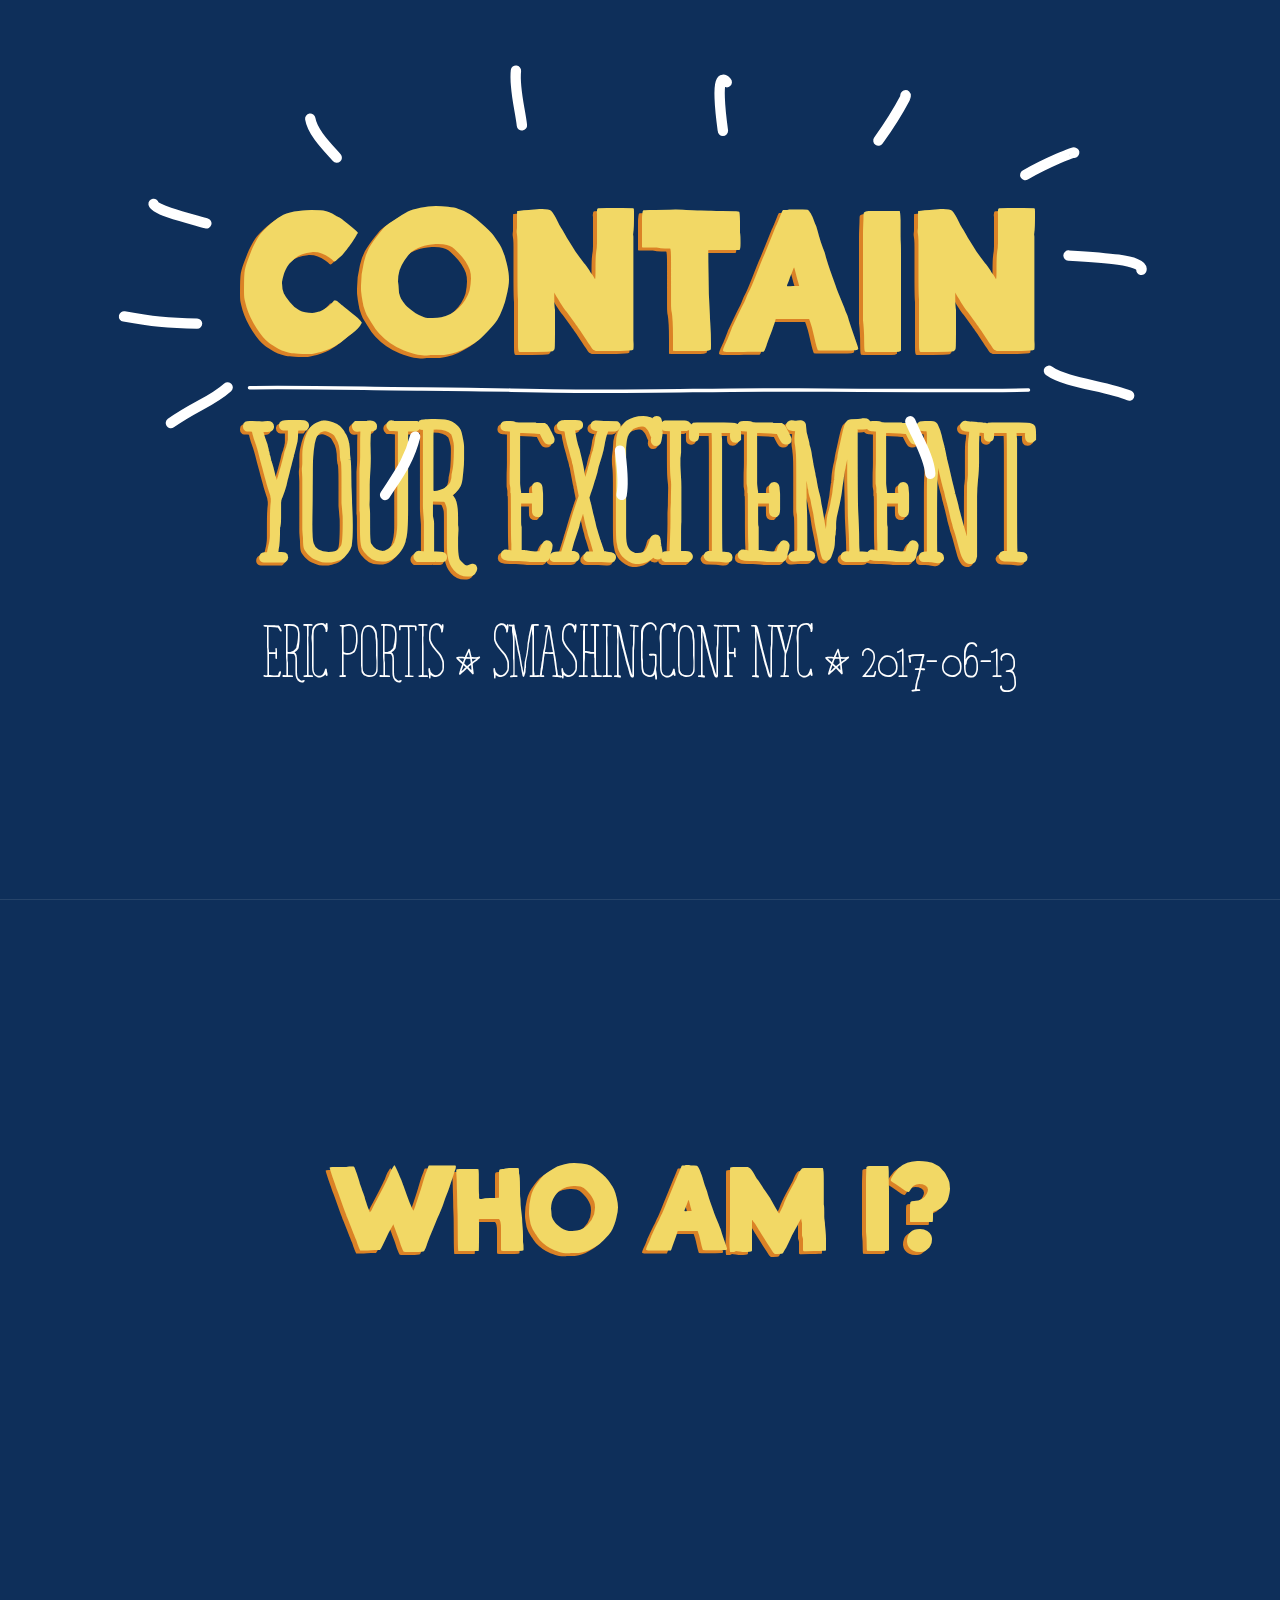
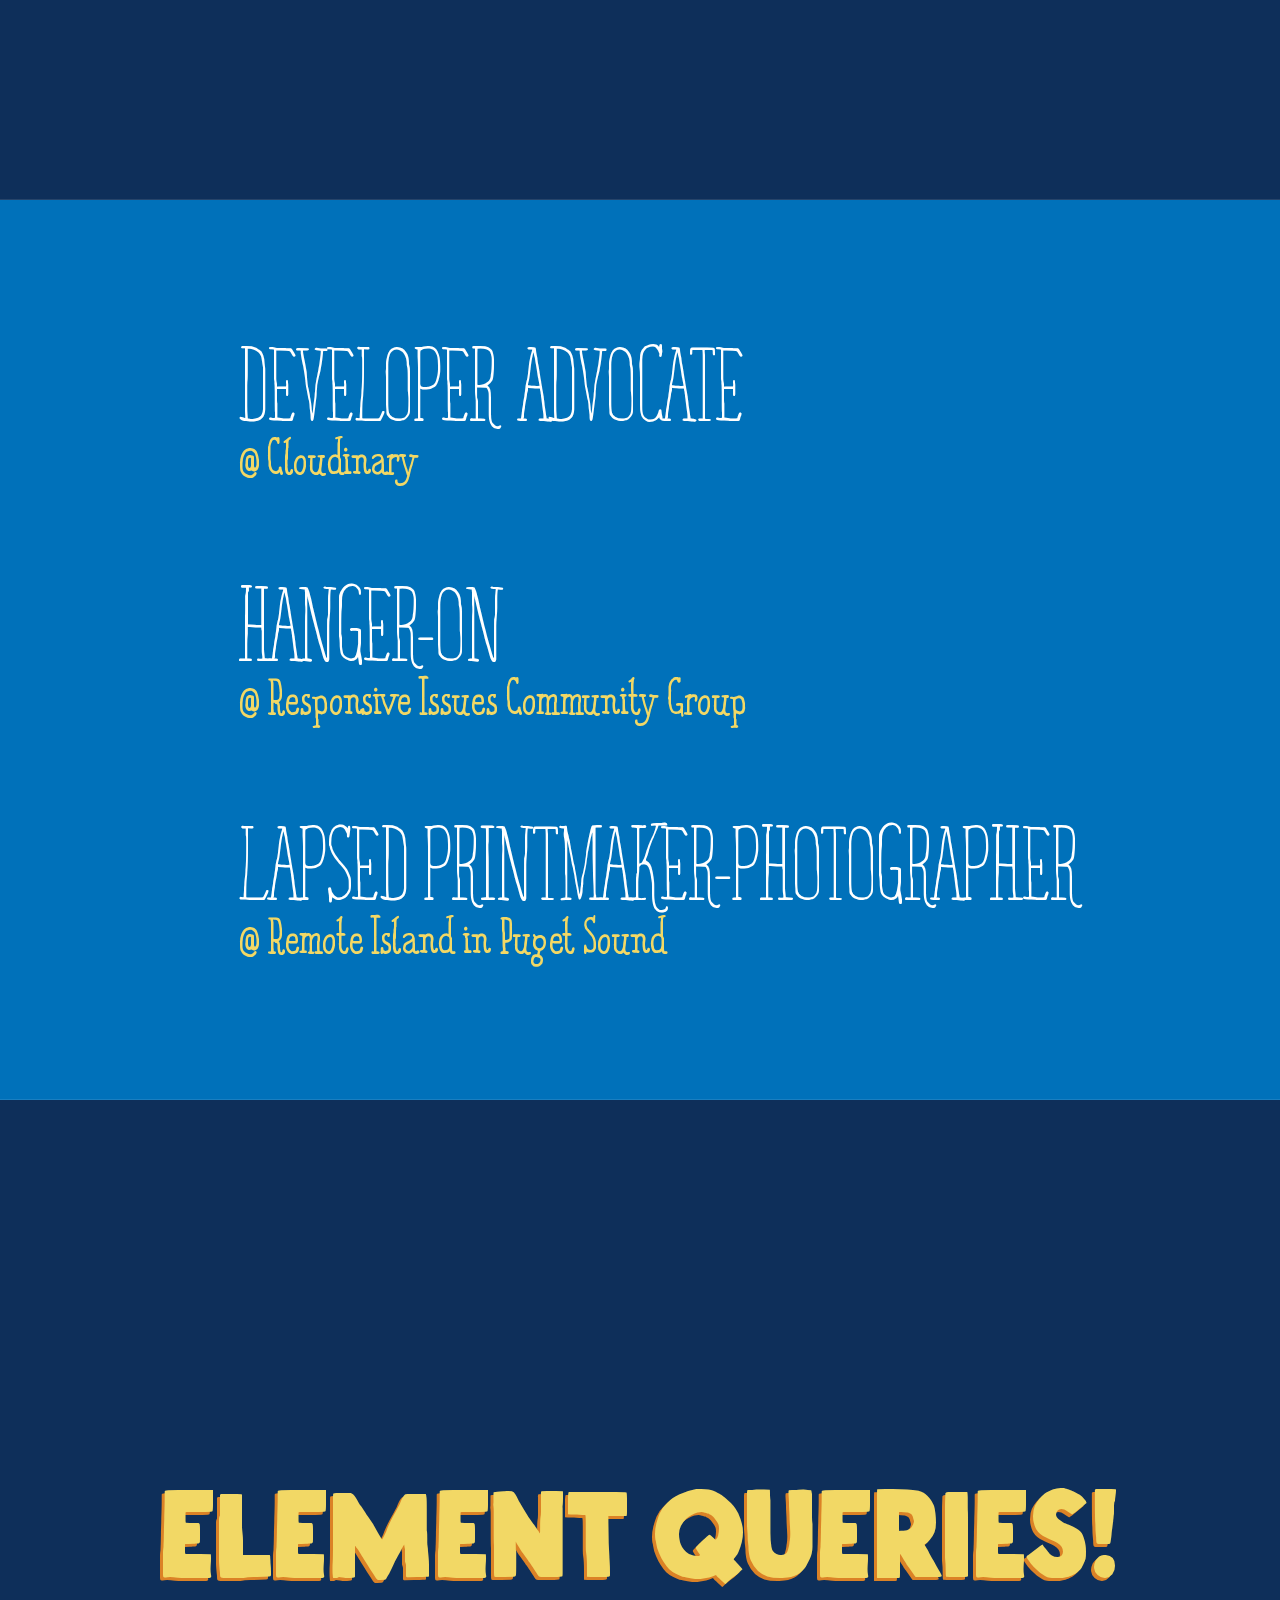
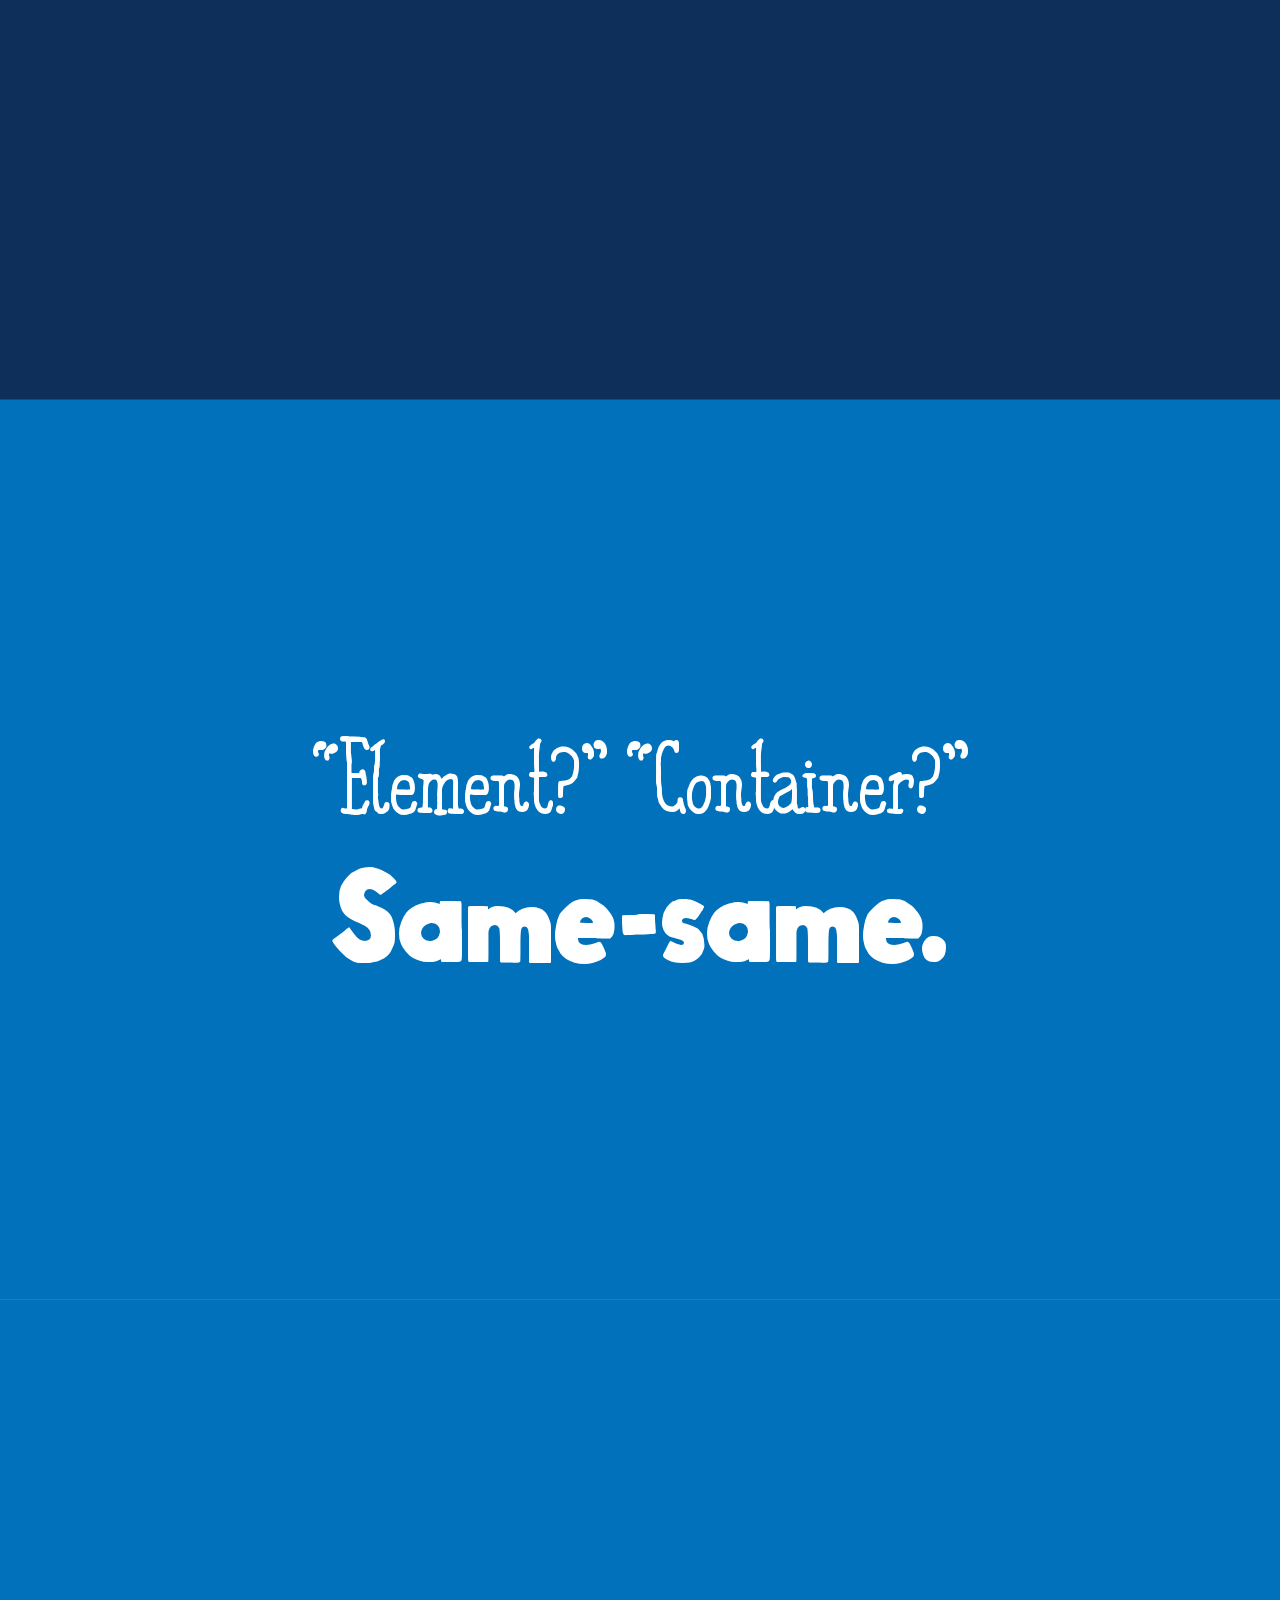
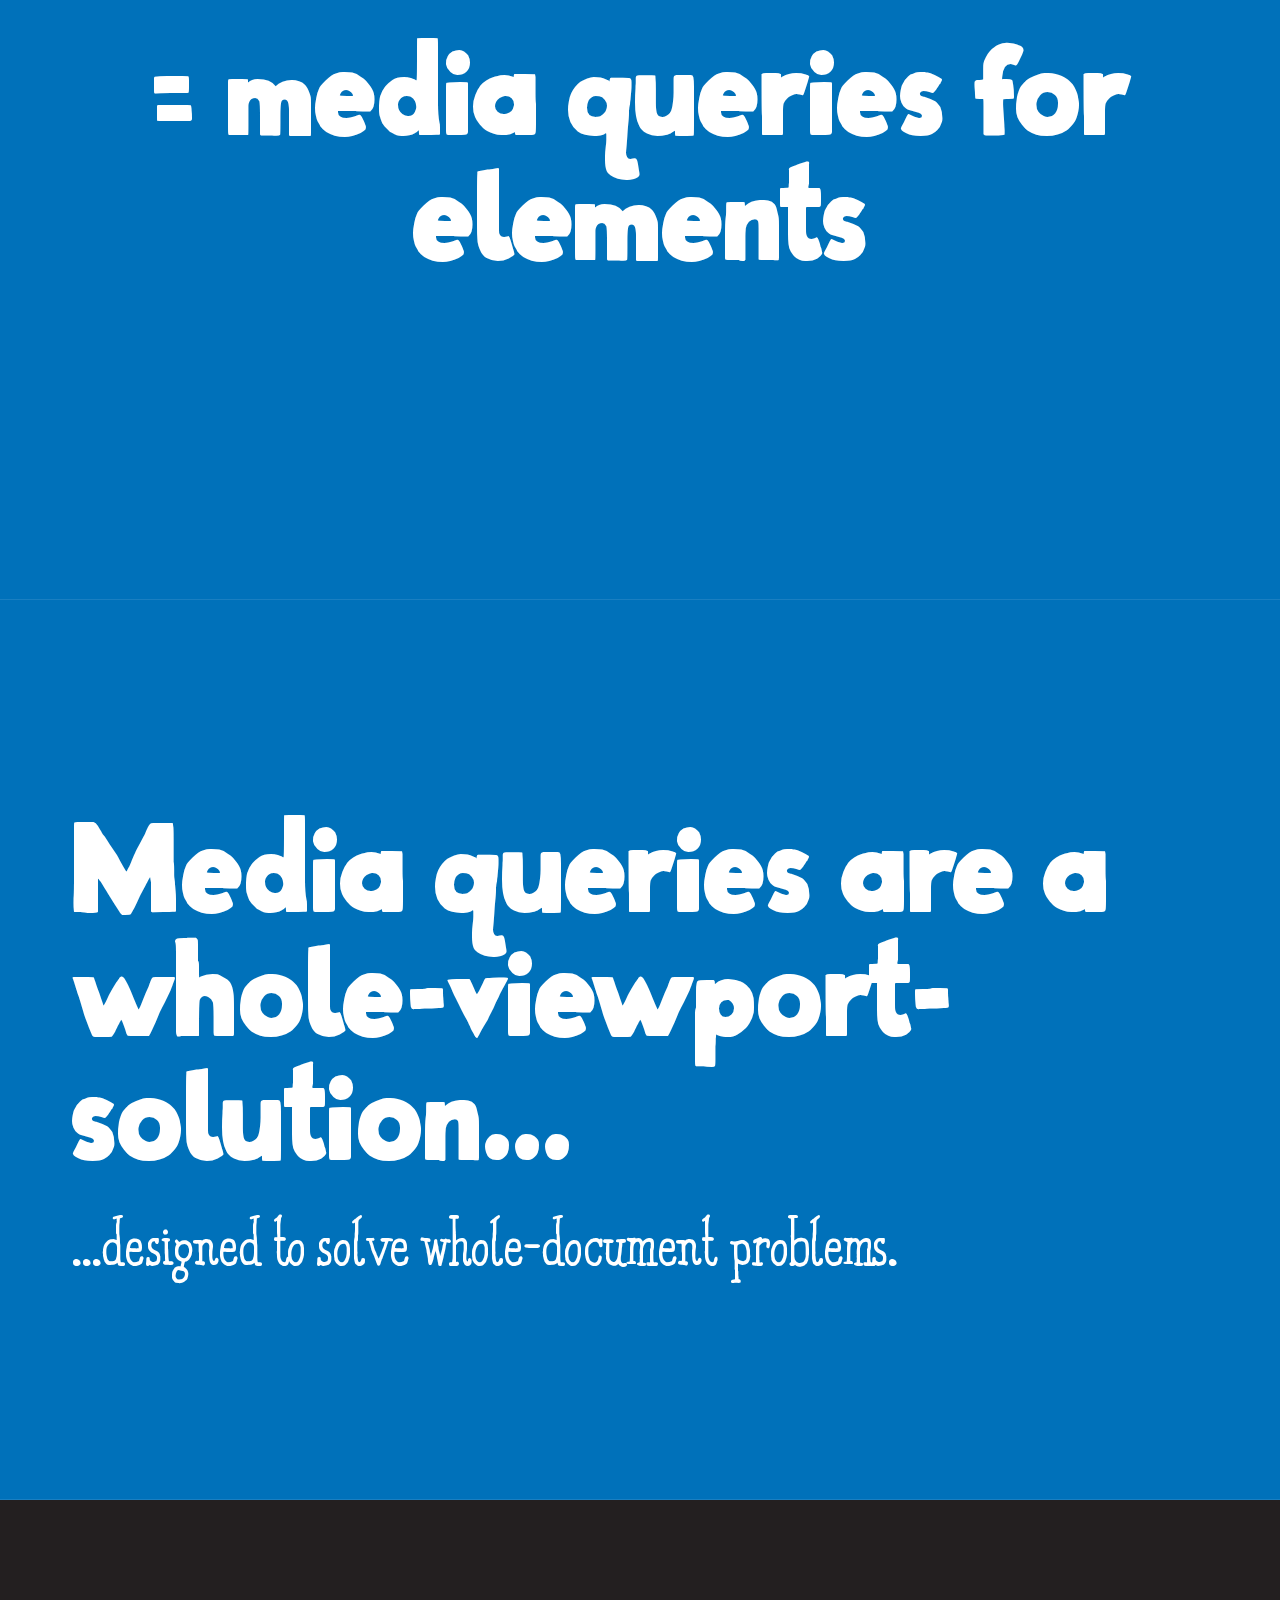
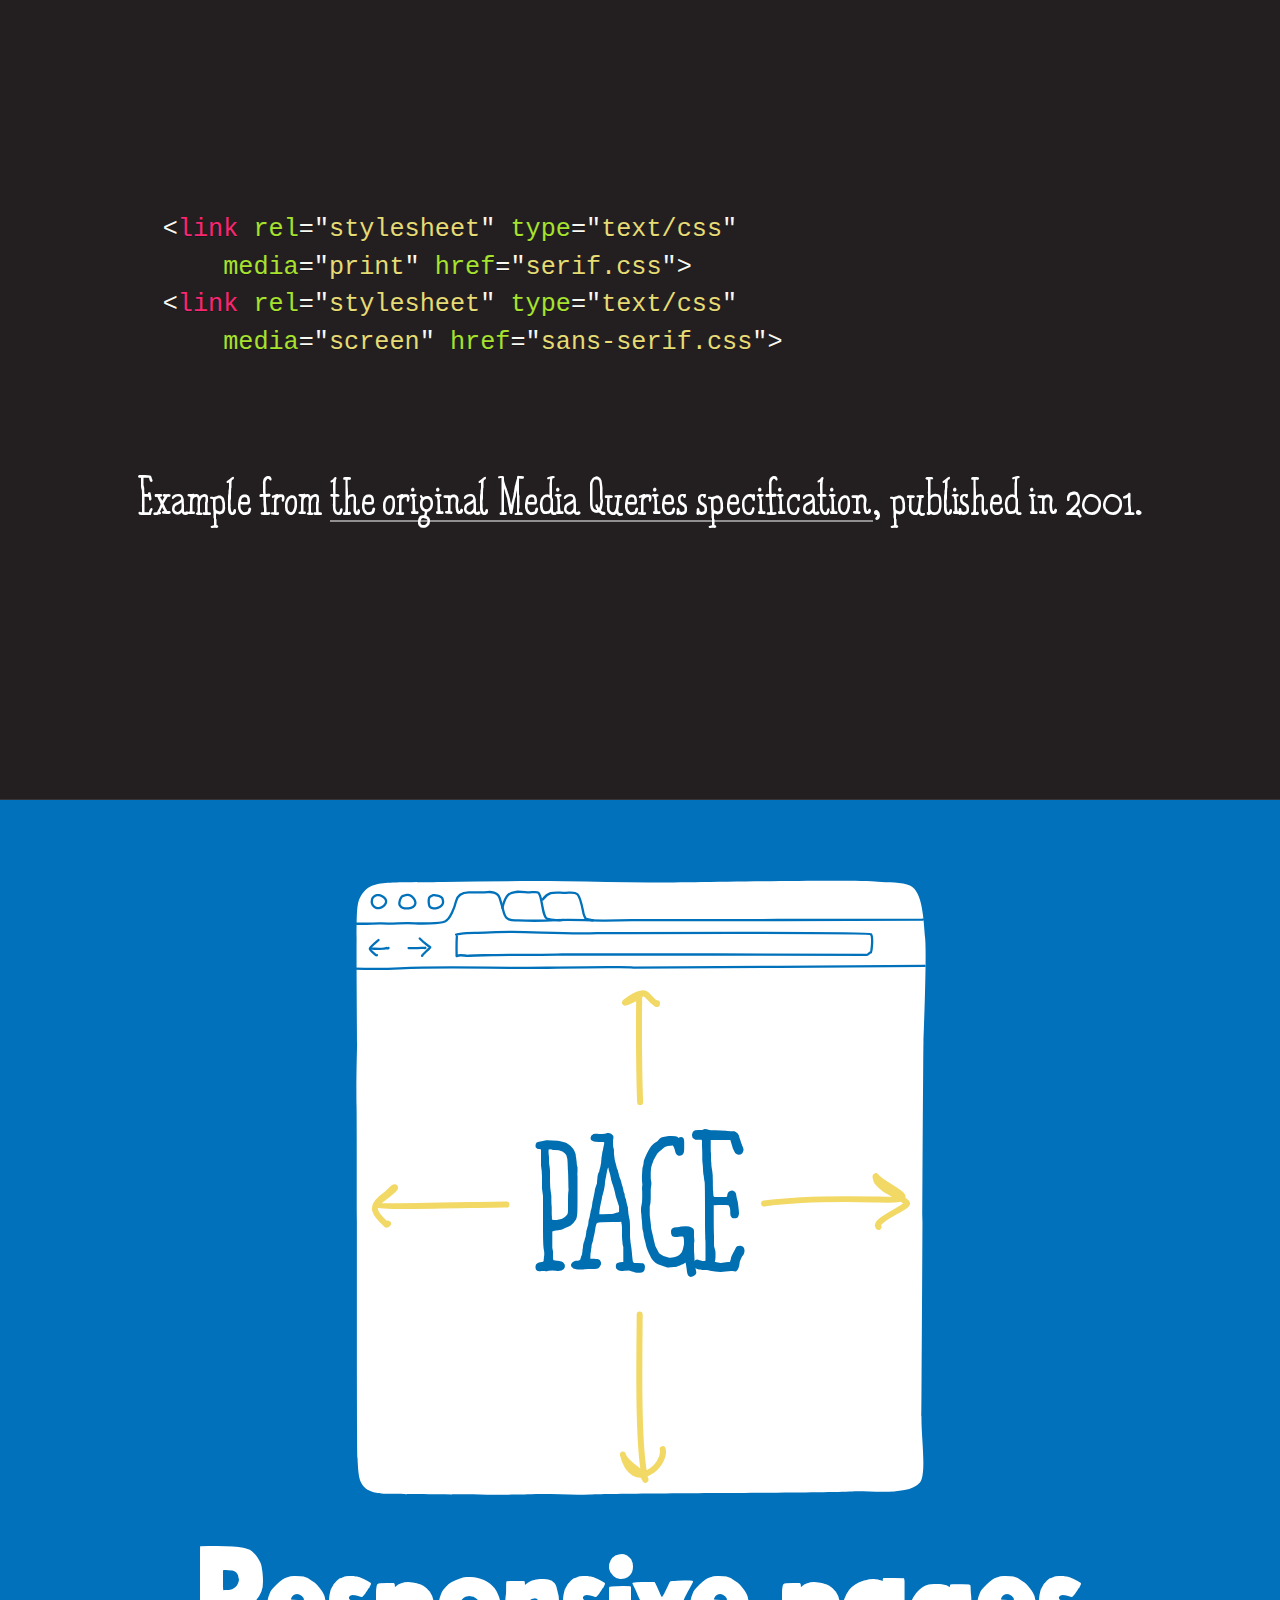
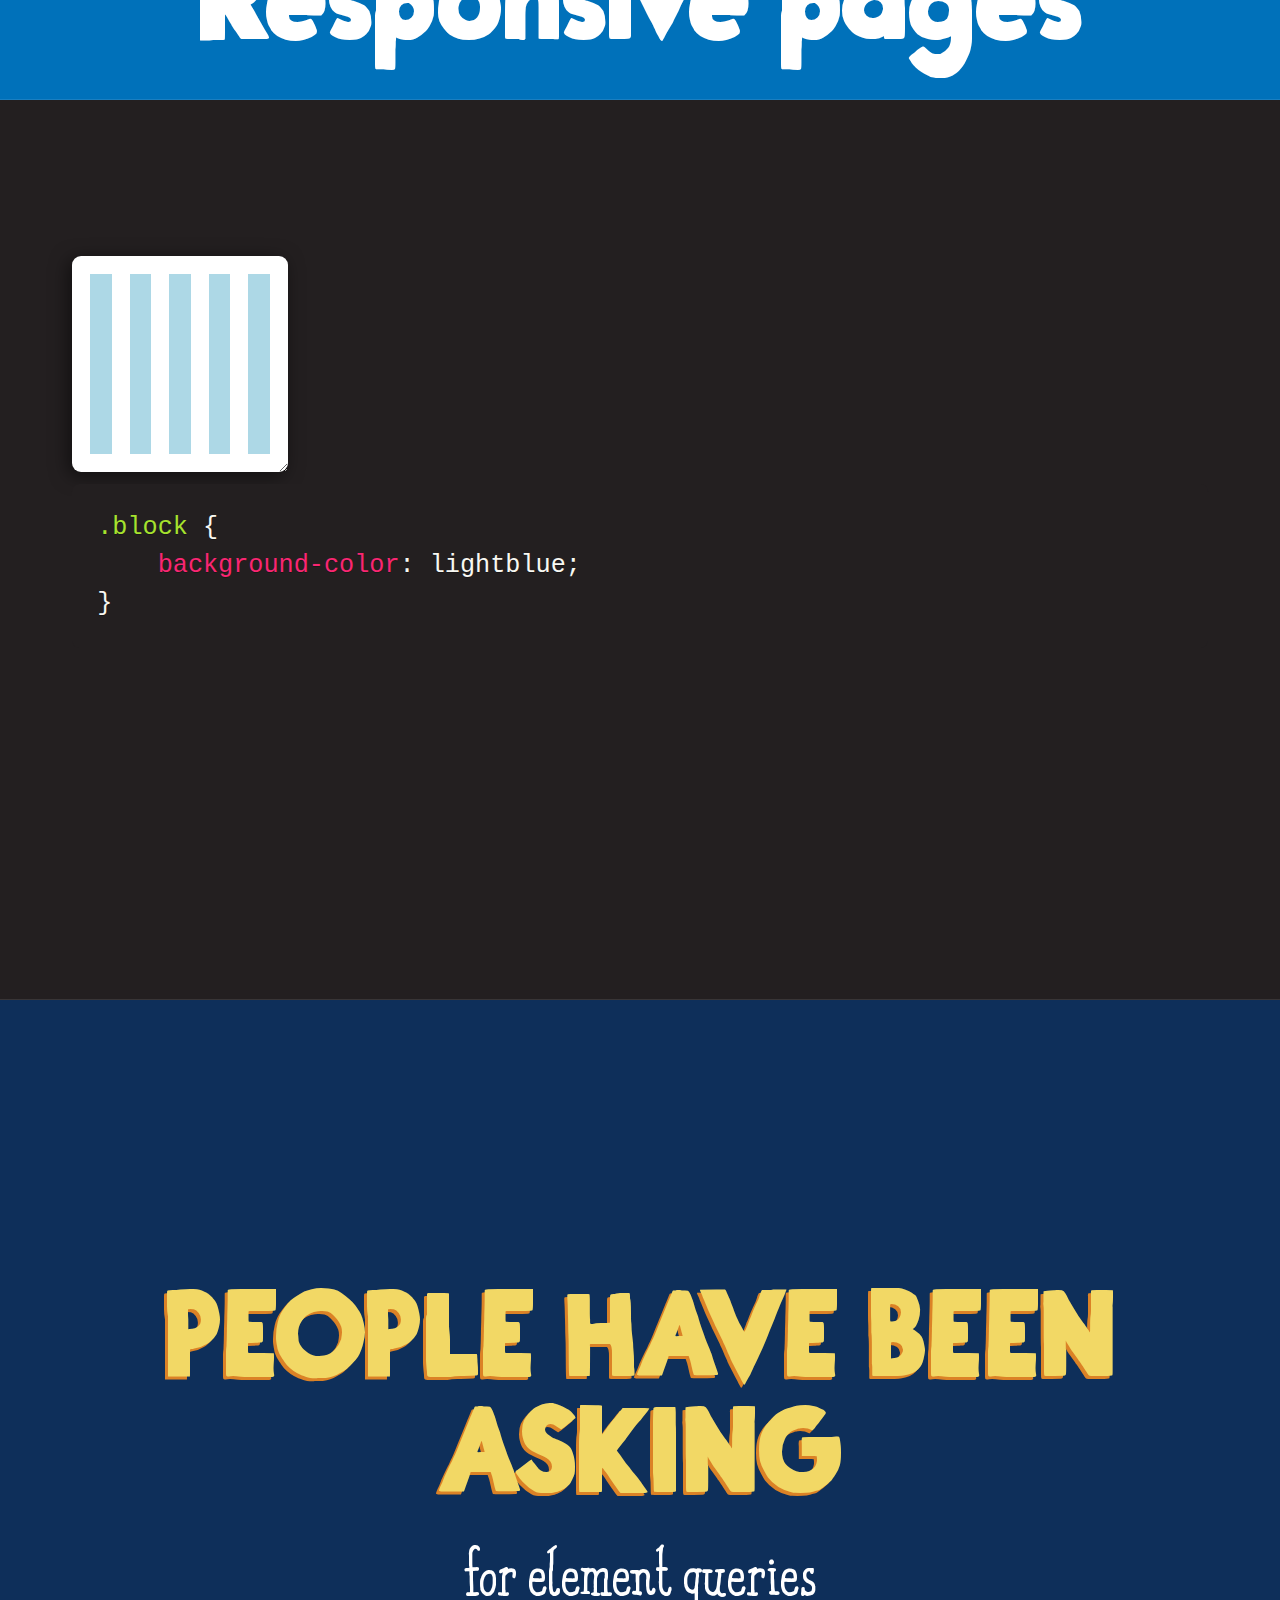
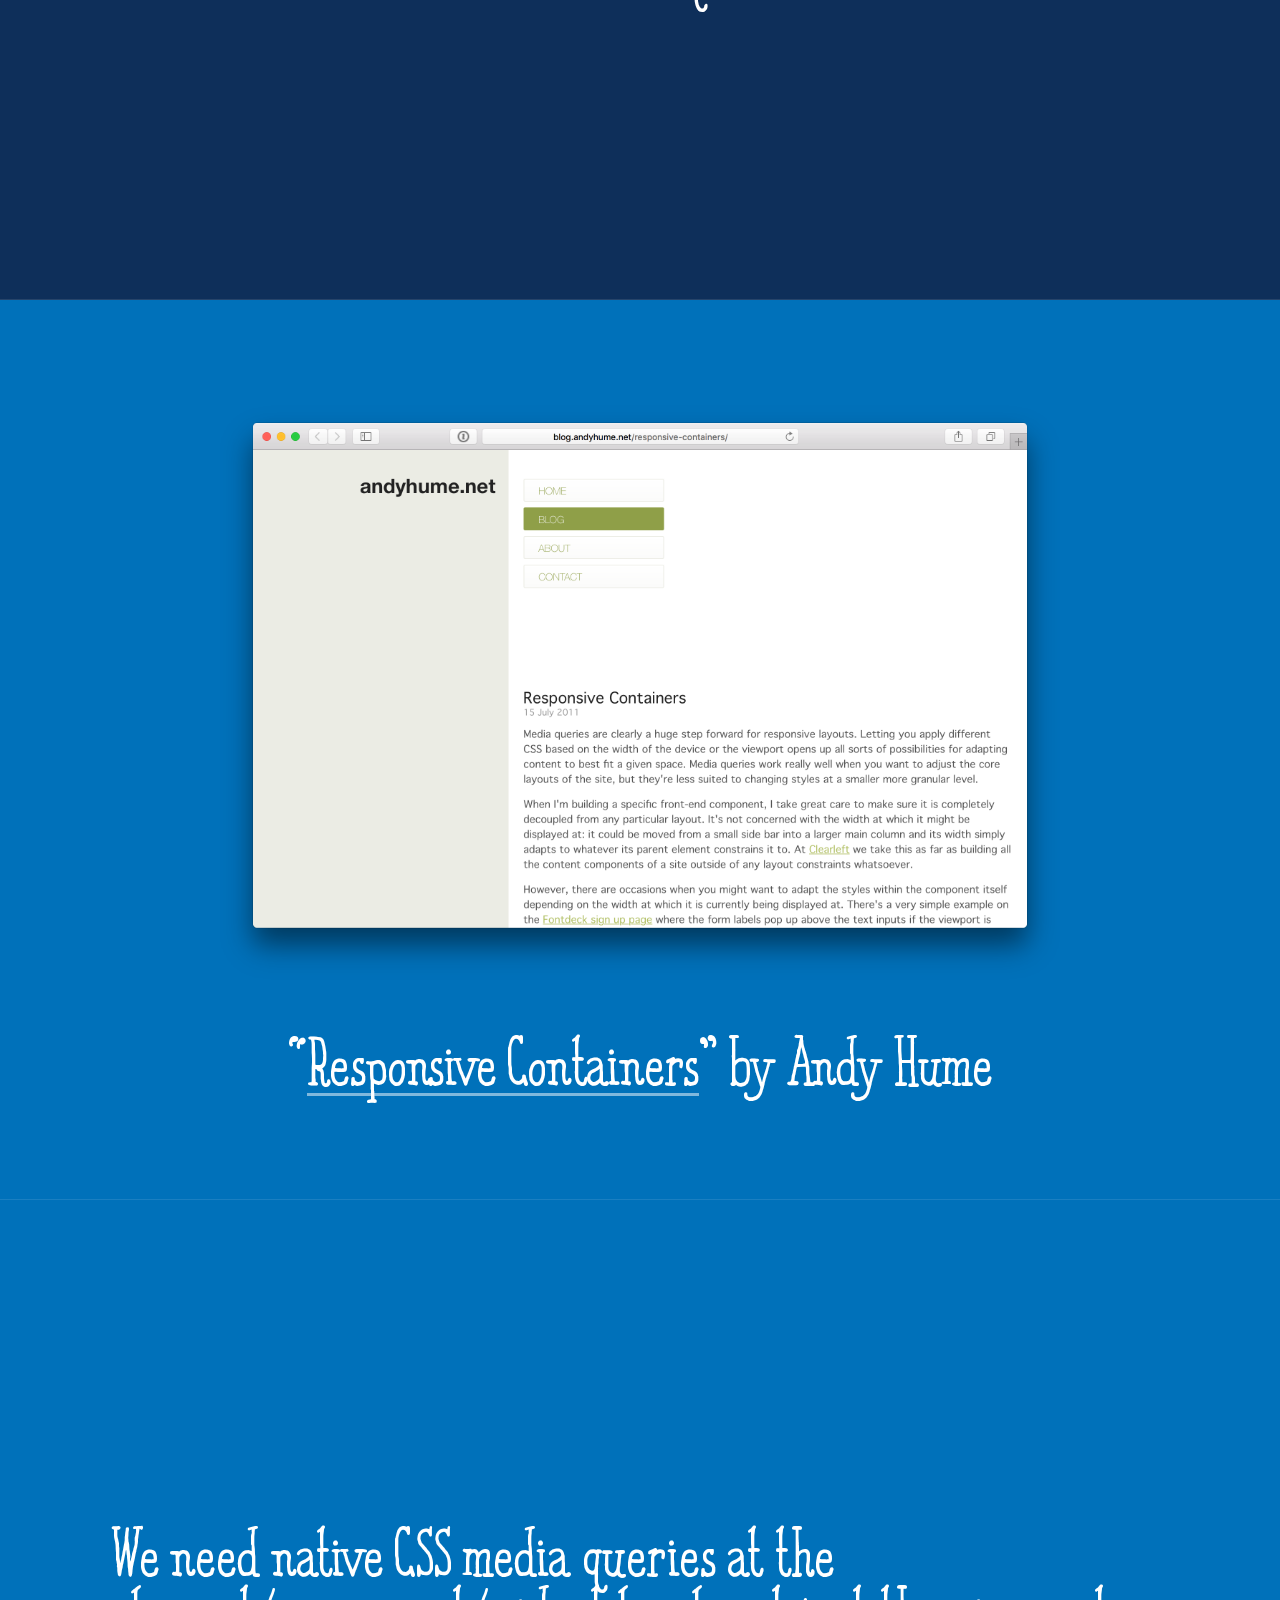
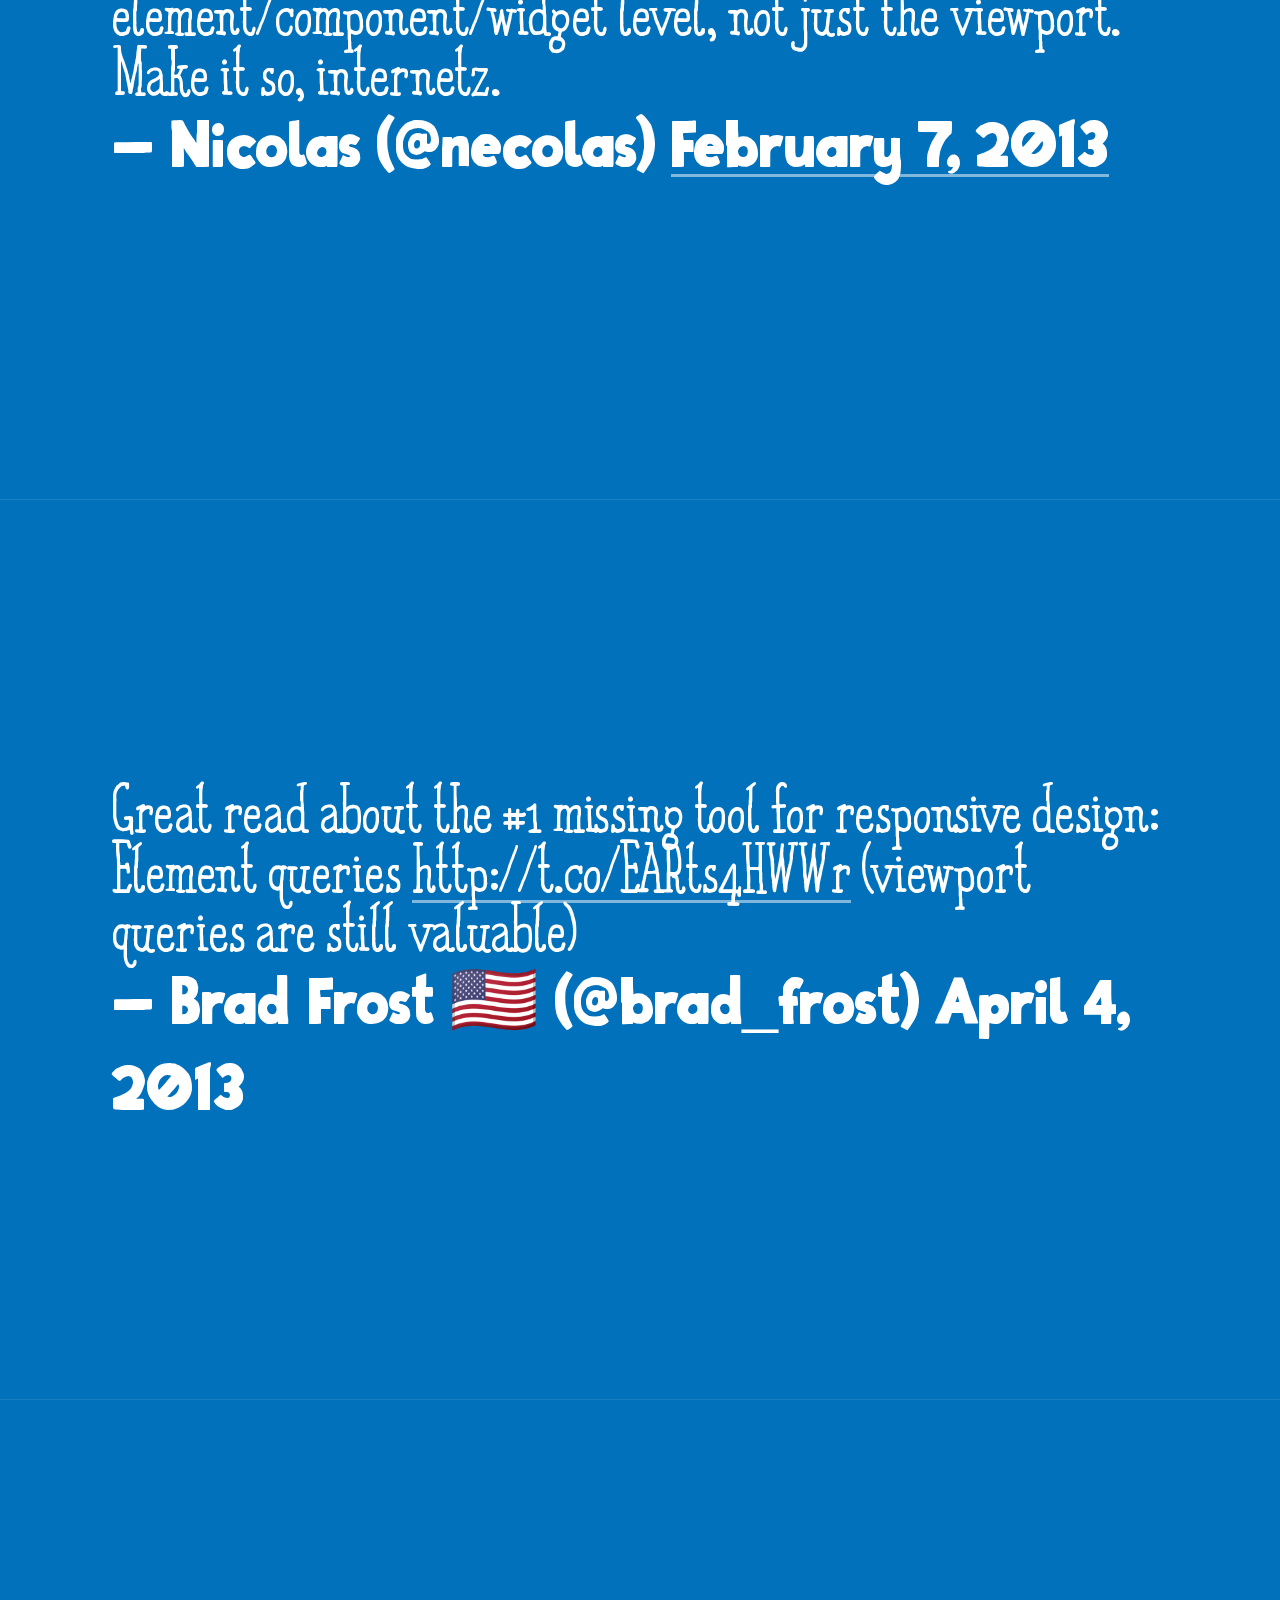
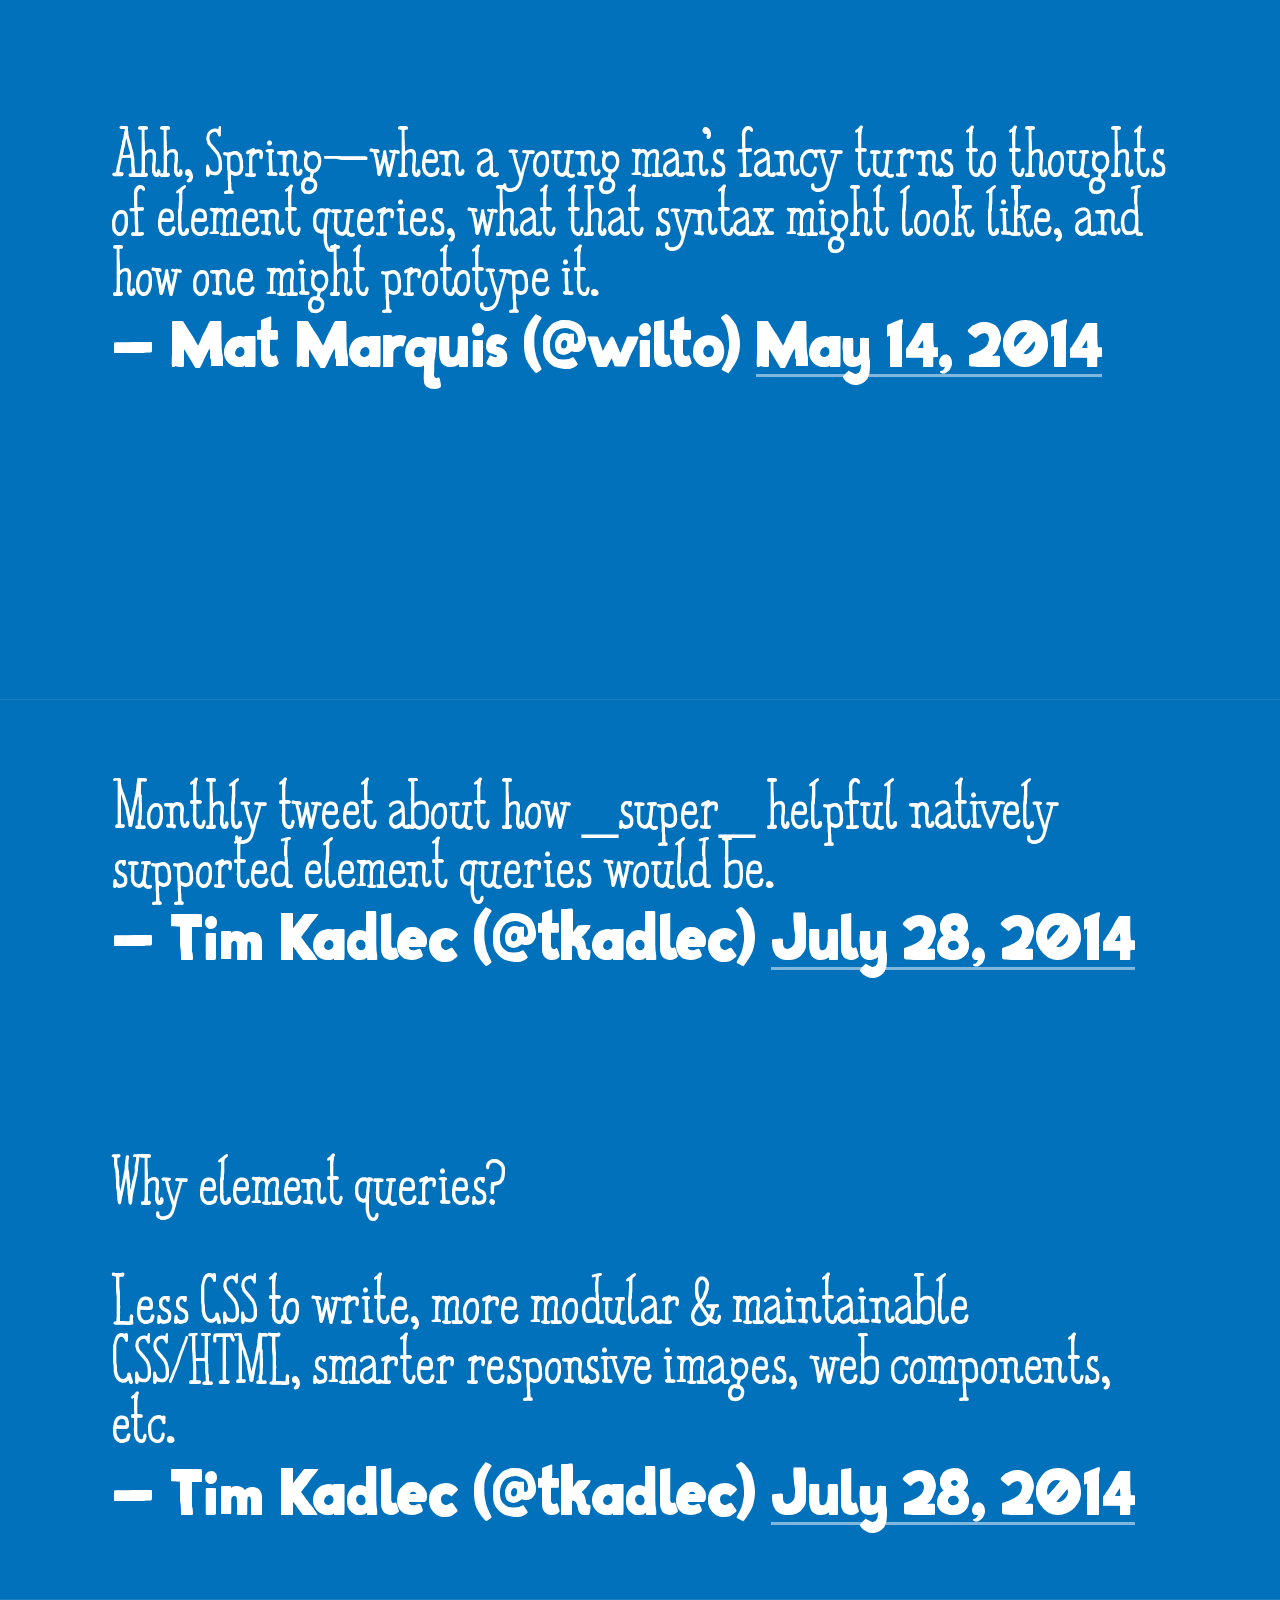
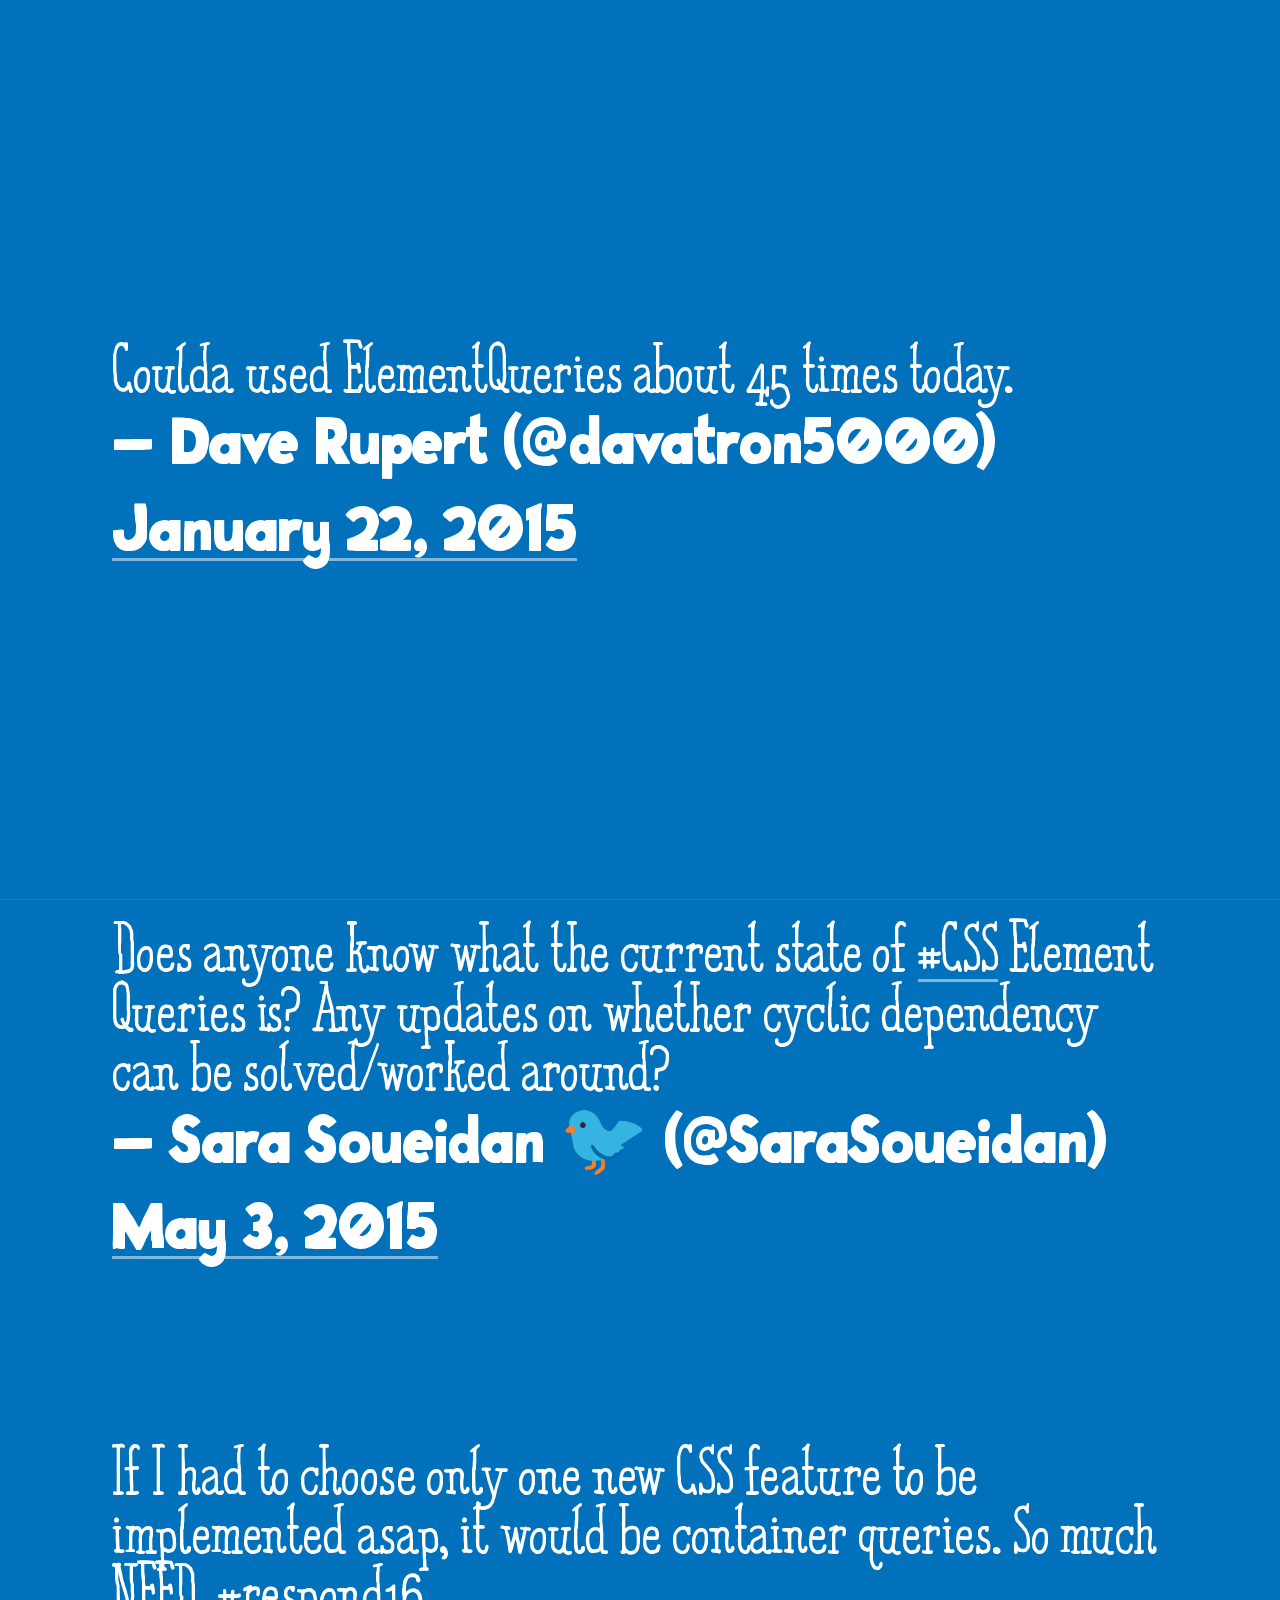
<file: index.html>
<!doctype html>
<html lang="en">
<meta charset="utf-8" />
<meta name="viewport" content="width=device-width, initial-scale=1">
<link rel="stylesheet" href="fonts.css" />
<link rel="stylesheet" href="style.css" />
<script defer src="slideshow.js"></script>
<script defer src="named-element-breakpoints.js"></script>
<link rel="stylesheet" href="prism.css" />
<script defer src="prism.js"></script>
<script defer src="https://platform.twitter.com/widgets.js" charset="utf-8"></script>

<!-- polyfills -->
<script src="ResizeObserverPolyfill.js"></script>
<script src="intersection-observer-polyfill.js"></script>

<title>Contain Your Excitement</title>
</head>
<body>

<!--
# TODO

[x] PRACTICE

# content

[x] last slides
[x?] clarify async + why JS over CSS
[x] modular ilustration
[x] intro illustration
[x] thanks page
[ ] make the word "jank" jiggle
[x] github issue + screenshot


## public access?

[x] incorperate https://github.com/que-etc/resize-observer-polyfill
[ ] figure out some kind of not-secret UI for pageup/pagedown
[x] intersectionObserver polyfill too, then?
[x] publish to github
[x] update links on thanks (and intro?) page(s)

-->

<section id="1" class="title">
	<h1 style="background-image: url(images/separator.svg); background-repeat: no-repeat; background-position: center 46%;">
		<span style="font-size: 3.125rem;">
			Contain
		</span>
		<span class="twox" style="display: block; font-size: 2.73rem; margin-top: 0.4rem;">
			Your Excitement
		</span>
	</h1>
	<p class="twox center" style="font-size: 1.05rem;">
		Eric Portis ★ SmashingConf NYC ★ 2017-06-13
	</p>
	<div class="layer" style="font-size: 3.125rem; width: 12.5ch; height: 9rem; background-image: url(images/contain-starburst.svg); background-repeat: no-repeat; background-position: center; background-size: 60%; left: -3.5ch; top: 4vh;">
	</div>
	<div class="notes">
Thanks [intro person]
	</div>
</section>

<section class="title" id="2">
	<h1>Who am I?</h1>
	<img src="images/_headshot2.jpg" alt="Headshot" id="headshot"
		style="
			border-radius: 100%;
			border: 0.175em solid var( --light-bg );
			box-shadow: var( --box-shadow );
			margin-top: -0.5em;
			margin-left: 5em;
			width: 4em;
			rotate: 5deg;
		"
	/>
	<div class="layer" id="eric-arrow" style="padding-top: 5em; padding-right: 1em;">
		<img src="images/arrow.svg" alt="arrow" style="height: 2em; padding-left: 0.25em;" />
		<p
			class="thin"
			style="
				text-transform: uppercase;
				rotate: -5deg;
				font-size: 1.25em;
				margin-top: -0.05em;
			"
		>
			Eric!
		</p>
	</div>
	<aside class="notes">
Hi!
[click]
I'm Eric
	</aside>
	<script>
		var section = document.currentScript.parentNode;
		
		section.init = ( ( section ) => {
			section.elementsToReveal = [
				section.querySelector( '#headshot' ),
				section.querySelector( '#eric-arrow' )
			]
			for ( element of section.elementsToReveal ) {
				element.classList.add( 'hidden' );
			}
		} );
		
		section.events = [
			{
				do: ( section ) => {
					for ( element of section.elementsToReveal ) {
						element.classList.remove( 'hidden' );
					}
				},
				undo: ( section ) => {
					for ( element of section.elementsToReveal ) {
						element.classList.add( 'hidden' );
					}
				}
			}
		];
	</script>
</section>

<section class="whatido" style="align-content: stretch;">
<style>
.whatido ul {
	list-style: none;
	display: flex;
	flex-direction: column;
	justify-content: space-around;
	height: 100%;
	padding-bottom: 10vh;
	padding-top: 10vh;
}
.whatido .what {
	font-family: SooperSerifThinCondensed2x;
	text-transform: uppercase;
	font-size: 1.5em;
	display: block;
}
.whatido .where {
	color: var(--light-fg);
	font-size: 0.75em;
	display: block;
}
</style>
<ul>
<li><span class="what">Developer Advocate</span> <span class="where">@ Cloudinary</span></li>
<li><span class="what">Hanger-on</span> <span class="where">@ Responsive Issues Community Group</li>
<li><span class="what">Lapsed printmaker-photographer</span> <span class="where">@ Remote Island in Puget Sound</li>
</ul>
<aside class="notes">
And I work as a developer advocate at Cloudinary. Cloudinary is an image and video back-end for web developers. If you work with images – especially responsive images — Cloudinary can help you do that work better. We've got a booth out front, come say hi. (Also I should mention my colleague Eithan is speaking at lunch??)

Before I worked at Cloudinary, I managed the web store of a tiny fine art print shop in Denver Colorado… and got *really* upset with the way images were working within responsive layouts… yadda yadda yadda, I was spending hours in WHATWG mailing lists and writing a weekly newsletter for the Responsive Issues Community Group. The RICG, over a number of years, spec’d and implemented responsive images on the web

I still like art, and I live on an island in puget sound now where I kind of wander around and take weird photos of kelp…
the island is called orcas island ; if any of you are ever out in the san juans ; it’s beautiful and you should come visit

But I'm not going to be talking talking about any of that today. Today, I want to talk to you about
</aside>
</section>

<section id="2" class="title">
	<h1>Element queries!</h1>
	<div class="layer">
		<p class="sticker" style="
			position: relative;
			left: -3.33rem;
			top: -0.125em;
			margin-top: -2px;
			font-size: 1.33em;
		">
			Container?
		</p>
	</div>
	<aside class="notes">
Element queries!

[click]

Or container queries, or whatever.
I suppose a brief note on terminology is in order
	</aside>
	<script>
		var section = document.currentScript.parentNode;

		section.init = ( ( section ) => {
			section.stickerLayer = section.querySelector( '.layer' );
			section.stickerLayer.classList.add('hidden');
		} );
		
		section.events = [
			{
				do: ( section ) => {
					section.stickerLayer.classList.remove('hidden');
				},
				undo: ( section ) => {
					section.stickerLayer.classList.add('hidden');
				}
			}
		];
	</script>
</section>

<section class="center">
<p style="font-size: 1.5em;">“Element?” “Container?”</p>
<h1 style="margin-top: 0.25em;">Same-same.</h1>
<aside class="notes">
We’ll get into the distinction between “element” and “container” queries later, but for the first part of this talk, I’ll use the terms more or less interchangably.
</aside>
</section>


<section class="center">
<h1 style="margin-top: 0.25em;">= media queries for elements</h1>
<aside class="notes">
Both terms to refer to the same idea. In a nutshell: we should be able to adapt element’s styles based on their own state. Not just the state of the entire viewport.
</aside>
</section>


<section id="2">
	<h1>Media queries are a whole-viewport-solution...</h1>
	<p>...designed to solve whole-document problems.</p>
	<aside class="notes">
It’s worth taking a moment to think about about where Media Queries came from.

How many of have ever written a print-specific stylesheet?
	</aside>
</section>


<section id="3" class="code">

<div style="height: 4rem;">
	<pre class="before"><code class="language-html">
	&lt;link rel="stylesheet" type="text/css" 
		media="print" href="serif.css"&gt;
	&lt;link rel="stylesheet" type="text/css" 
		media="screen" href="sans-serif.css"&gt;
	</code></pre>

	<pre class="after"><code class="language-css">
	@media print {
		* { font-family: serif }
	}
	@media screen {
		* { font-family: sans-serif }
	}
	</code></pre>

	<pre class="afterafter"><code class="language-css">
	@media screen and (min-width: 400px) {
		...
	}
	</code></pre>
</div>

<footer><p>Example from <a href="https://www.w3.org/TR/2001/WD-css3-mediaqueries-20010404/">the original Media Queries specification</a>, published in 2001.</p></footer>

<aside class="notes">
Well the original media queries spec, piblished sixteen years ago, opens with the following example. In ye olden dayes, it was not unheard of for webmasters to provide one cascading style sheet for screens, and a separate cascading style sheet for print, containing styles tailored for laser-printed pieces of good-old-fashioned paper.

The media queries spec says, hey, this is a decently common use case -- how about we let you wrap these two sets of styles up into the same stylesheet, like this:

[click]

“Media” queries were designed to let you wrap your media-specific styles in a little @media block -- no separate stylesheet required.

As luck would have it, the spec authors thought, well, as long as we’re letting you query media *types*, we might as well also let you query specific media *features*, like width.

[click]

And just like that, the sort of media queries that we all know and love were born.
</aside>

	<script>
		var section = document.currentScript.parentNode;

		section.init = ( ( section ) => {
			section.before = section.querySelector( '.before' );
			section.after = section.querySelector( '.after' );
			section.afterafter = section.querySelector( '.afterafter' );
			section.after.style.display = 'none';
			section.afterafter.style.display = 'none';
		} );
		
		section.events = [
			{
				do: ( section ) => {
					section.after.style.display = 'block';
					section.before.style.display = 'none';
				},
				undo: ( section ) => {
					section.after.style.display = 'none';
					section.before.style.display = 'block';
				}
			},
			{
				do: ( section ) => {
					section.after.style.display = 'none';
					section.afterafter.style.display = 'block';
				},
				undo: ( section ) => {
					section.after.style.display = 'block';
					section.afterafter.style.display = 'none';
				}
			}
		];
	</script>

</section>

<section class="center">
	<object type="image/svg+xml" data="images/page-vs-components.svg" style="height: 9em; margin: 0.5em auto;" onload="
		let s = this.parentElement;
		s.svg = this.getSVGDocument();
		s.page = s.svg.getElementById('PAGE'),
		s.components = s.svg.getElementById('COMPONENTs'),
		s.components.classList.add('none');
	">
	</object>
<h1>Responsive pages</h1>

<aside class="notes">
When we we’re designing web *pages*, and we want to adapt those pages in response to the state of the *whole viewport*, they’re a great solution.

But increasingly, we’re not really designing monolithic pages.	

[click]

We’re designing modular *components*. And what we want, is the ability to set breakpoints directly on those components.

Whether you’re working with Web Components, React components, Brad’s Atomic Design elements, SMACSS modules or Object-OrientedCSS objects or BEM blocks, style-guides and pattern libraries, or even just the abstract notion that we should be designing from our content, out, rather than the page’s frame, in – media queries are a kludge and, in the words of Ian Storm Taylor, a hack.
</aside>

<script>
	var section = document.currentScript.parentNode;
	
	// additional init done in svg.onload
	section.init = ( ( section ) => {
		section.h1 = section.querySelector('h1');
		section.originalh1text = section.h1.innerHTML;
	} );
	
	section.events = [
		{
			do: ( section ) => {
				section.page.classList.add( 'none' );
				section.components.classList.remove( 'none' );
				section.h1.innerHTML = "Modular components";
			},
			undo: ( section ) => {
				section.page.classList.remove( 'none' );
				section.components.classList.add( 'none' );
				section.h1.innerHTML = section.originalh1text;
			}
		}
	];
	
</script>
</section>


<section id="eq-example" class="code">
<div class="example-container">
	<div class="resizable example-viewport" id="example_1495648141">
		<style>
			#example_1495648141 .container {
				display: grid;
				grid-template-columns: repeat(auto-fit, minmax(1px, 1fr));
				grid-gap: var(--margin);
				margin: var(--margin);
			}
			#example_1495648141 .block {
				--named-breakpoints: 2.25em make-it-pink;
				height: calc( var(--height) - var(--margin) * 2 );
				background-color: lightblue;

			}
			#example_1495648141 .block.make-it-pink {
				background-color: deeppink;
			}

		</style>
		<div class="container">
			<div class="block"></div>
			<div class="block"></div>
			<div class="block"></div>
			<div class="block"></div>
			<div class="block"></div>
		</div>
	</div>
</div>
<pre style="margin-bottom: -1.25em;"><code class="language-css">
.block {
	background-color: lightblue; 
}
</code></pre>
<pre class="mediaquery" style="height: 8em;"><code class="language-css">
@media (min-width: 797px) {
	.block {
		background-color: deeppink;
	}
}
</code></pre>
<pre class="elementquery" style="height: 8em;"><code class="language-css">
.block:min-width(100px) {
	background-color: deeppink;
}
</code></pre>
	<script>
	var section = document.currentScript.parentNode;

	section.init = ( ( section ) => {
		section.mediaquery = section.querySelector( '.mediaquery' );
		section.elementquery = section.querySelector( '.elementquery' );
		section.mediaquery.classList.add( 'hidden' );
		section.elementquery.classList.add( 'none' );
		section.container = section.querySelector( '.container' );
		section.lastDiv = section.container.querySelector('.block:last-child');
	} );
	
	section.events = [
		{ // show the media query
			do: ( section ) => {
				section.mediaquery.classList.remove( 'hidden' );
			},
			undo: ( section ) => {
				section.mediaquery.classList.add( 'hidden' );
			}
		},
		{ // increase the margin
			do: ( section ) => {
				section.container.style.margin = 'var(--margin) calc( var(--margin) / 4 )';
				section.container.style.gridGap = 'calc( var(--margin) / 4 )';
			},
			undo: ( section ) => {
				section.container.style.margin = 'var(--margin)';	
				section.container.style.gridGap = 'var(--margin)';
			}
		},
		{
			do: ( section ) => {
				section.container.removeChild(section.lastDiv);
			},
			undo: ( section ) => {
				section.container.appendChild(section.lastDiv);
			}
		},
		{
			do: ( section ) => {
				section.mediaquery.innerHTML = 
				 section.mediaquery.innerHTML.replace('797px', '582px');
			},
			undo: ( section ) => {
				section.mediaquery.innerHTML = 
				 section.mediaquery.innerHTML.replace('582px', '797px');
			}
		},
		{
			do: ( section ) => {
				section.mediaquery.classList.add('none');
				section.elementquery.classList.remove('none');
			},
			undo: ( section ) => {
				section.mediaquery.classList.remove('none');
				section.elementquery.classList.add('none');
			}
		}		
	];
	</script>
	<aside class="notes">
An example’s in order. Let’s say I've got a line of five little light-blue flexible components, like this.

And let’s say that when these boxes get to be 100px wide, I want to change them in some way – lets say I want to make them pink.

So, I'll write a media query. I'll figure out how wide the entire viewport is, just as each element hits 100px-wide. And use that whole viewport width as my min-width, like this 

[click]

Now what I’ve done here, that’s kludgy and bad, is bake a bunch of external state into what should just be a statement about width of each box. Remember, all I care about is the width of the boxes. If they’re at least 100px wide, make them pink. But now I'm in a situation where, if many things *around* the boxes change -- let's say I tweak my margins [click], or change the number of boxes [click] -- The media query no longer does what I want, and I’ll have to change it. [click] That's bad!

What I really want to be able to say, here, is say exactly what I mean. When these specific *elements* are at least 100px wide, turn them pink. I want to be able to say something like this [click].

That's an element query.
	</aside>
</section>


<section id="tweets" class="title">
<h1>People have been asking</h1>
<p>for element queries</p>
<aside class="notes">
And hoo boy, have people been asking for them.
</aside>
</section>

<section class="center">
<figure>
<img src="images/ResponsiveContainersScrenshot.png" alt="A screenshot of http://blog.andyhume.net/responsive-containers/"  style="max-height: 65vh;" />
<figcaption>
<p><cite><a href="http://blog.andyhume.net/responsive-containers/">Responsive Containers</a></cite> by Andy Hume</p>
</figcaption>
</figure>
<aside class="notes">
Here’s the first mention I that could find of the general concept – a clear and concise six-year-old blog post from Andy Hume, complete with a working, JavaScript-based implementation of the idea. Andy called them “Selector Queries”. 
</aside>
</section>

<section>
<blockquote class="twitter-tweet" data-lang="en"><p lang="en" dir="ltr">We need native CSS media queries at the element/component/widget level, not just the viewport. Make it so, internetz.</p>&mdash; Nicolas (@necolas) <a href="https://twitter.com/necolas/status/299573744307941376">February 7, 2013</a></blockquote>
<aside class="notes">
Turns out, they were a good idea...
</aside>
</section>

<section>
<blockquote class="twitter-tweet" data-lang="en"><p lang="en" dir="ltr">Great read about the #1 missing tool for responsive design: Element queries  <a href="http://t.co/EARts4HWWr">http://t.co/EARts4HWWr</a> (viewport queries are still valuable)</p>&mdash; Brad Frost 🇺🇸 (@brad_frost) <a href="https://twitter.com/brad_frost/status/319929504422322176">April 4, 2013</a></blockquote>
<aside class="notes">
...and it wasn’t too long before some of the smartest minds in the industry were calling element-level queries “the number one missing tool for responsive design.”
</aside>
</section>


<section>
<blockquote class="twitter-tweet" data-lang="en"><p lang="en" dir="ltr">Ahh, Spring—when a young man’s fancy turns to thoughts of element queries, what that syntax might look like, and how one might prototype it.</p>&mdash; Mat Marquis (@wilto) <a href="https://twitter.com/wilto/status/466673241130430464">May 14, 2014</a></blockquote>
<aside class="notes">
By 2014, serious efforts were underway to turn what had just been an exciting idea into an empowering reality.

But. There were problems. More on those later.

For now, I just want to take you on a journey of increasingly sad and desparate tweets.
</aside>
</section>


<section>
<blockquote class="twitter-tweet" data-lang="en"><p lang="en" dir="ltr">Monthly tweet about how _super_ helpful natively supported element queries would be.</p>&mdash; Tim Kadlec (@tkadlec) <a href="https://twitter.com/tkadlec/status/493849870554259457">July 28, 2014</a></blockquote>
<blockquote class="twitter-tweet" data-lang="en"><p lang="en" dir="ltr">Why element queries?<br><br>Less CSS to write, more modular &amp; maintainable CSS/HTML, smarter responsive images, web components, etc.</p>&mdash; Tim Kadlec (@tkadlec) <a href="https://twitter.com/tkadlec/status/493852410700247041">July 28, 2014</a></blockquote>
<aside class="notes">
It starts innocently enough, with earnest pleas and sound arguments.
</aside>
</section>

<section>
<blockquote class="twitter-tweet" data-lang="en"><p lang="en" dir="ltr">Coulda used ElementQueries about 45 times today.</p>&mdash; Dave Rupert (@davatron5000) <a href="https://twitter.com/davatron5000/status/558402932509401088">January 22, 2015</a></blockquote>
<aside class="notes">
But by 2015, impatience started to set in.
</aside>
</section>

<section>
<blockquote class="twitter-tweet" data-lang="en"><p lang="en" dir="ltr">Does anyone know what the current state of <a href="https://twitter.com/hashtag/CSS?src=hash">#CSS</a> Element Queries is? Any updates on whether cyclic dependency can be solved/worked around?</p>&mdash; Sara Soueidan 🐦 (@SaraSoueidan) <a href="https://twitter.com/SaraSoueidan/status/594947884090429440">May 3, 2015</a></blockquote>

<blockquote class="twitter-tweet" data-lang="en"><p lang="en" dir="ltr">If I had to choose only one new CSS feature to be implemented asap, it would be container queries. So much NEED. <a href="https://twitter.com/hashtag/respond16?src=hash">#respond16</a></p>&mdash; Sara Soueidan 🐦 (@SaraSoueidan) <a href="https://twitter.com/SaraSoueidan/status/718308762033987584">April 8, 2016</a></blockquote>

<aside class="notes">
Front end developers began do wonder... is anyone listening?
</aside>
</section>

<section>
<!--<blockquote class="twitter-tweet" data-lang="en"><p lang="en" dir="ltr">Serious question: where are element queries at? Any updates since the last “they cause a loop so we have to figure out how to do this” one?</p>&mdash; Sara Soueidan 🐦 (@SaraSoueidan) <a href="https://twitter.com/SaraSoueidan/status/807982469714706434">December 11, 2016</a></blockquote>-->

<blockquote class="twitter-tweet" data-lang="en"><p lang="en" dir="ltr">All I want in 2017 on the Web is Container Queries. Seriously.</p>&mdash; Sara Soueidan 🐦 (@SaraSoueidan) <a href="https://twitter.com/SaraSoueidan/status/812333338744721408">December 23, 2016</a></blockquote>
<aside class="notes">
How many times do we have to say it?
</aside>
</section>

<section>
<blockquote class="twitter-tweet" data-lang="en"><p lang="en" dir="ltr">hypothesis<br><br>If element queries were real, over 50% of the media queries we write would be element queries.</p>&mdash; Chris Coyier (@chriscoyier) <a href="https://twitter.com/chriscoyier/status/668796363900100613">November 23, 2015</a></blockquote>
<aside class="notes">
Doesn’t anybody understand what a big deal element queries would be?
</aside>
</section>


<section>
<blockquote class="twitter-tweet" data-lang="en"><p lang="en" dir="ltr">I wonder when and if we’ll ever get Container Queries in CSS. It’s only possibly the most useful RWD technique. The wait is depressing.</p>&mdash; Sara Soueidan 🐦 (@SaraSoueidan) <a href="https://twitter.com/SaraSoueidan/status/744117584941875200">June 18, 2016</a></blockquote>
<aside class="notes">
Evidently, they don't. Diffrent developers have responded to this differently. Sadness is a common reaction.
</aside>
</section>

<!--
<section>
<blockquote class="twitter-tweet" data-lang="en"><p lang="en" dir="ltr">That time of day when you run into a CSS layout that’s going to be a total hack job to build without element/container queries.</p>&mdash; Scott Jehl (@scottjehl) <a href="https://twitter.com/scottjehl/status/723575660065726465">April 22, 2016</a></blockquote>
<aside class="notes">
A certain fatalism began to creep into the conversation.
</aside>
</section>
-->

<section>
<blockquote class="twitter-tweet" data-lang="en"><p lang="en" dir="ltr">are container queries here yet<br><br>dot tumblr dot corn</p>&mdash; Ethan Marcotte (@beep) <a href="https://twitter.com/beep/status/723156713373732865">April 21, 2016</a></blockquote>
<aside class="notes">
Others have resorted to dry humor.
</aside>
</section>

<section>
<blockquote class="twitter-tweet" data-lang="en"><p lang="en" dir="ltr">FUTURE BROWSER v154.2 release notes<br>* JS engine optimizations—technically now a time machine<br>* nothing on container queries yet—stop asking</p>&mdash; Zach Leatherman (@zachleat) <a href="https://twitter.com/zachleat/status/748241672757084160">June 29, 2016</a></blockquote>
<blockquote class="twitter-tweet" data-lang="en"><p lang="en" dir="ltr">The fact that we’ll probably get stable, cross browser WebVR before container queries is a good example of what’s wrong with our industry.</p>&mdash; Zach Leatherman (@zachleat) <a href="https://twitter.com/zachleat/status/790926735156011008">October 25, 2016</a></blockquote>
<aside class="notes">
Bitterness (you know, sometimes the saddest tweets are the truest tweets...)
</aside>
</section>


<section>
<div  style="zoom: 0.75;">
<blockquote class="twitter-tweet" data-lang="en"><p lang="en" dir="ltr">Well, I tried. <a href="https://t.co/mCfx2Tor0O">pic.twitter.com/mCfx2Tor0O</a></p>&mdash; Zach Leatherman (@zachleat) <a href="https://twitter.com/zachleat/status/743219273275826176">June 15, 2016</a></blockquote>
</div>
<aside class="notes">
And desperate cries for help
</aside>
</section>


<section>
<blockquote class="twitter-tweet" data-lang="en"><p lang="und" dir="ltr">I want my <br>element <br>element<br>element<br>I want my element<br>element<br>element<br>element<br>Chilis element queries, Chilis element queries<br>barbecue sauce</p>&mdash; Brad Frost 🇺🇸 (@brad_frost) <a href="https://twitter.com/brad_frost/status/765926034604695552">August 17, 2016</a></blockquote>
<aside class="notes">
Some, sadly, have been driven to madness.
</aside>
</section>

<section>
<blockquote class="twitter-tweet" data-lang="en"><p lang="en" dir="ltr">Be our witness? <a href="https://twitter.com/chriscoyier">@chriscoyier</a> and I just bet $20 that element queries would get implemented. I said no, he said yes. :)</p>&mdash; Nicole Sullivan (@stubbornella) <a href="https://twitter.com/stubbornella/status/611925043950538753">June 19, 2015</a></blockquote></script>
<aside class="notes">
My favorite response might be Nicole Sullivan's. Nicole thought, well, if I can't have element queries, at least I can have $20!
</aside>
</section>

<section>
<blockquote class="twitter-tweet" data-lang="en"><p lang="en" dir="ltr"><a href="https://twitter.com/grigs">@grigs</a> DO CONTAINER QUERIES NEXT <a href="https://t.co/fVT8NXGnqQ">pic.twitter.com/fVT8NXGnqQ</a></p>&mdash; Ethan Marcotte (@beep) <a href="https://twitter.com/beep/status/862791570826960896">May 11, 2017</a></blockquote>
<aside class="notes">
But for those who, in 2017, still nurture hope, the message is loud and clear
</aside>
</section>

<section id="notyet" class="title">
<h1>What’s the hold up?</h1>
<aside class="notes">
So what's the hold up? Element queries are clearly in demand. Why haven’t they been implemented yet?

To understand that, we need to take a close look at how browsers actually turn CSS and HTML into rendered pixels on screens
</aside>
</section>

<section>
<p>Please excuse a wildly simplified explanation of</p>
<h1>the rendering pipeline</h1>
<aside class="notes">
We'll call the series of processes that does this, the “rendering pipleine.”
</aside>
</section>

<section id="how-browsers-work">
	<object type="image/svg+xml" data="images/how-browsers-work.svg" style="grid-column: 1 / 4; width: 100vw; height: 100vh;" onload="
		let s = this.parentElement;
		s.svg = this.getSVGDocument();
		s.html = s.svg.getElementById('HTML'),
		s.css = s.svg.getElementById('CSS'),
		[
			s.dom = s.svg.getElementById('DOM'),
			s.cssom = s.svg.getElementById('CSSOM'),
			s.renderTree = s.svg.getElementById('Render-Tree'),
			s.boxTree = s.svg.getElementById('Box-Tree'),
			s.pixelsOnScreen = s.svg.getElementById('Pixels-on-screen'),
			// s.loadAndParse = s.svg.getElementById('Load-and-Parse'),
			s.loadAndParseTopArrow = s.svg.getElementById('Load-and-Parse-top-arrow'),
			s.loadAndParseBottomArrow = s.svg.getElementById('Load-and-Parse-bottom-arrow'),
			s.loadAndParseText = s.svg.getElementById('Load-and-Parse-text'),
			s.runSelectors = s.svg.getElementById('Run-Selectors'),
			s.layout = s.svg.getElementById('Layout'),
			s.paint = s.svg.getElementById('Paint'),
			s.elementQueries = s.svg.getElementById('ELEMENT-QUERIES')
		].forEach( ( element ) => {
			element.classList.add('none');
		} );
	">
	 A big ol' diagram
	</object>
	<aside class="notes">

Start with text files - our HTML + CSS
	[click]
Which we then load over the network, and parse into data structures.
	[click]
Our HTML gets parsed into a DOM tree
	[click]
And our CSS gets parsed into the CSS Object Model - which I have chosen to represent here as a kind of shrubbery
	[click]
Alright so now that weve got our object models, we run all of the selectors and figure out which rules apply to which elements
	[click]
and end up with a Render Tree. The Render Tree contains, basically, the “computed” styles — what we see when we inspect an element with dev tools. But there are still a few key values missing: anything having to do with the element’s size or position on the page. Figuring *that* stuff out is left to the next step
	[click]
Layout! Which, is a very complex process that, when complete, gets us a
	[click]
Box Tree. And now that we know the size and position of every element,
	[click]
we can actually paint pixels,
	[click]
and display a webpage.

So! That's how browsers render a webpage. Where do element queries fit into this picture?
[click]

Element queries introduce giant backwards arrow, from the box tree, all the way back to running selectors.

In order to know which selectors apply to an element, we have to know it's layout.

This inserts a giant loop into a previously linear pipeline.

And it's bad for three reasons.
	</aside>
	<script>
		var section = document.currentScript.parentNode;

		// do the init-ing on svg.onload instead

		section.events = [
			{
				do: ( section ) => {
					section.loadAndParseText.classList.remove('none');
					section.loadAndParseTopArrow.classList.remove('none');
					section.loadAndParseBottomArrow.classList.remove('none');
				},
				undo: ( section ) => {
					section.loadAndParseText.classList.add('none');
					section.loadAndParseTopArrow.classList.add('none');
					section.loadAndParseBottomArrow.classList.add('none');
				}
			},
			{
				do: ( section ) => {
					section.dom.classList.remove('none');
				},
				undo: ( section ) => {
					section.dom.classList.add('none');
				}
			},
			{
				do: ( section ) => {
					section.cssom.classList.remove('none');
				},
				undo: ( section ) => {
					section.cssom.classList.add('none');
				}
			},
			{
				do: ( section ) => {
					section.runSelectors.classList.remove('none');
				},
				undo: ( section ) => {
					section.runSelectors.classList.add('none');
				}
			},
			{
				do: ( section ) => {
					section.renderTree.classList.remove('none');
				},
				undo: ( section ) => {
					section.renderTree.classList.add('none');
				}
			},
			{
				do: ( section ) => {
					section.layout.classList.remove('none');
				},
				undo: ( section ) => {
					section.layout.classList.add('none');
				}
			},
			{
				do: ( section ) => {
					section.boxTree.classList.remove('none');
				},
				undo: ( section ) => {
					section.boxTree.classList.add('none');
				}
			},
			{
				do: ( section ) => {
					section.paint.classList.remove('none');
				},
				undo: ( section ) => {
					section.paint.classList.add('none');
				}
			},
			{
				do: ( section ) => {
					section.pixelsOnScreen.classList.remove('none');
				},
				undo: ( section ) => {
					section.pixelsOnScreen.classList.add('none');
				}
			},
			{
				do: ( section ) => {
					section.elementQueries.classList.remove('none');
				},
				undo: ( section ) => {
					section.elementQueries.classList.add('none');
				}
			}
		];
	</script>
</section>



<section>
	<p class="bigemoji center">🔁</p>
	<p>Problem #1:</p>
	<h1>Circular dependencies</h1>
	<aside class="notes">
First! Circular dependencies, aka, infinite loops.

Now that the layout can affect our styles, which can effect the layout, which can affect the styles, which can affect the layout – well, you can see the problem. Now that we have a loop, what's to stop us from going round-and-round, forever?
	</aside>
</section>

<section class="code" id="circular-example">

<div class="example-container">
	<div class="resizable example-viewport" id="example_1496355733">
		<style>
			#example_1496355733 .block {
				margin: var(--margin);
				--named-breakpoints: 10em make-it-pink;
				height: calc( var(--height) - var(--margin) * 2 );
				width: calc( 100% - var(--margin) * 2 );
				background-color: lightblue;
			}
			#example_1496355733 .block.make-it-pink {
				width: 5em;
			}

		</style>
		<div class="block"></div>
	</div>
</div>
<pre><code class="language-css">
.block:min-width(10em) {
	width: 5em;
}
</pre></code>
<aside class="notes">
An example is in order. What do you think this query will do?

We're saying, if the block is wider than 10 em, make it 5em wide.
But if the browser makes it 5em wide, the query will no longer apply, and it will go back to it's original width.

Which then makes the query true again – and we're off.

I'm about to show you what that looks like, and I should say, if anyone in the audience has a vestibular disorder, or is otherwise sensitive to fast flickering visuals -- avert your eyes.

[drag element out]

oh. Oh dear. CSS should never do that.

[drag back]

And you might be thinking, well, ok, that's clearly bad, but look at the ridiculous code you wrote? Surely *I* would never write anything as patently absurd as that.

I know you might be thinking this, because I thought it too. But, as someone who has tooled around with this stuff for a few months now, let me tell you -- I write myself into infinite loops *all of the time*.

When you're querying an element's width, any rule that you apply that changes the width of the element, risks putting you into a loop. And that can happen in some unexpected places.
</aside>
</section>

<section class="code" id="one-way-adaptation-example">

<div class="example-container">
	<div class="resizable example-viewport" id="example_1496382980">
		<style>
			#example_1496382980 .container {
				margin: 0 calc(var(--margin) / 2);
				display: flex;
			}
			#example_1496382980 .block {
				margin: var(--margin) calc(var(--margin) / 2);
				--named-breakpoints: 3em make-it-pink;
				height: calc( var(--height) - var(--margin) * 2 );
				width: calc( 100% - var(--margin) * 2 );
				background-color: lightblue;
			}
			#example_1496382980 .block.make-it-pink {
				border: 0.25em solid deeppink;
			}

		</style>
		<div class="container">
			<div class="block"></div>
			<div class="block"></div>
			<div class="block"></div>
		</div>
	</div>
</div>
<pre><code class="language-css">
.container {
	display: flex;
}

.block:min-width(3em) {
	border: 0.25em solid deeppink;
}
</pre></code>
<aside class="notes">
Like this.

Here, I've got three little divs in a flexbox-row, and when they reach a certain size, I want to put a border around them.

Well, the border will get added outside of their content box. The space that each of them occupies on the layout will grow. So to fit into their flex container, with their borders, they all have to shrink. You can see where this is going.

Again, if you're sensitive to this sort of thing, look away

[drag]

Well. That's unfortunate. Next slide.
</aside>
</section>


<section class="code" id="one-way-adaptation-example">

<div class="example-container">
	<div class="resizable example-viewport" id="example_1496381020"
	     style="width: 7.87em;">
		<style>
			#example_1496381020 .container {
				margin: 0 calc(var(--margin) / 2);
				display: flex;
			}
			#example_1496381020 .block {
				margin: var(--margin) calc(var(--margin) / 2);
				--named-breakpoints: 3.5em make-it-pink;
				height: calc( var(--height) - var(--margin) * 2 );
				width: calc( 100% - var(--margin) * 2 );
				background-color: lightblue;
				padding: 0.125em;
				font-family: 'SooperSerifThinCondensed';
				font-size: 0.75em;
			}
			#example_1496381020 .block.make-it-pink {
				letter-spacing: 0.1em;
			}

		</style>
		<div class="container">
			<div class="block">Super</div>
			<div class="block">califragilistic</div>
			<div class="block">expiali</div>
			<div class="block">docious</div>
		</div>
	</div>
</div>
<pre><code class="language-css">
.container {
	display: flex;
}

.block:min-width(3.25em) {
	letter-spacing: 0.1em;
}
</pre></code>
<aside class="notes">
Element queries have gotten me into some other weird situations, too.

Like here, I've got four divs in a flexbox, and when they get to a certain width, I'm adding some letter-spacing.

Seems simple enough.

[start dragging]

And yah, ok, that worked. But what happens when I shrink them again?

[shink]

Califragilistic is stuck. It can't go back to it's initial state, because its new rules, combined with its content and the way flexbox works, mean that it, well, cant.

I don't know. That makes sense, after you think it through. But it's weird.
</aside>
</section>

<section class="center">
	<h1>Element Queries</h1>
	<div class="layer">
		<p class="sticker" style="
			position: relative;
			left: -2.5rem;
			top: -0.125em;
			margin-top: -2px;
			background-color: var(--dark-bg);
		">
			Container!
		</p>
	</div>
	<script>
		var section = document.currentScript.parentNode;
		
		section.init = ( ( section ) => {
			section.stickerLayer = section.querySelector( '.layer' );
			section.stickerLayer.classList.add('hidden');
		} );
		
		section.events = [
			{
				do: ( section ) => {
					section.stickerLayer.classList.remove('hidden');
				},
				undo: ( section ) => {
					section.stickerLayer.classList.add('hidden');
				}
			}
		];
	</script>
<aside class="notes">
And so this is where we go from talking about *element* queries

[click]

to talking about *container* queries.

The goal here is to break the loop. If letting elements query *themselves* is so problematic, maybe we can restrict them to querying their *container*?
</aside>
</section>


<section class="code" id="circular-container-example">

<div class="example-container">
	<div class="resizable example-viewport" id="example_1496356616">
		<style>
			#example_1496356616 .wrapper {
				--named-breakpoints: 10em make-it-pink;
				margin: var(--margin);
				border: 0.0625em solid deeppink;
			}
			#example_1496356616 .block {
				height: calc( var(--height) - var(--margin) * 2 - 0.125em );
				background-color: lightblue;
			}
			#example_1496356616 .wrapper.make-it-pink > .block {
				width: 5em !important;
			}

		</style>
		<div class="wrapper">
			<div class="block"></div>
		</div>
	</div>
</div>
<pre><code class="language-css">
.wrapper {
	border: 0.0625em solid deeppink;
}

.block:container(width > 10em) {
	width: 5em;
}
</code></pre>

<div class="poo layer">
<img style="width:7.5em;" src="images/pile-of-poo.png" alt />
</div>

<script>
	var section = document.currentScript.parentNode;

	section.init = ( ( section ) => {
		section.codeEl = section.querySelector("code.language-css");
		section.wrapper = section.querySelector(".wrapper");
		section.block = section.querySelector(".block");
		section.poo = section.querySelector(".poo");
		section.poo.classList.add('hidden');
		section.codeElContents = [
			section.codeEl.textContent,
			".wrapper {\n\
	border: 0.0625em solid deeppink;\n\
	float: left;\n\
}\n\
\n\
.block:container(width > 10em) {\n\
	width: 5em;\n\
}",
			".wrapper {\n\
	border: 0.0625em solid deeppink;\n\
	float: left;\n\
}\n\
\n\
.block {\n\
	width: 11em;\n\
}\n\
\n\
.block:container(width > 10em) {\n\
	width: 5em;\n\
}"
		];
	} );
	
	section.events = [
		{
			do: ( section ) => {
				section.codeEl.innerHTML = Prism.highlight(section.codeElContents[ 1 ], Prism.languages.css);
				section.wrapper.style.float = 'left';
				
			},
			undo: ( section ) => {
				section.codeEl.innerHTML = Prism.highlight(section.codeElContents[ 0 ], Prism.languages.css);
				section.wrapper.style.float = 'none';
			}
		},
		{
			do: ( section ) => {
				section.codeEl.innerHTML = Prism.highlight(section.codeElContents[ 2 ], Prism.languages.css);
				section.block.style.width = "11em";
			},
			undo: ( section ) => {
				section.codeEl.innerHTML = Prism.highlight(section.codeElContents[ 1 ], Prism.languages.css);
				section.block.style.width = "100%";
			}
		},
		{
			do: ( section ) => {
				section.poo.classList.remove( 'hidden' );
			},
			undo: ( section ) => {
				section.poo.classList.add( 'hidden' );
			}
		}
	];
</script>
<aside class="notes">
Here's our first element-query-infinite-loop example, written with container queries.

I've wrapped my blue box up in a pink container.

[drag element out and in a time or two]

And by querying the parent, but setting styles on the child, I've avoided an infinite loop. So, problem solved?

Not quite.

You see there are all sorts of things that we can do in CSS to get a parent's size to be affected by its children.

For instance: what happens if we float the container?

[click]

The floated container is now "shrinkwrapping" to fit its contents.

Which, right now, are set to be 100% of their parent -- so everything reduces to zero. But let's give our element an initial size -- again, if you're sensitive to flickering, look away!

[click]

Well, that's a real pile of poo.

Next slide.
</aside>

</section>

<section>
<h1>Two solutions...</h1>
<aside class="notes">
Container queries, in and of themselves, don't totally get us out of this mess. But I'm happy to report that not one but *two* solutions to this problem, actually do.
</aside>
</section>

<section>
<h1><span style="font-family: SooperSerifThinCondensed2x;">(closest)</span> Container <span style="font-family: SooperSerifThinCondensed2x;">(whose width is not influenced by its children)</span> Queries</h1>
<aside class="notes">
The first is completely automatic, and somewhat subtle. Basically, if an element’s size *can* possibly be affected by its children, skip over it, and make the query apply to the next anscestor up the chain.
</aside>
</section>

<section>
<img src="images/cq-prolyfill.png" alt="screenshot of Martin Auswoger’s blog post about container query solutions" style="height: 70vh; margin: -0.5em auto 0.5em auto;" />
<p><a href="https://au.si/css-container-element-queries">Conceived of</a> + <a href="https://github.com/ausi/cq-prolyfill">implemented by</a> Martin Auswo<span class="diacritic" style="font-size: 0.6em;">¨</span>ger</p>
<aside class="notes">
This idea was, to my knowledge, first conceived of, and then implemented by, Martin Auswöger, in his container query prolyfill, which is called `cq-prolyfill`. It works!
</aside>
</section>

<section class="center">
<img src="images/css-containment.png" style="height: 60vh;" alt="screenshot of the CSS Containment Module Level 1 draft" />
<h1><code class="language-css">contain: strict;</code></h1>
<p>Spec’d in <a href="https://drafts.csswg.org/css-contain/">CSS Containment Module Level 1</a><br/> and implemented in Blink</p>
<aside class="notes">
There's another working idea out there, too, which asks authors to be more explicit – CSS Containment.

Basically, if you slap a contain:strict; on an element, you’re telling the browser in no uncertain terms that should it *never* let that elements' children determine anything about its size.

Both Martin's solution, and contain:strict, separate what we're querying, from what we're adapting. By doing so, they prevent us from ever creating circular dependencies.

So -- first problem: solved! On to the next one.
</aside>
</section>

<section>
	<p class="bigemoji center">🏚</p>
	<p>Problem #2:</p>
	<h1>Breaks layout engine architecture</h1>
	<aside class="notes">
Remember our pipeline? For twenty years, browsers have been following that path from left, to right, in a single pass.

Even if we can solve the problem of *infinite* loops -- finite numbers of trips around the loop are still problematic. Especially when browsers assume and have always assumed that we can figure out which styles apply to what elements BEFORE we know how large those elements are.
	</aside>
</section>



<section>
<div style="zoom: 0.8;" />
<blockquote class="twitter-tweet" data-conversation="none" data-lang="en"><p lang="en" dir="ltr">Currently selectors are run and styles computed independently, and before, layout. They&#39;re separate layers.</p>&mdash; fantasai (@fantasai) <a href="https://twitter.com/fantasai/status/818560290224619520">January 9, 2017</a></blockquote>

<blockquote class="twitter-tweet" data-conversation="none" data-lang="en"><p lang="en" dir="ltr">Layout engine architecture is currently designed around this split.</p>&mdash; fantasai (@fantasai) <a href="https://twitter.com/fantasai/status/818561591427801088">January 9, 2017</a></blockquote>

<blockquote class="twitter-tweet" data-conversation="none" data-lang="en"><p lang="en" dir="ltr">Changing that would require major high level architectural work in all engines.</p>&mdash; fantasai (@fantasai) <a href="https://twitter.com/fantasai/status/818561896961802240">January 9, 2017</a></blockquote>

<blockquote class="twitter-tweet" data-conversation="none" data-lang="en"><p lang="en" dir="ltr">Which isn&#39;t impossible, but certainly isn&#39;t going to be easy.</p>&mdash; fantasai (@fantasai) <a href="https://twitter.com/fantasai/status/818562265574084608">January 9, 2017</a></blockquote>
</div>

<aside class="notes">
The browser-engine-rendering-architecture problem was nicely summarized by Elika Etemad, aka fantasai, of the CSS Working Group, in response to a question asked by none other than Sarah, about what it would take for Container queries to become a thing.

[read slide]

Doesn't sound promising.
</aside>
</section>

<section>
<blockquote class="mailing-list">
<pre>
<span class="meta">On Thu, 21 Mar 2013 at 3:08 PM, <a href="https://lists.w3.org/Archives/Public/www-style/2013Mar/0403.html">Elliott Sprehn wrote</a>:</span>

<span class="meta">&gt;</span> This doesn't seem very easy to implement because <em>it breaks the sequential</em>
<span class="meta">&gt;</span> <em>processing model</em>:
<span class="meta">&gt;</span> 
<span class="meta">&gt;</span> 1. resolve style on elements such that you have a flattened set of
<span class="meta">&gt;</span> properties.
<span class="meta">&gt;</span> 2. layout the elements if things are different then the last time we did
<span class="meta">&gt;</span> step 1.

<span class="meta">&gt;</span> <em>This would be a big undertaking in Webkit so I don't think it falls</em>
<span class="meta">&gt;</span> <em>anywhere in the near future.</em>


<span class="meta">On Thu, Mar 21, 2013 at 6:34 PM, <a href="https://lists.w3.org/Archives/Public/www-style/2013Mar/0421.html">Elliott Sprehn wrote</a>:</span>

<span class="meta">&gt;</span> I think there's a high implementation cost for this kind of thing

<span class="meta">&gt;</span> <em>It certainly could be done given enough time and someone very</em>
<span class="meta">&gt;</span> <em>motivated...</em>
</pre>
</blockquote>

<aside class="notes">
And here’s Elliott Sprehn, from the WebKit team, saying the same thing.

breaks the model... big undertaking... high implementation cost...

Container queries would be an unusually large amount of work, for implementors.

But, as we saw earlier, there has also been an extraordinary amount of demand for them, from authors.

So what we've got here, is an unstoppable force — authors working with components in responsive designs — meeting an immovable object, which is 20 years of tightly-optimized code in browsers, whose fundamental architectural assumptions, container queries would break.

What happens when those things collide?
</aside>
</section>

<section class="center">
	<img src="images/priority-of-constituencies.png" alt="Section 3.2 of the HTML design principles, which reads, “In case of conflict, consider users over authors over implementors over specifiers over theoretical purity.”" style="max-height: 75vh;" />
	<p>From the <cite><a href="https://www.w3.org/TR/html-design-principles/#priority-of-constituencies">HTML Design Principles</a></cite>
	<aside class="notes">
	As luck would have it, there’s a passage the HTML design principles, which was written to tell us. It's called the priority of constituencies, and it states that...
	
	“in case of conflict, consider users over authors over implementors over specifiers over theoretical purity.”
	
	This is a beautiful statement, which, at multiple levels, implores the powerful few to understand and serve the relative many, who must live with the products and consequences of their work.

	Also, it means, we win, right!?
	
	[click]
	
	Authors over implementors! That means if we want container queries, but implementors think they’d be really hard or whatever – too bad! Quit your bitchin’ and start re-architectin’!
	
	Not so fast. In this hierarchy. There is one constituency whose concerns can, and should, matter more than ours.
	
	[click]
	
	Users. Which brings us to the last, biggest, and best reason that Container Queries aren’t a thing yet.
	</aside>
	<script>
	var section = document.currentScript.parentNode;

	section.init = ( ( section ) => { 
		section.screenshot = section.querySelector('img');
		section.srcs = [
			section.screenshot.src,
			'images/authors-over-implementors.png',
			'images/users-over-authors.png'
		];
	} );
	
	section.events = [
		{
			do: ( section ) => {
				section.screenshot.src = section.srcs[1];
			},
			undo: ( section ) => {
				section.screenshot.src = section.srcs[0];
			}
		},
		{
			do: ( section ) => {
				section.screenshot.src = section.srcs[2];
			},
			undo: ( section ) => {
				section.screenshot.src = section.srcs[1];
			}
		}
	];
	</script>
</section>


<section>
	<p class="bigemoji center">🐌</p>
	<p>Problem #3:</p>
	<h1>Fundamentally slow</h1>
	<aside class="notes">
	They’re fundamentally slow.
	</aside>
</section>

<section>
	<p class="bigemoji center">🐇</p>
	<p>...and it needs to be FAST</p>
	<aside class="notes">
And we're introducing them into a process that needs to happen really, really, fast. Browsers like to be able to paint at the refresh rate of the display. Usually, now-a-days, that means 60 frames per second.
	</aside>
</section>

<section>
<h1 style="text-align: center; "><span style="font-size: 10rem; display: block; margin-bottom: -1.75rem;">16</span> milliseconds</h1>
<aside class="notes">
That means we have to complete all of our layout and paint work once every 16 milliseconds. Especially on low-powered mobile devices, every one of those milliseconds is precious. 
	</aside>
</section>

<section class="center">
	<img src="images/smashingconf.png" alt="A screenshot of smashingconf.com with the dev tools open" style="height: 11em;" />
	<p style="margin-top: -0.5em;">5ms best / 35ms worst</p>
	<aside class="notes">
Let me give you a high-level sense of what that number means... My computer is not a low-powered mobile device, it’s a 15" macbook pro.

And when I look at a fairly simple, well-architected, responsive page that uses media queries, like, say SmashingConf.com, and measure the performance of the site as I resize the window, I can drill down into the dev tools and see that, most of the frames are happening right on schedule at 60FPS. Not only that, most of the time between frames is, in fact, idle on the main thread.

The browser is spending about 5-ish milliseconds re-figuring layout and re-painting in response to the changing window size, and it has about 10 or so milliseconds to spare.

If you look closely at this screenshot, you can see that we are dropping a few frames --- mostly because of the work that we're doing to re-size the fluid bitmap images at the bottom of the page. And we do actually drop a couple of frames every once and a while due to layout -- here, it looks like I hit a major breakpoint **right** at the end of a frame, and the browser had to spend a chunk of time calculating and painting the new, significantly different layout... bad luck, but still, visually, the experience of resizing this page is more or less seamless.

So that gives you a little bit of a sense, maybe, of the baseline we're working with - of what that 16ms budget actually looks like, in practice.

So what happens when we introduce container queries?
	</aside>
</section>

<section>
	<object type="image/svg+xml" data="images/how-browsers-work.svg" style="grid-column: 1 / 4; width: 100vw; height: 100vh;" onload="
	// change “element” to “container”
	let svg = this.getSVGDocument();
	let elQ = svg.getElementById('element-queries-text');
	let coQ = svg.getElementById('container-queries-text');
	elQ.classList.add( 'none' );
	coQ.classList.remove( 'none' );
	">
	 A big ol' diagram
	</object>
<aside class="notes">
Here’s our pipeline again, with the big loop.

Even if we've figured out how to prevent infinite loops, and even if we re-architect browsers to be able to *do* loops – container queries, fundamentally, require taking one or more trips around the loop. Basing styles on styles and layout on layout is literally the whole point.

Every trip around the loop takes time. And if we start using container queries as liberally as we use media queries, today – container-querying all the things... and especially if we start *nesting* container queried components within container-queried components – we might be taking dozens or even hundreds of trips around the loop, each frame.

That's bad for users.

</aside>
</section>

<section>
<img src="images/eqcss.png" alt="EQCSS homepage screenshot" />
<aside class="notes">
I'm going to show you an example, built with Tommy Hodgin’s EQCSS. Tommy Hodgins has done more work than anyone, anywhere, advocating for Container Queries. He’s built this pollyfill, stuffed it with features, and he’s amassing a frankly staggering library of demos.

I asked him for his worst-performing demo.
</aside>
</section>

<section class="center">
<img src="images/pricing-chart.png" alt="A screenshot of the pricing comparison which performed so badly" style="height: 11em;" />
<p style="margin-top: -0.5em;">40ms best / 150ms worst</p>
<aside class="notes">
He kindly sent me this pricing comparison chart. Which, when I resized it, well – it's kind of complicated.

First of all, the *visual* performance is more or less ok, but it also feels, I don't know, off. A bit weird.

Drilling into the dev tools, we can see why. EQCSS throttles itself, and waits 200ms between executions. This lets a bunch of normal, speedy frames happen in-between runs.

But every time EQCSS’ resize handler does run, it takes a minumum of 40ms, which means we’re missing a three or four frames. And the worst frames here are blowing the budget by an order of magnitude -- they take 160ms -- we’re missing ten frames in a row. If you drill down and look what’s taking all of that time, Chrome Dev Tools shows you all of these little purple layout boxes with bright red corners, signifying forced reflows that the plugin needed to do as part of its container-querying-work. Each one represents a small trip around this plugin’s particular implementation of the element-query loop for some subtree of the page. Add them up, and you get 6fps performance, instead of 60.
</aside>
</section>

<section class="center">
<img src="images/shopify.png"  alt="Two screenshots of the Shopify admin page, showing how it responsively adapts" style="max-height: 80vh;" />
<p>Shopify <a href="http://www.creativebloq.com/features/how-to-make-responsive-web-apps-with-container-queries">implemented</a> (and then un-implemented) container queries</p>
<aside class="notes">
Bad layout performance killed what was, to my knowledge, the first big-deal, in-production implementation of container queries, on Shopify's admin pages. Jonathan Snook, who I think is in the audience today, was a big part of the initial implementation. Which was super-cool, but ultimately  --  short-lived.
</aside>
</section>

<section>
<blockquote class="twitter-tweet" data-conversation="none"  data-lang="en"><p lang="en" dir="ltr"><a href="https://twitter.com/_lemonmade">@_lemonmade</a> <a href="https://twitter.com/snookca">@snookca</a> Any insight into why Shopify moved away from JS-based container queries in the admin? FoUC, or?</p>&mdash; Eric Portis (@etportis) <a href="https://twitter.com/etportis/status/870280168413085696">June 1, 2017</a></blockquote>

<blockquote class="twitter-tweet" data-conversation="none" data-lang="en"><p lang="en" dir="ltr">We had problems with forced reflows and layout thrashing, especially on page load. It was probably partially our implementation of them tho.</p>&mdash; Dominic McPhee (@dfmcphee) <a href="https://twitter.com/dfmcphee/status/870458614842105856">June 2, 2017</a></blockquote>

<blockquote class="twitter-tweet" data-conversation="none" data-lang="en"><p lang="en" dir="ltr">But were they ever a joy to use. I miss them.</p>&mdash; Scott Vinkle (@svinkle) <a href="https://twitter.com/svinkle/status/870462425199497216">June 2, 2017</a></blockquote>

<aside class="notes">
I asked the Shopify team why they had to drop their implementation and got this pair of responses, which sums up the promise and peril of container queries nicely.

They were too slow. But boy do we miss them.
</aside>
</section>

<section class="title">
<h1>Paths forward</h1>
<aside class="notes">
So -- where does that leave us? How do we move forward?

I'm happy to report that some very smart people have some very good ideas and are actively working on pieces of this puzzle.
</aside>
</section>

<section class="center">
<img src="images/containment-fast.jpg" alt="Two summaries of layout performance, showing the enormous speedup enabled by `contain: layout;`." style="height: 5em; margin: 0.5em auto; border-radius: 0.125em;" />
<h1><code class="language-css">contain: strict;</code> <br/> to the <a href="https://developers.google.com/web/updates/2016/06/css-containment">rescue?</a></h1>
<aside class="notes">
The first puzzle piece, we've already mentioned, actually: CSS Containment. I said before that Containment might be the thing that prevents us from creating infinite container query loops – well, it might help offset some of the performance impact of container queries, too. When we prevent children from being able to influence the size, layout, or appearance of their parents – turns out – browsers can usefuly limit and optimize a bunch of layout work. So perhaps, a solution that brought a lot of both container queries **but also** CSS containment to the web, wouldn't be so bad for performance after all.

I haven’t done a lot of testing here myself, but Paul Lewis published this example when the `contain` property landed in Chrome, showing a re-layout time dropping from 50-something ms all the way down to 0.05ms, all because of this one weird CSS property.

I dunno. Seems promising?
</aside>
</section>

<section>
<h1>Asynchronicity</h1>
<p>Knock. there? Async container queries Who’s knock!</p>
<aside class="notes">
The second, and more important idea is: make sure that, even if our container querying is slow, we minimize the damage that we’re doing to users’ experiences by doing the work ~asynchronously~.

Browsers respond to Media Queries synchronously. Which is to say, when a media query toggles between true and false, the browser’s entire world stops for as long as it needs to so that it can respond to the change.

If we can't make container queries as performant as media queries, perhaps we can make them a little less world-stopping. We can let the browser re-schedule container query work, or maybe even push it to the next frame, so that we can continue to keep the rest of the user’s experience from feeling "stalled" or "stuck".

I’m happy to report that there’s a working implementation of this idea too, behind a flag in Chrome: 
</aside>
</section>

<section class="center">
<img src="images/resizeobserver.png" style="height: 8em; margin: 0.5em auto;" alt="A screenshot of the ResizeObserver spec" />
<h1>I <span style="color: red; text-shadow: 0.05em 0.05em 0.1em rgba(0,0,0,0.3); margin-right: 0.4ch;">❤</span>️<a href="https://wicg.github.io/ResizeObserver/">ResizeObserver</a></h1>
<aside class="notes">
It's called ResizeObserver.

The more I learn about ResizeObserver, the more I love it. It’s pretty much a purpose-built Container Query toolkit.

First and foremost, ResizeObserver lets you attach resize event listeners directly to elements. The current batch of prolyfills have to listen to a whole bunch of possibly-related events –– like window resizes and DOM changes -- and then check to see if any element resizing actually happened, after the fact. ResizeObserver’s primary purpose is to let us observe elements directly.

ResizeObserver also provides access to a stripped-down set of very-cheap-to-query element geometry. Current prolyfills all have to make extensive use of element.getComputedStyle(), which forces a reflow to insure that the queried styles are up-to-date. ResizeObserver gives you access to fresh element geometry far more cheaply.

Next up, the main event: asynchronus execution. The callbacks that you register with ResizeObserver are treated as what browsers call "microtasks." Which means that the browser doesn’t have to drop everything and run them to completion as soon as a resize happens. Instead, they're batched up and run at a precise, later time: just after the next layout and just before the next paint. This ensures that you're not doing any work too early -- you're not going to be surprised by any layout changes happening under your nose. Better yet, batched-up microtasks don’t interrupt any other super-important intra-frame work - like, say, responding to user input - and if they do take too long to run, browsers are entirely free to push them to the next frame, so that we don't end up killing the frame rate.

Oh! And! ResizeObserver *also* features a smart way to deal with infinite loops. Because we're in Javascript land, it *can't* keep you from creating infinite layout→response→layout→response→layout→response loops. But it does use a thoughtful strategy – based on nesting-levels - to make sure that it breaks out of those loops in sensible ways, so that the browser can paint, deal with other work that it's doing, and wait to take take one more trip around the infinite loop until the **next** frame.

You've already seen examples of that. This very slide deck, is running a simple, ResizeObserver-based container-query implementation that I slapped together for the purposes of this talk. All of the looping examples that I've shown you flicker between states exactly once per frame, without freezing, stuttering, throwing an exception, or preventing me from interacting with the page, because they were built with ResizeObserver.

In short, ResizeObserver -- perhaps combined with explicit CSS containment -- might give us everything that we need to implement smart, as-performant-as-possible container queries -- in JavaScript.
</aside>
</section>

<section class="center">
<h1>JavaScript!?</h1>
<p>What about CSS?</p>
<aside class="notes">
Now, wait, I hear you saying... Javascript!? Don't we want them in CSS?

Which brings me to the last big idea about how to make Container Queries a thing. Excitingly, it's where we come in.
</aside>
</section>

<section class="center">
<p class="bigemoji" style="margin-bottom: 0.6em;"><span style="display: block; margin-top: -1em; transform: rotate(180deg) translate(0ch, -0.9em); font-size: 1.2em;">🎩</span>🐇</p>
<h1>✨<a href="https://drafts.css-houdini.org/">Houdini</a>✨</h1>

<aside class="notes">
How many of you have heard of Houdini, or the Extensible Web Manifesto?

Ok, well Houdini is a major effort to give front end developers as much access as possible to the lower-level primitives of CSS. Houdini wants to *explain the magic* of CSS, in Javascript.

The idea here is that, basically, top-down development of web platform features -- where browser vendors and spec writers make the big platform-level decisions, and humble front end developers resign themselves to living with the consequences -- is bad for everyone. Wouldn't it be better if everyday developers could implement experimental new features *themselves*? This would mean that new features were forged, not in long, hypothetical arguments on mailing lists -- but out in the real world, via real useage, on real web pages. And then, eventually, if there’s consensus around good implementations of good ideas – they’ll get pulled into the platform and supported natively.

The best example of this sort of model is, I think, JQuery. Which was iterated on for years – it became the dominant thing that everybody used everywhere all of the time – and then, eventually, its best ideas were adopted by the platform, natively.

Houdini wants to pave the way for things like JQuery to happen in CSS.

It's a grand idea and a good one. And, brought to fruition, it would mean that we, as a community, could take tools like ResizeObserver and `contain: strict`, use them to build a container queries in Javascript, and then wrap the implementation up in a nice, tidy, custom CSS syntax. Which would be used it on real web pages and iterated on it in response to observed problems and optimized for real use cases - before being baked into the web platform.

For a problem as big, and tricky, and in need of careful scoping, as container queries, you can see the appeal of this.

Well, I have some good news and some bad news.

Bad news first.

</aside>
</section>


<section class="center">
<img src="images/ishoudinireadyyet.png" style="height: 10em;" alt="Houdini isn't ready yet." />
<h1>No.</h1>
<aside class="notes">
Here's a handy website with, the URL ishoudinireadyyet.com

As you can see, the answer is more or less, no.

Heck, I didn't mention this earlier, but even ResizeObserver and contain:strict are currently only implemented in Blink. So while we can start to build experimental things in Chrome, you can't really deploy them to the public web yet – and you might not be able to for *years.*

That's some pretty bad news.

</aside>
</section>

<section>
<h1>The Prolyfills are Alright</h1>
<aside class="notes">
But the good news is that a lack of widely-supported low-level tooling hasn't stopped a gaggle of intrepid developers from MacGyvering together container-queries prolyfills, anyways. And the resulting libraries are, I’m here to tell you, surprisingly good!
</aside>
</section>

<section>
<ul class="prolyfill-list">
<li>
<a href="https://github.com/ausi/cq-prolyfill" class="project">cq-prolyfill</a>
<span class="by">by Martin Auswo<span class="diacritic">¨</span>ger</span>
</li><li>
<a href="http://elementqueries.com/" class="project">EQCSS</a> <span id="cssplus">(&amp; <a href="http://csspl.us/" class="project">CSSPlus</a>)</span>
<span class="by">by Tommy Hodgins</span>
</li><li>
<a href="http://elq.io" class="project">ELQ</a>
<span class="by">by Lucas Wiener</span>
</li>
<li>
<a href="http://marcj.github.io/css-element-queries/" class="project">CSS Element Queries</a>
<span class="by">by Marc J Schmidt</span>
</li>
<li>
<a href="https://github.com/Snugug/eq.js" class="project">eq.js</a>
<span class="by">by Sam Richard</span>
</li>
<li>
<a href="https://github.com/ZeeCoder/container-query" class="project">Container Query</a>
<span class="by">by Viktor Hubert</span>
</li><li>
<a href="https://github.com/lemonmade/container-queries" class="project">ContainerQueries</a>
<span class="by">by Chris Sauve<span class="diacritic">´</span></span>
</li><li style="text-align: right;">
...and <a href="https://github.com/search?l=JavaScript&q=container+OR+element+queries&type=Repositories&utf8=%E2%9C%93">many more</a>!
</li>
</ul>
<aside class="notes">
I’ve already mentioned a couple of my favorites.

First, there’s Martin Auswöger’s cq-prolyfill, which implements the smart, infinite-loop-free container queries that we’ve already discussed. It’s biggest selling point, to me, though, is performance — it’s particularly smart about minimizing the number of loops that it needs to take. So despite not yet supporting ResizeObservers, in my limited testing – it is totally, usably, speedy.

Second, there’s Tommy Hodgin’s EQCSS, which, more than any other library, shows you what's *possible* with this stuff. EQCSS doesn't limit you to querying widths and heights. You can query all sorts of things, like, say, the number of lines of text within an element, or the number of children that an element has.

I should mention too, that Tommy just released a new set of libraries that he's calling CSSPlus, that allow you to do even more -- including incorporating arbitrary javascript tests into your CSS selectors. This is super-interesting and super-powerful -- it's more or less a generalized evolution of EQCSS that lets you query, not just elements, but, well, anything.

Then there’s ELQ, which is the product of Lucas Weiner’s  master's thesis in computer science. It features a presumably very clever infinite loop resolver that I don't understand.

eq.js by Sam Richard features yet another infinite loop resolver - they call it "greedy" - basically it looks at all of the states in the loop and picks the... biggest? Kinda crazy, but I guess it works! My favorite thing about it is how it uses requestAnimatinoFrame to get async behavior, similar to ResizeObserver’s.

Marc J Schmidt owns one of the longest-running and most popular implementations, which he and a small team of people are still developing. It's called CSS Element Queries and my favorite thing about it, is that, in the absence of proper Houdini access points to CSS, it plays a very neat trick with the CSS attribute selector...

Victor Hubert has a brand new library called Container Query that’s the first to be built on ResizeObserver. It ships with a ResizeObserver polyfill so that you can actually use it, today...

I should also mention that the code that Shopify deployed, that I mentioned earlier, is actually open source too, and lives in a library called ContainerQueries...

And if you search GitHub for “container queries” or “element queries” you could while away a few afternoons checking out many other libraries.

Each of these prolyfills solves the circularity and performance problems inherent in Container queries in a different way. I’ve found them all to be surprisingly usable, and I think we should all be using, or at least experimenting with them.
</aside>
<script>
	var section = document.currentScript.parentNode;
	
	section.init = ( ( section ) => {
		section.listItems = section.querySelectorAll('.prolyfill-list li');
		section.cssPlus = section.querySelector('#cssplus');
		for ( let li of section.listItems ) {
			if ( li !== section.listItems[ 0 ] ) {
				li.classList.add( 'hidden' );
			}
		} 
	} );
	
	section.events = [
		{
			do: ( section )   => { section.listItems[ 1 ].classList.remove( 'hidden' ); },
			undo: ( section ) => { section.listItems[ 1 ].classList.add( 'hidden' ); }
		},
		{
			do: ( section )   => { section.cssPlus.classList.remove( 'hidden' ); },
			undo: ( section ) => { section.cssPlus.classList.add( 'hidden' ); }
		},
		{
			do: ( section )   => { section.listItems[ 2 ].classList.remove( 'hidden' ); },
			undo: ( section ) => { section.listItems[ 2 ].classList.add( 'hidden' ); }
		},
		{
			do: ( section )   => { section.listItems[ 3 ].classList.remove( 'hidden' ); },
			undo: ( section ) => { section.listItems[ 3 ].classList.add( 'hidden' ); }
		},
		{
			do: ( section )   => { section.listItems[ 4 ].classList.remove( 'hidden' ); },
			undo: ( section ) => { section.listItems[ 4 ].classList.add( 'hidden' ); }
		},
		{
			do: ( section )   => { section.listItems[ 5 ].classList.remove( 'hidden' ); },
			undo: ( section ) => { section.listItems[ 5 ].classList.add( 'hidden' ); }
		},
		{
			do: ( section )   => { section.listItems[ 6 ].classList.remove( 'hidden' ); },
			undo: ( section ) => { section.listItems[ 6 ].classList.add( 'hidden' ); }
		},
		{
			do: ( section )   => { section.listItems[ 7 ].classList.remove( 'hidden' ); },
			undo: ( section ) => { section.listItems[ 7 ].classList.add( 'hidden' ); }
		}
	];
</script>
</section>

<section>
<h1>Fight jank!</h1>
<p>Load container query libraries in the <code class="language-html" style="font-size: 0.625em;">&lt;head&gt;</code>
<aside class="notes">
One piece of advice, if you do: you may run into some jarring flashes of unstyled content, with these libraries. If you load them like you should be loading the rest of your javascript -- after all of your HTML and CSS -- they’re going barge in like an obnoxiously late party guest and then immediately re-arrange all of your furniture.

Thankfully, this problem has a simple solution: load your container query library in the `head`, without async or defer. Doing so will set your first paint back by a bit, but the payoff is worth it: no jarring jank.
</aside>
</section>


<section>
<h1>Why wait? Iterate!</h1>
<aside class="notes">
In any case, I’ll say it again: if you’re convinced that Container Queries are a good thing, and if you want them to become a core part of the web platform, the best thing that you can do, as a front end web developer, is to start using these libraries, today.

Maybe on smaller or personal projects at first. I think you might be suprised, as I was, by how fast and useable they are. And as ResizeObserver and Houdini support rolls out, they’re going to become much, much better.

They're going to be good and performant as any native implementation could ever be.

Help them get there, if you can. Try them out. If you run into problems, file issues.

Tweet about your experiences. Write blog posts.

Help container queries help you!
</aside>
</section>

<section>
<img src="images/examples-github-issue.png" alt="issue screenshot" style="height: 8em;" />
<p>For extra credit...</p>
<h1><a href="https://github.com/ResponsiveImagesCG/cq-usecases/issues/41">document your use cases!</a></h1>
<aside class="notes">
If you really want to make a difference, document your useage in a place where the web platform community can see it. The Responsive Issues Community Group maintains a 'use cases and requirements' document for Container queries - if you end using Container Queries on anything public – we wants to know about - post a link to this issue, #41 in the repo.
</aside>
</section>

<section style="
	background-image: url(images/carpe-query-starburst.svg);
	background-size: 100%;
	background-repeat: no-repeat;
	background-position: center;
">
<h1>Carpe query.</h1>
<aside class="notes">
Ok, last slide.

I don't know whether any of the libraries that I've mentioned today will *ever* become as popular as JQuery. I don't want to speculate on when container-queries will become an official part of CSS. And while I love the lofty ideals of Houdini and bottom-up web platform development, the last thing I want to do is hold container queries hostage until Houdini is ready. The web needed container queries years ago. I'll take them however they come.

So I guess my big takeaway for you all is: they're already here!

If you like the idea of container queries, don’t wait for native support to decsend from the heavens. Prolyfills give YOU a better way to build websites, today! And they embody a better way for ALL of us to build the a web PLATFORM for the future – together.

So use them! Do it for the platform, and do it for yourself.
</aside>
</section>

<section class="title">
<h1>Thanks!</h1>

<footer style="text-align: left;">
<p><span class="thick">Slides:</span> <a href="">https://ericportis.com/talks/contain-your-excitement</a> </p>

<p><span class="thick">Source:</span> <a href="https://github.com/eeeps/contain-your-excitement">https://github.com/eeeps/contain-your-excitement</a></p>

<p><span class="thick">Questions:</span> I’m <a href="https://twitter.com/etportis">@etportis</a> on Twitter.</p>


<aside class="notes">
Thanks!
</aside>
</section>


</body>
</html>
</file>
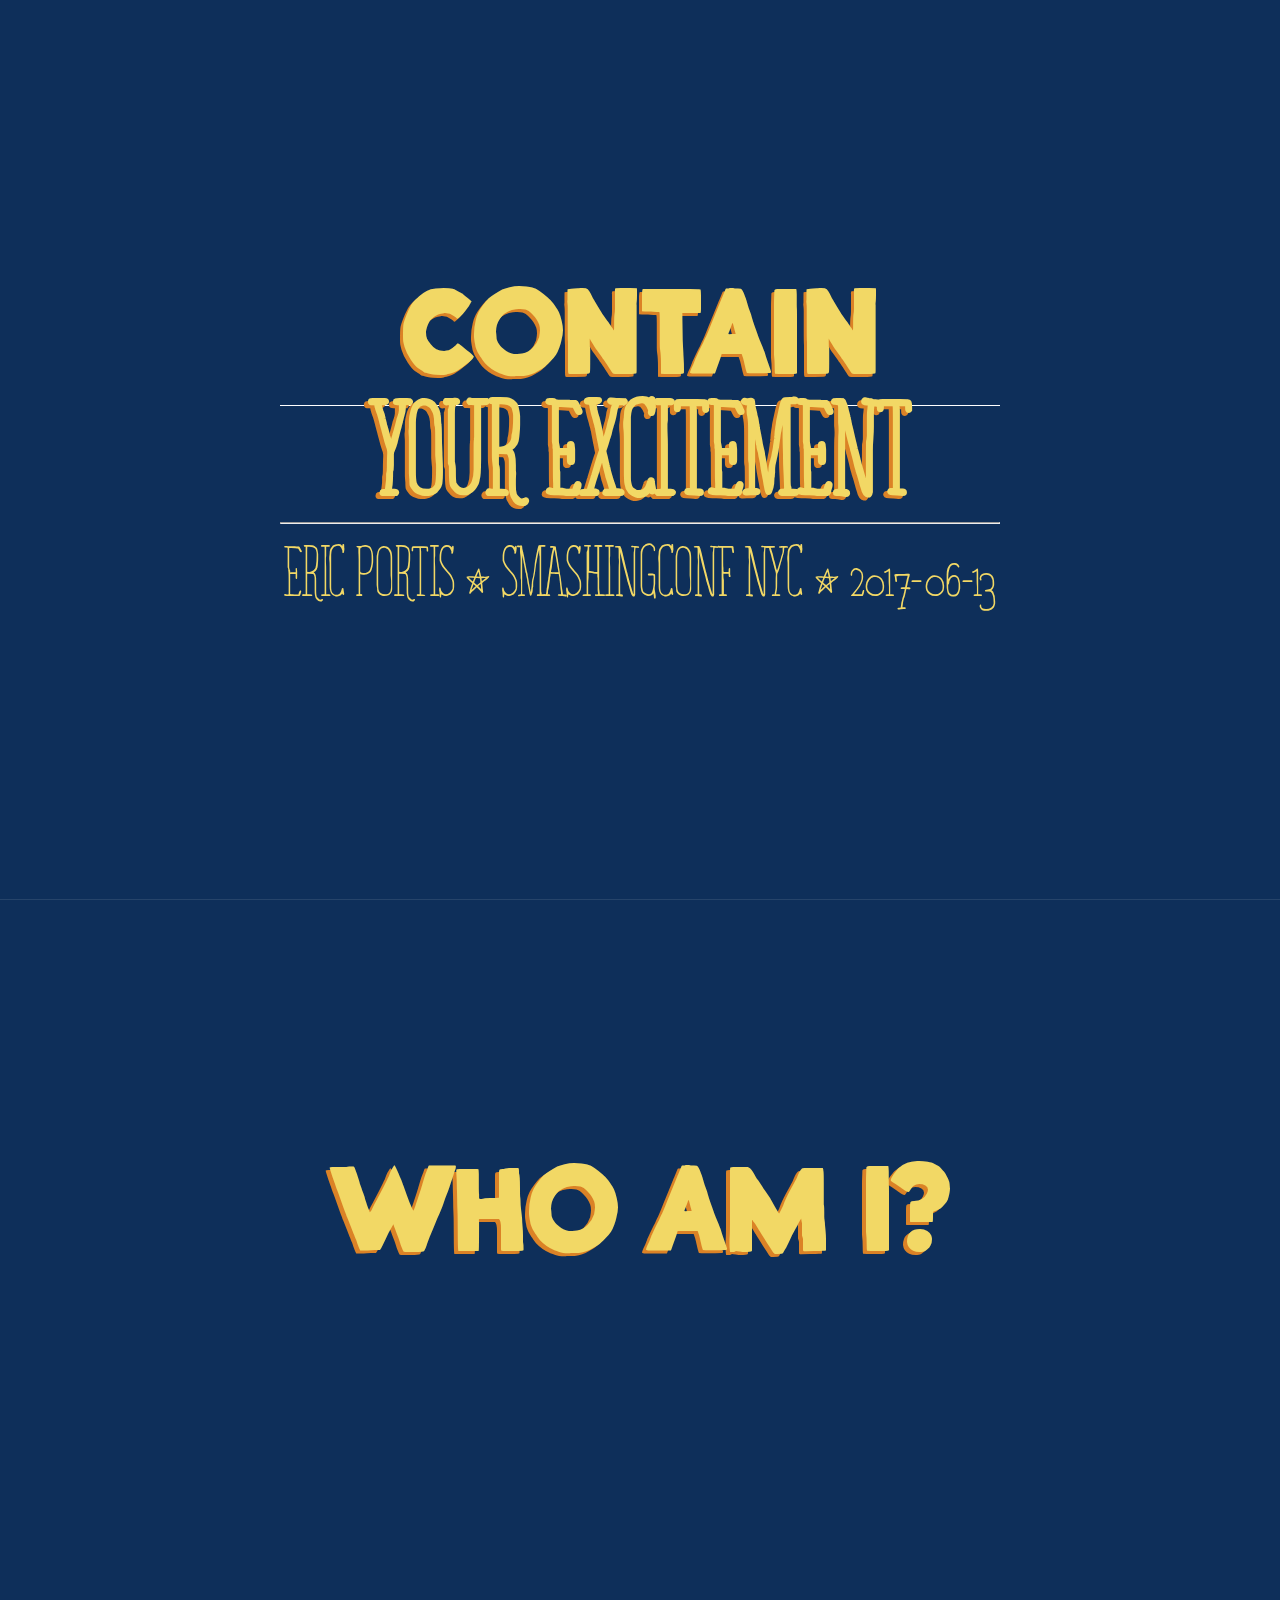
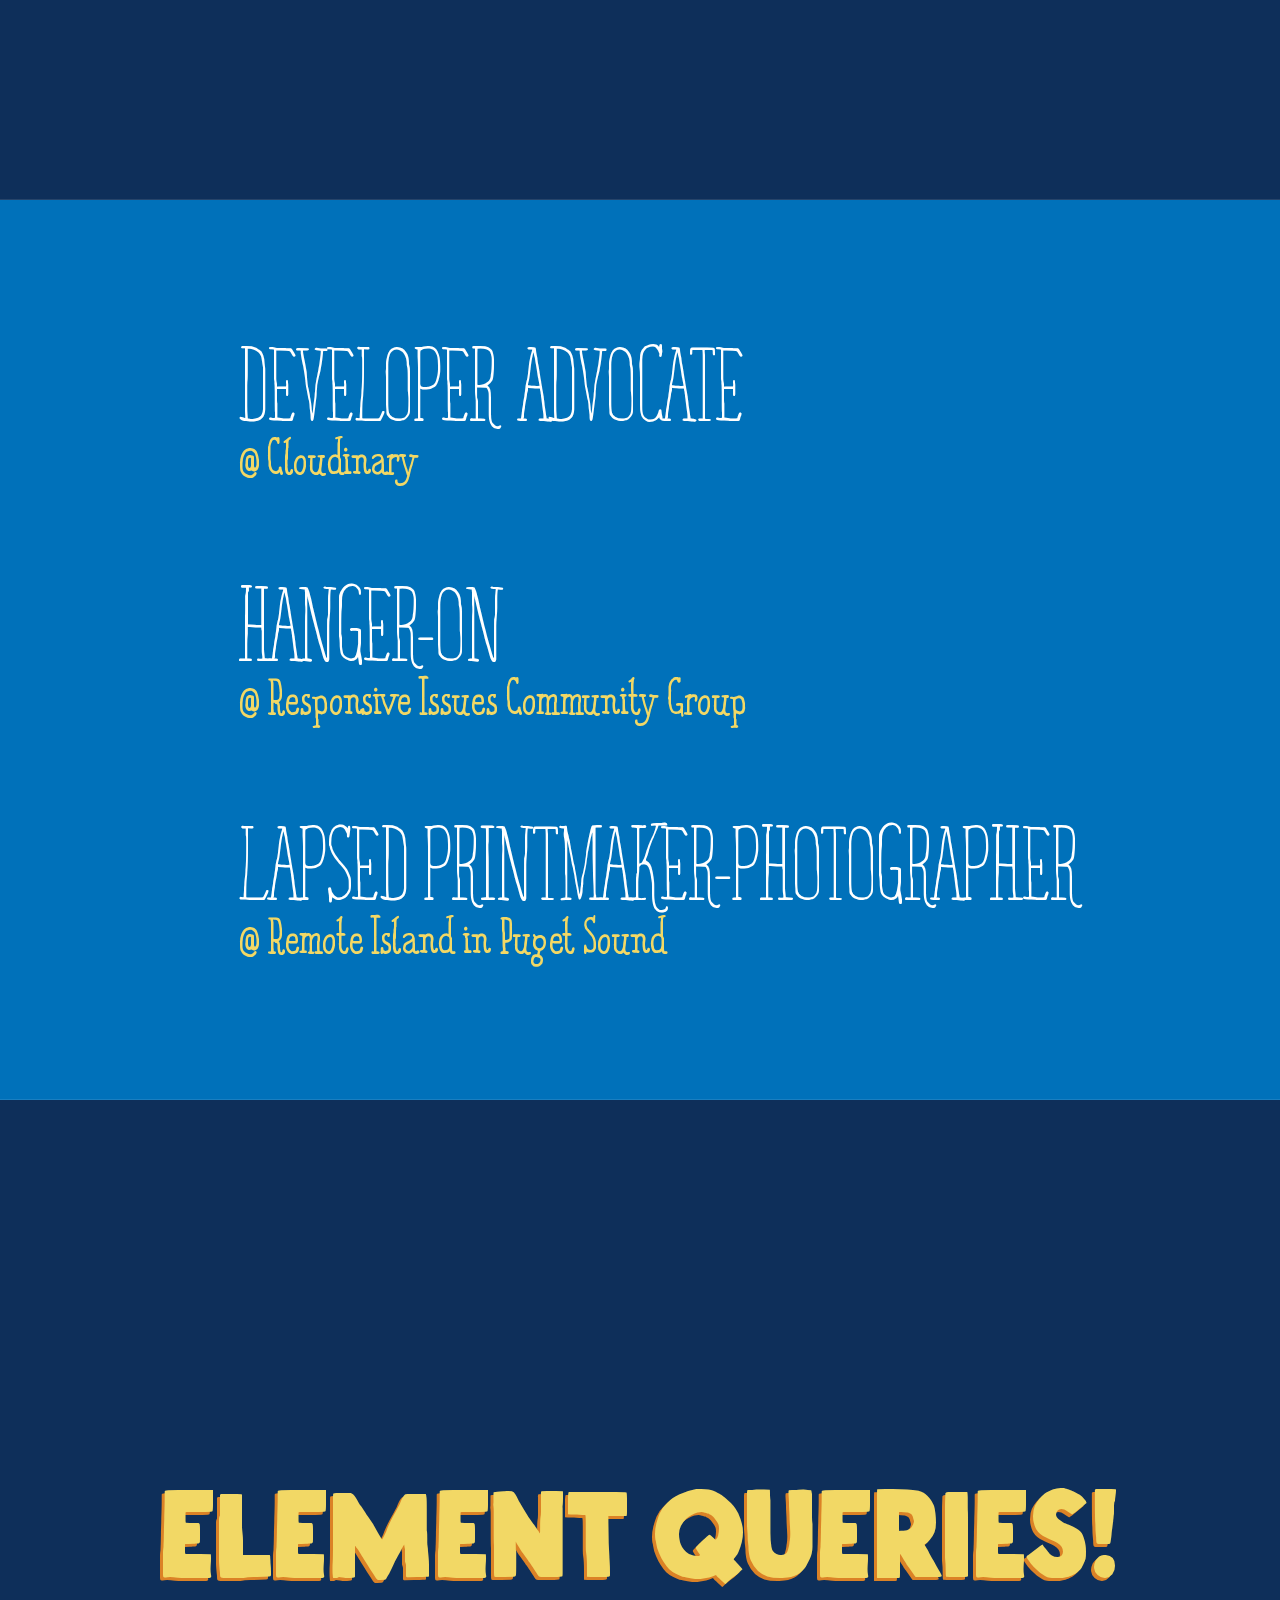
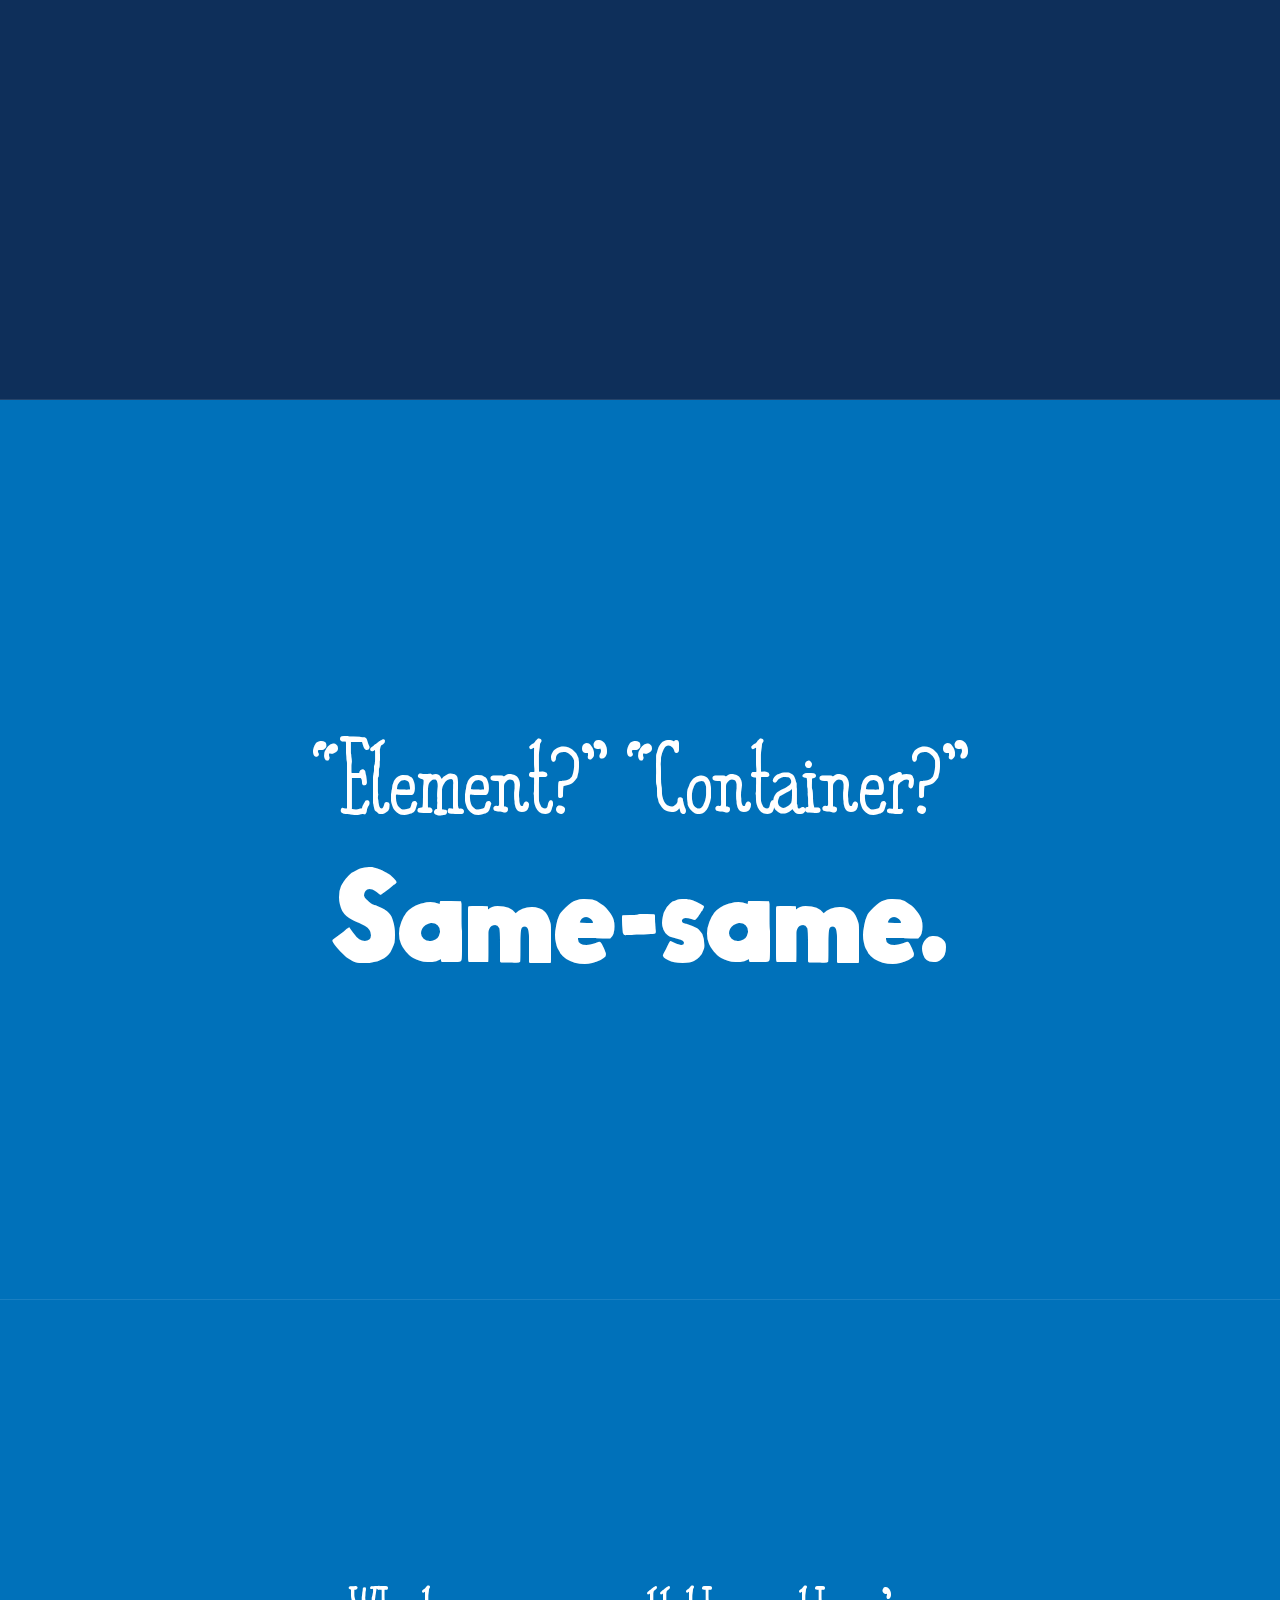
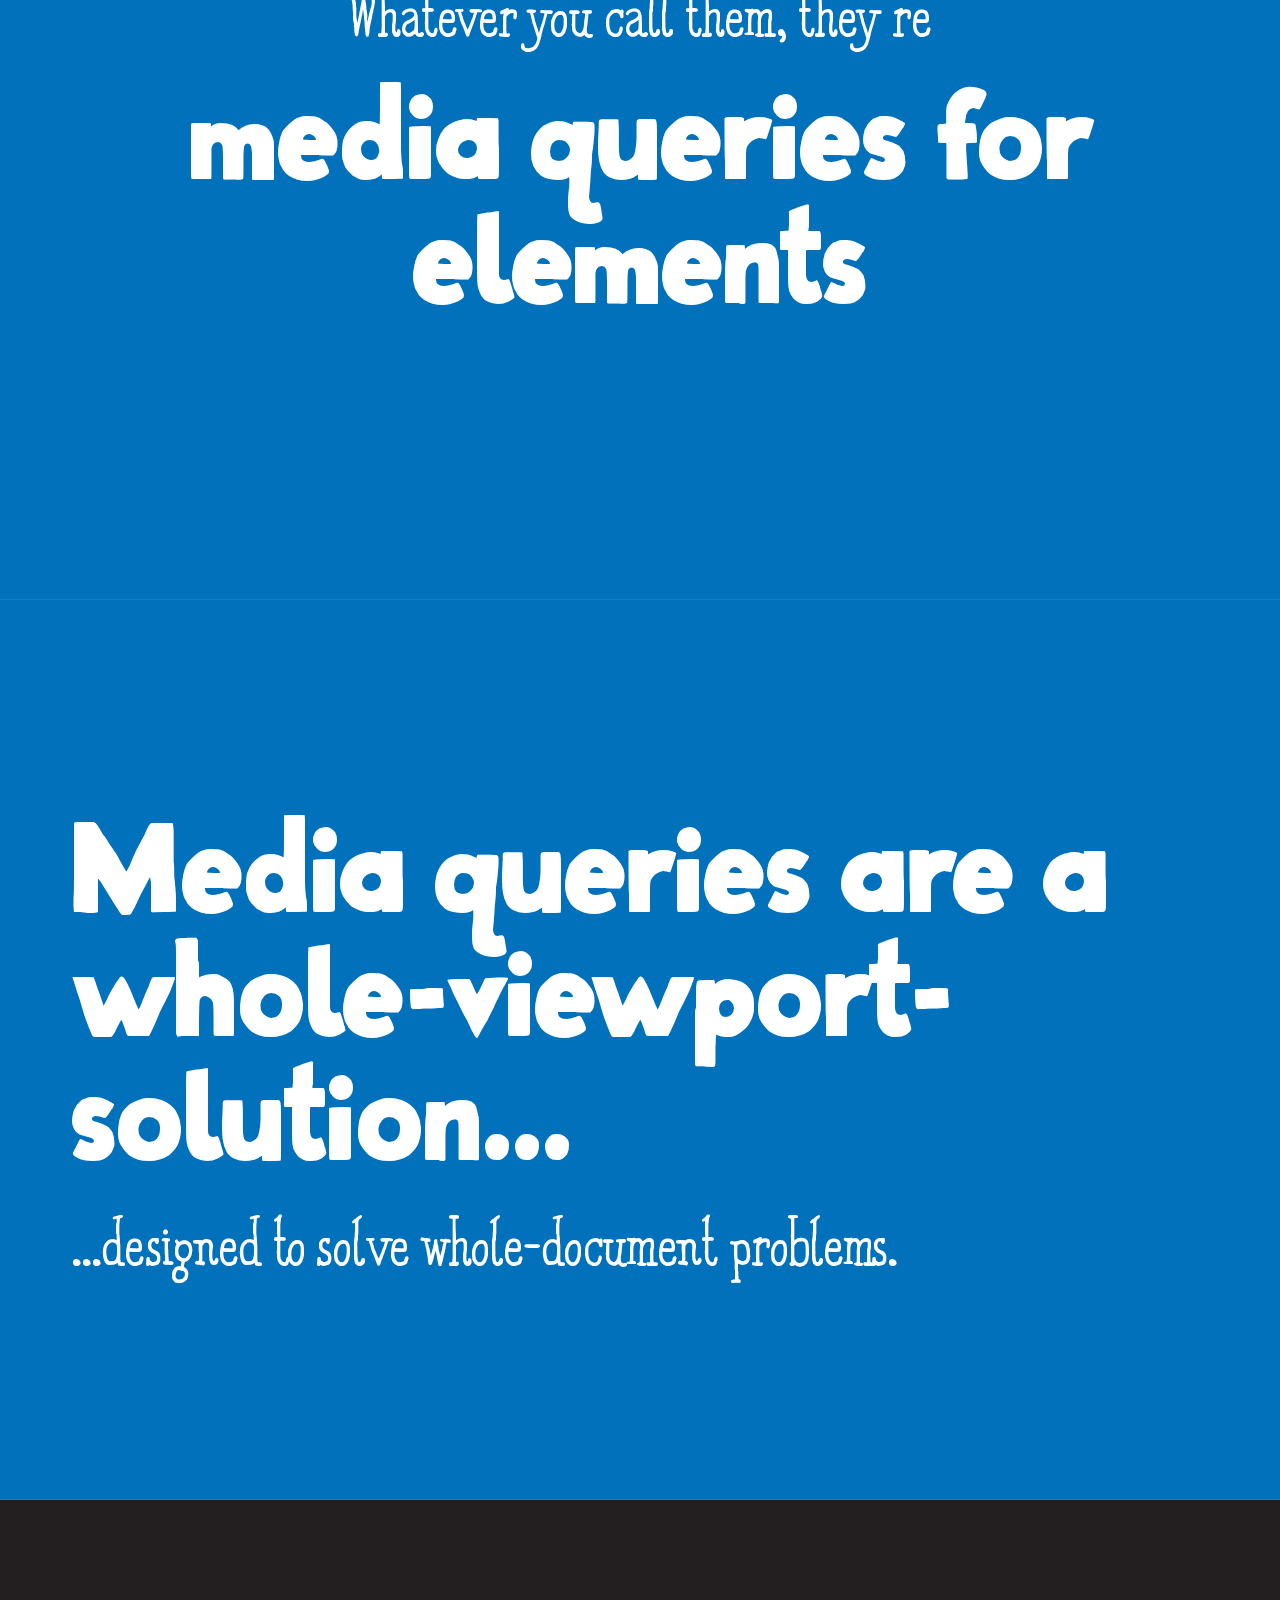
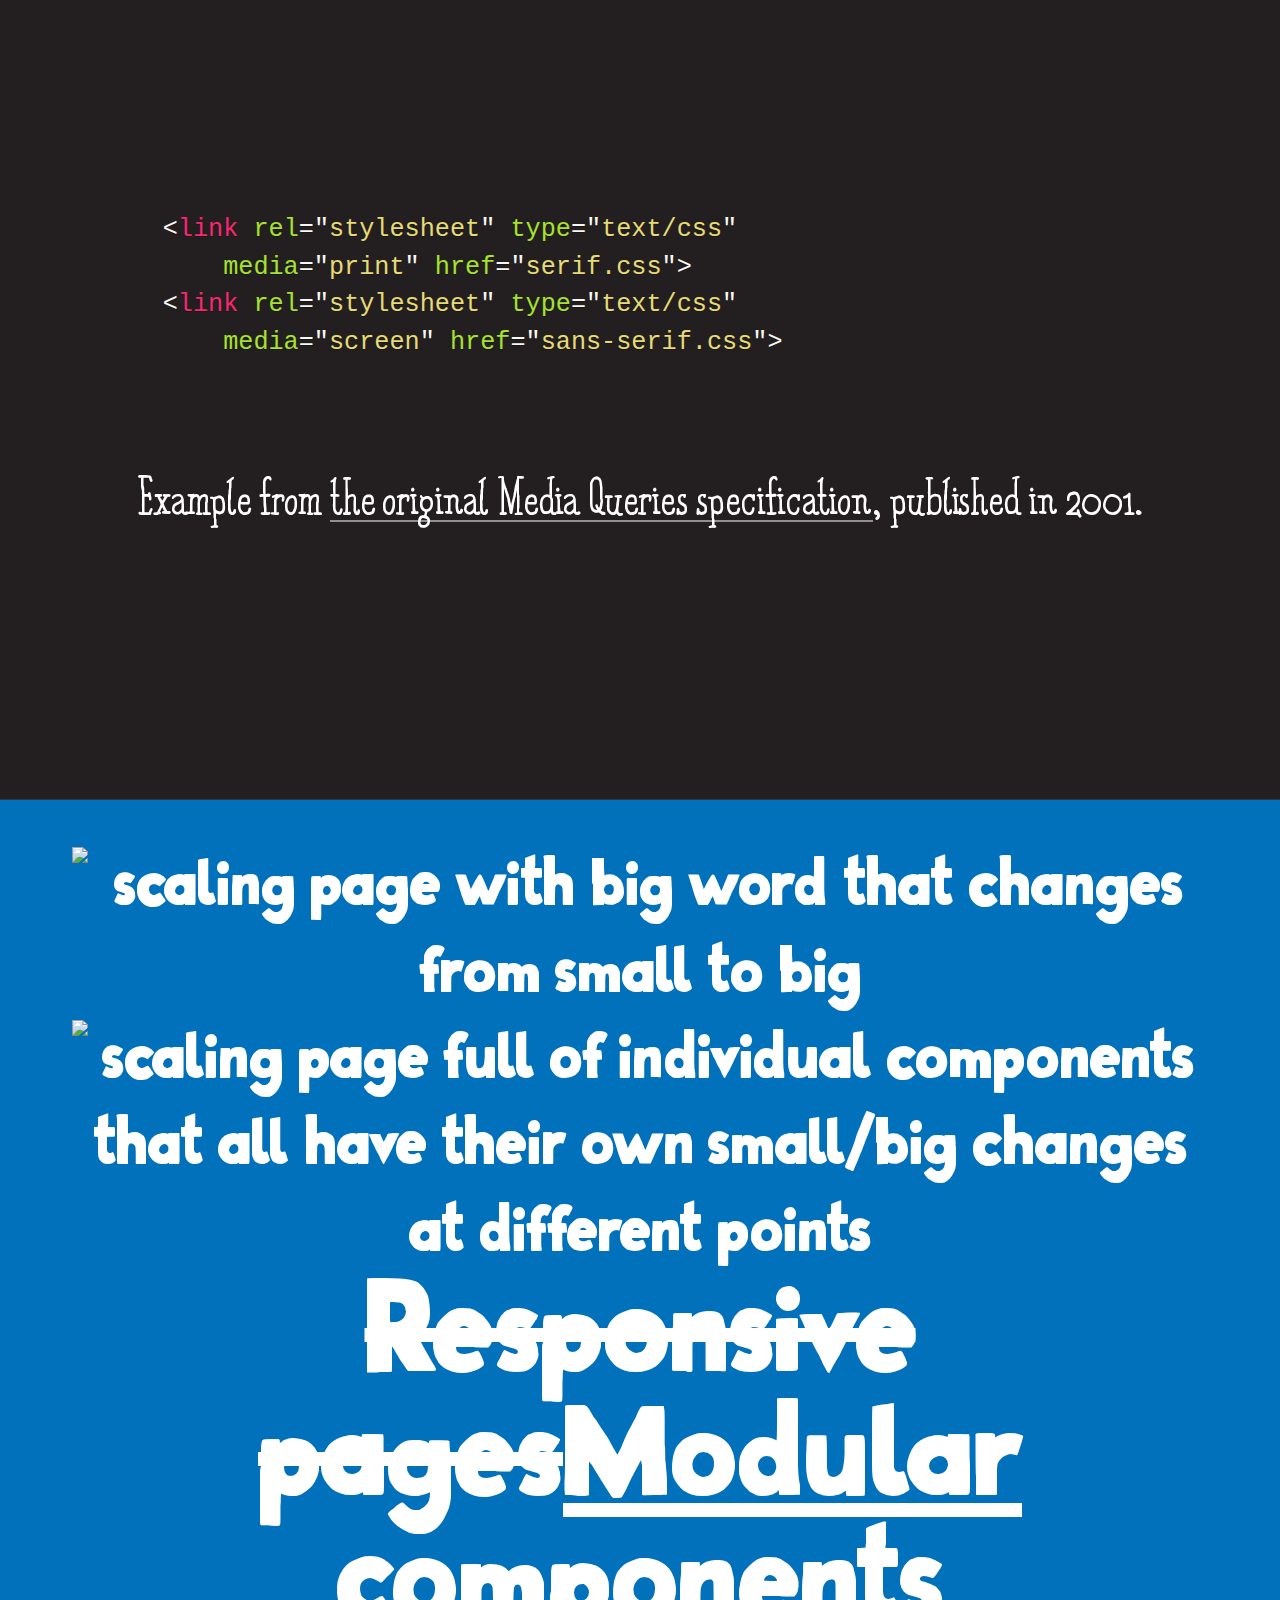
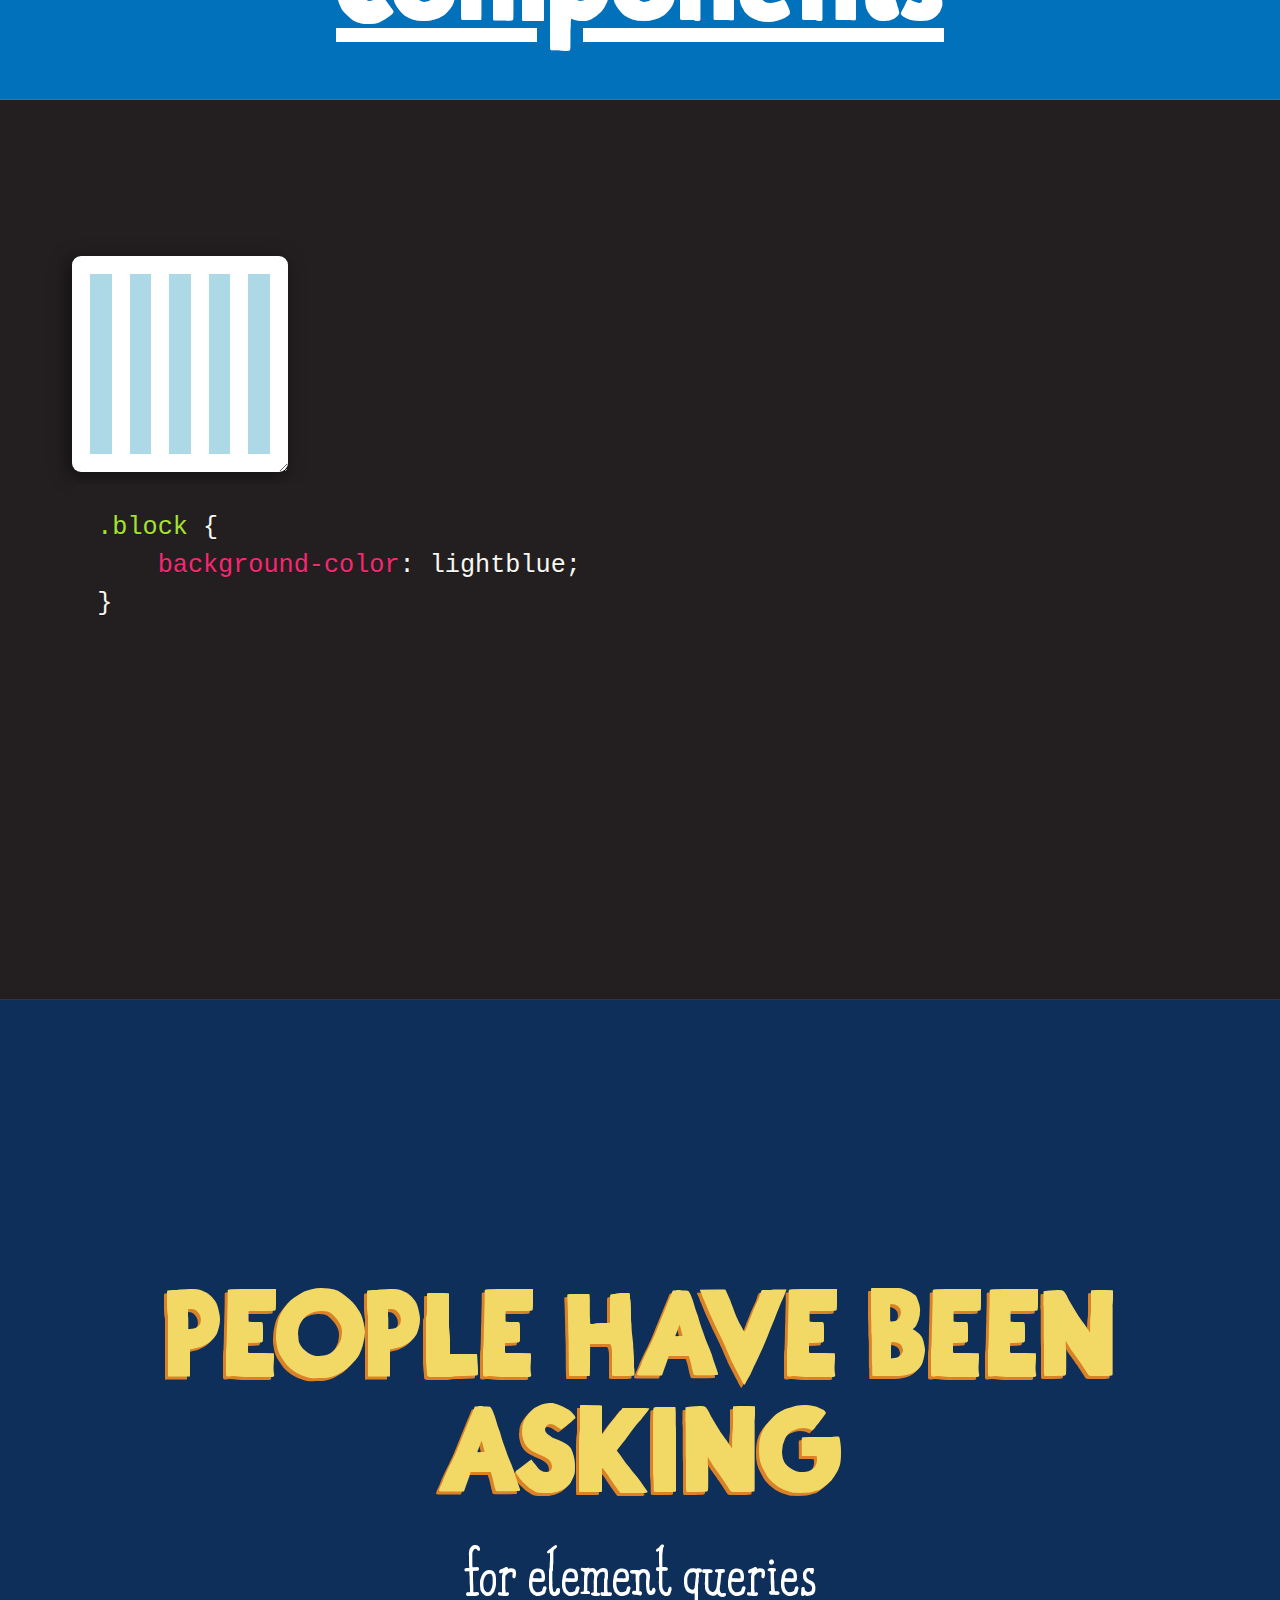
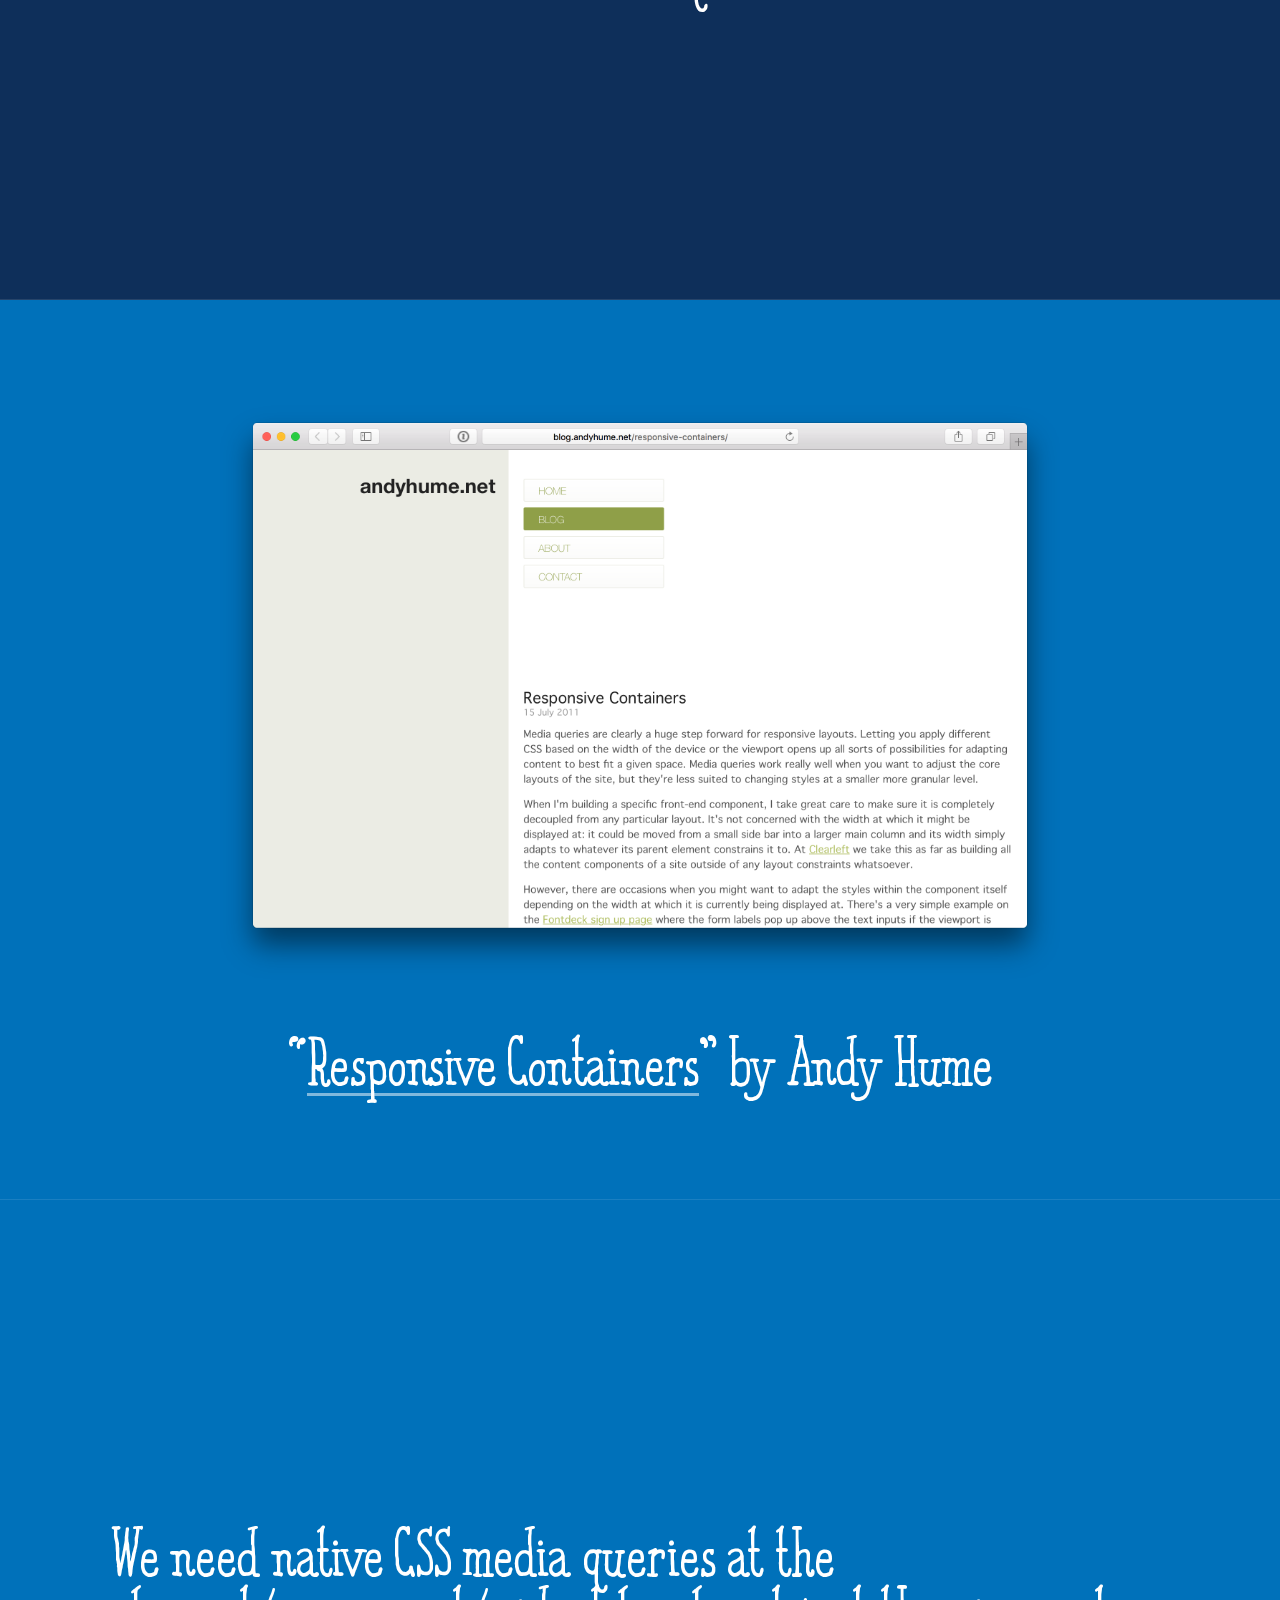
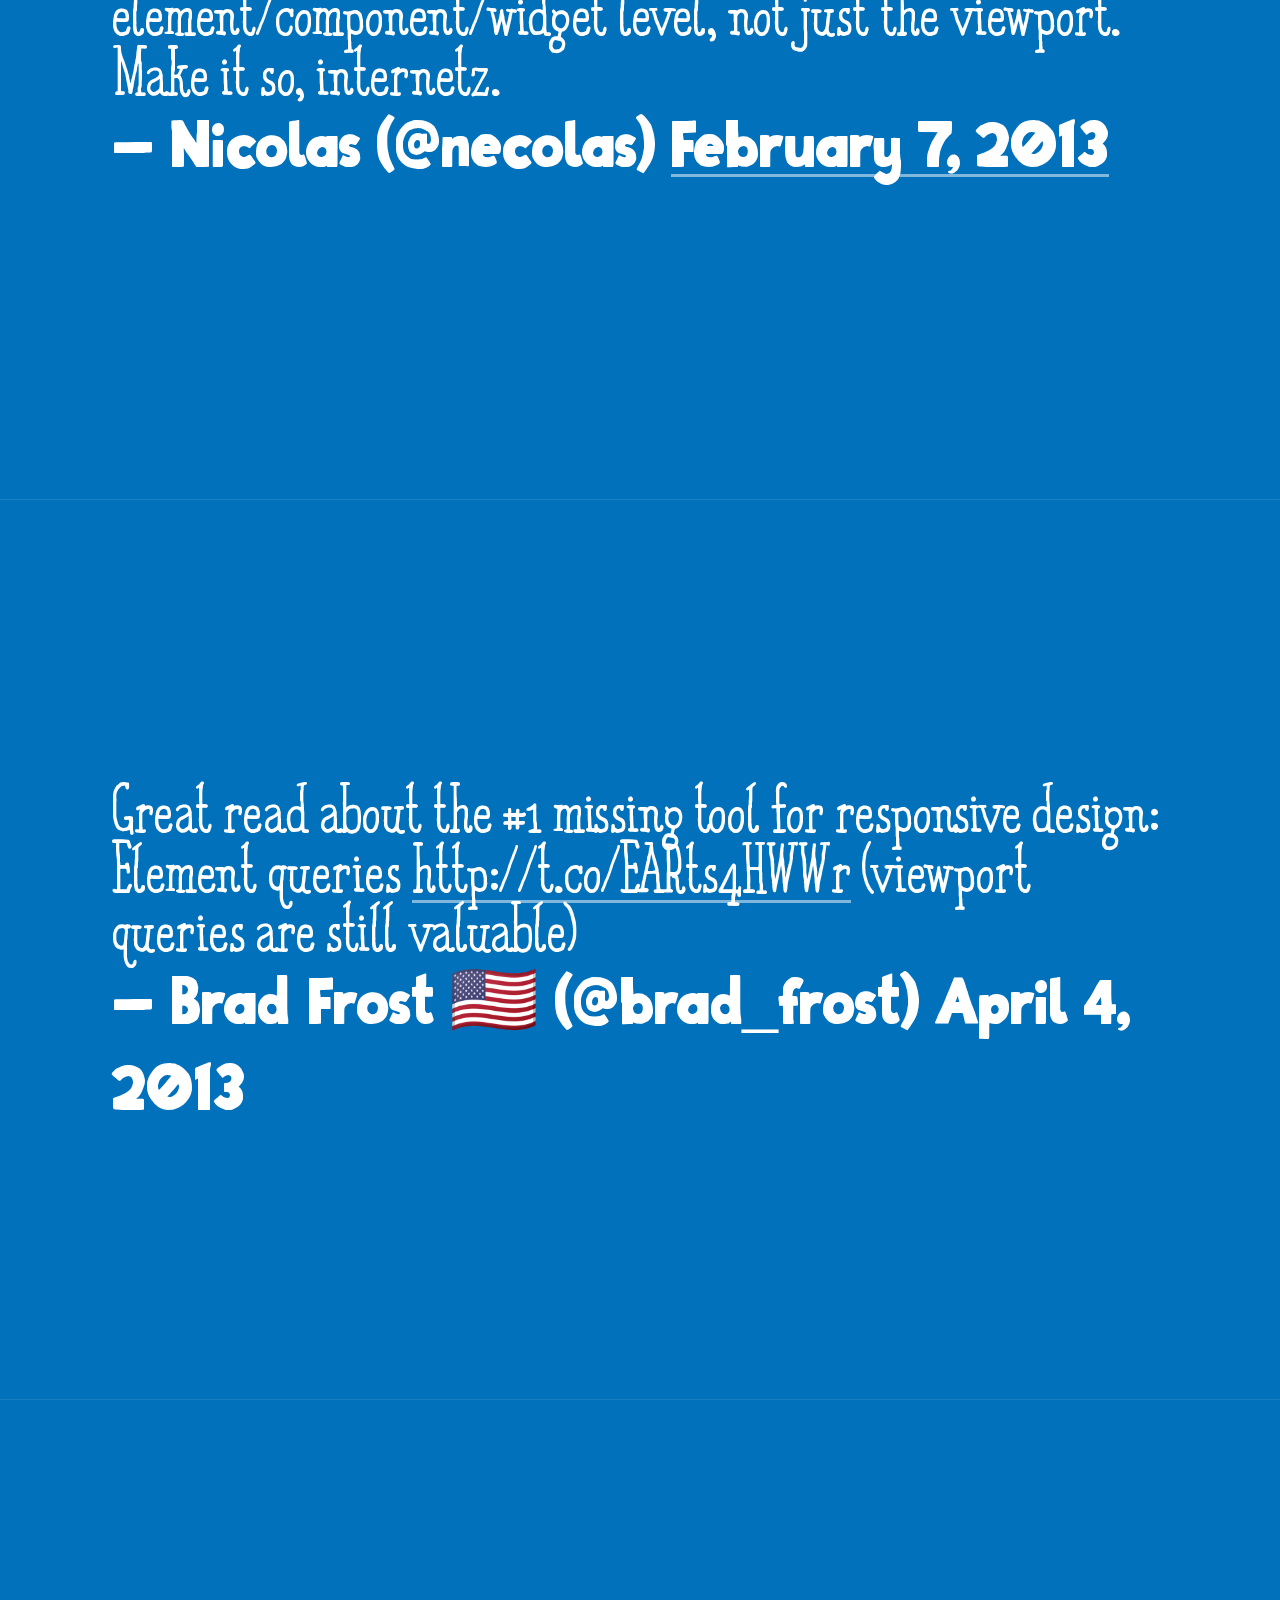
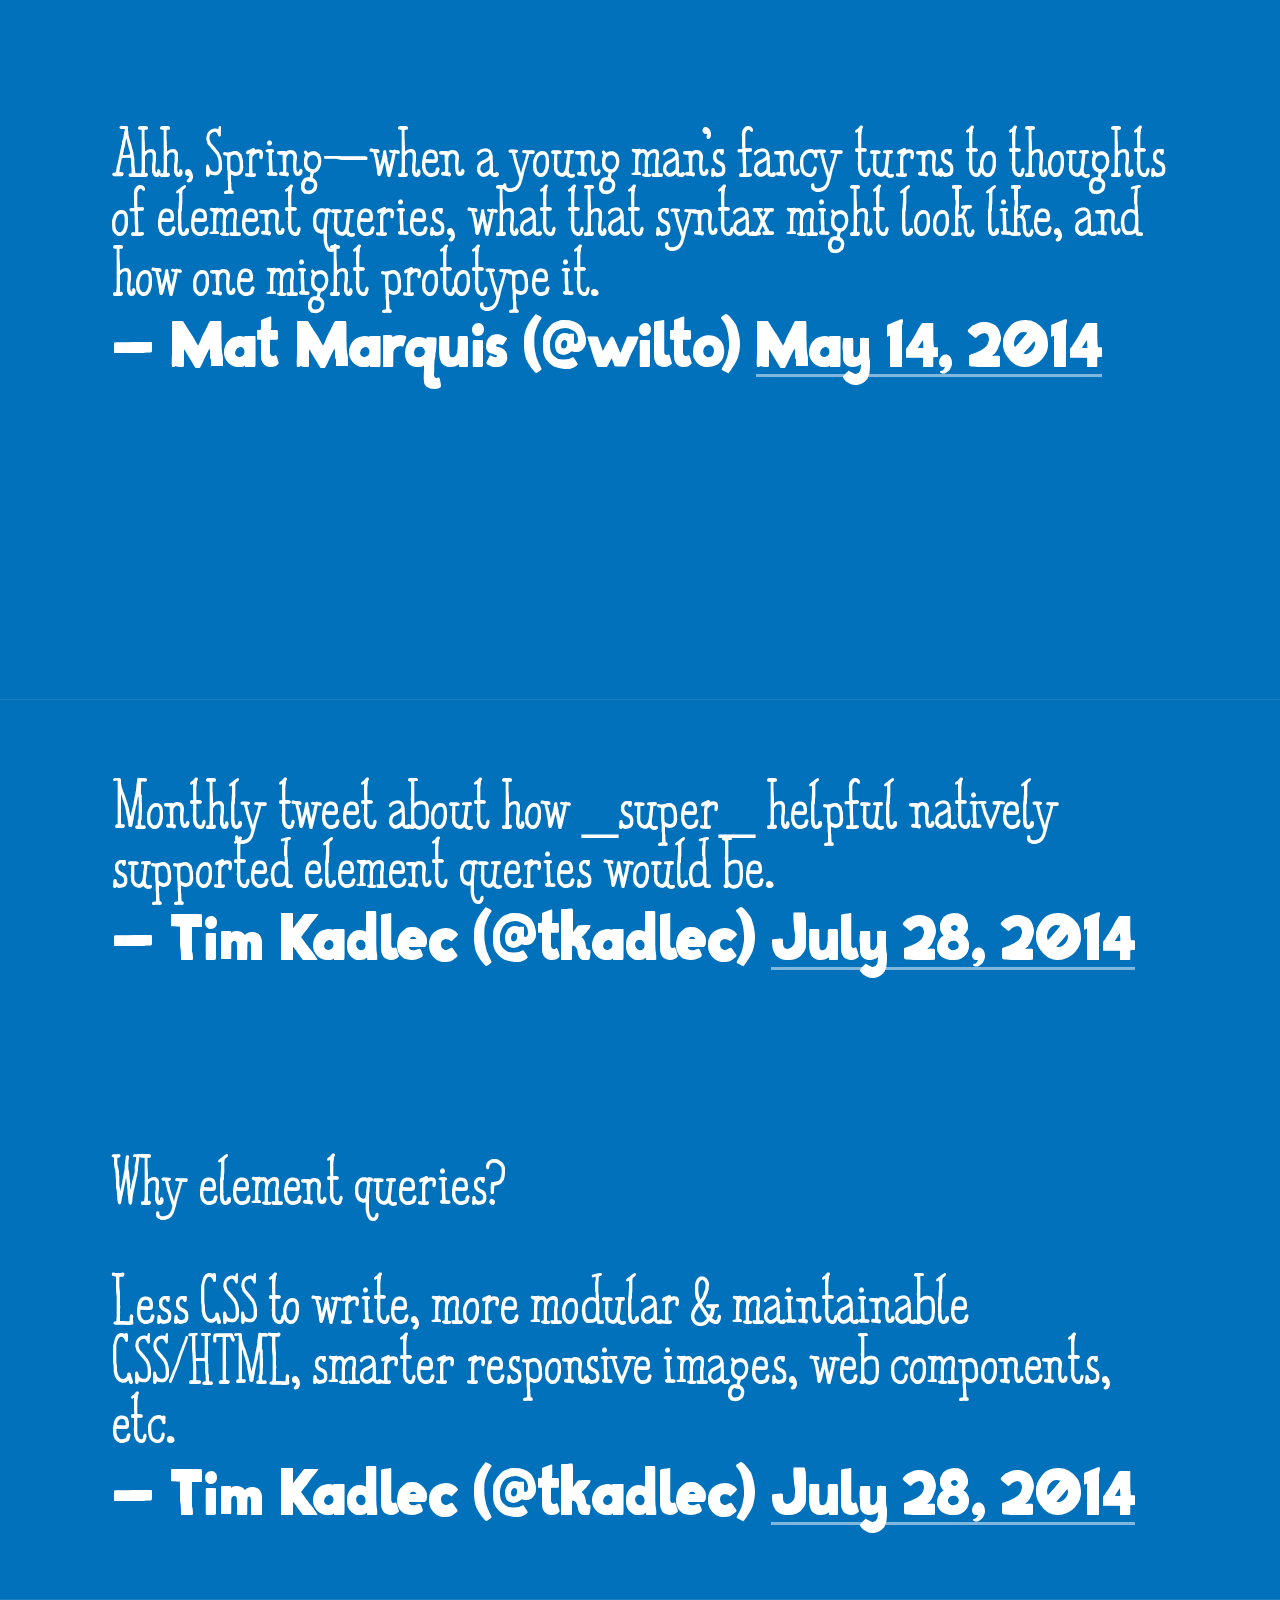
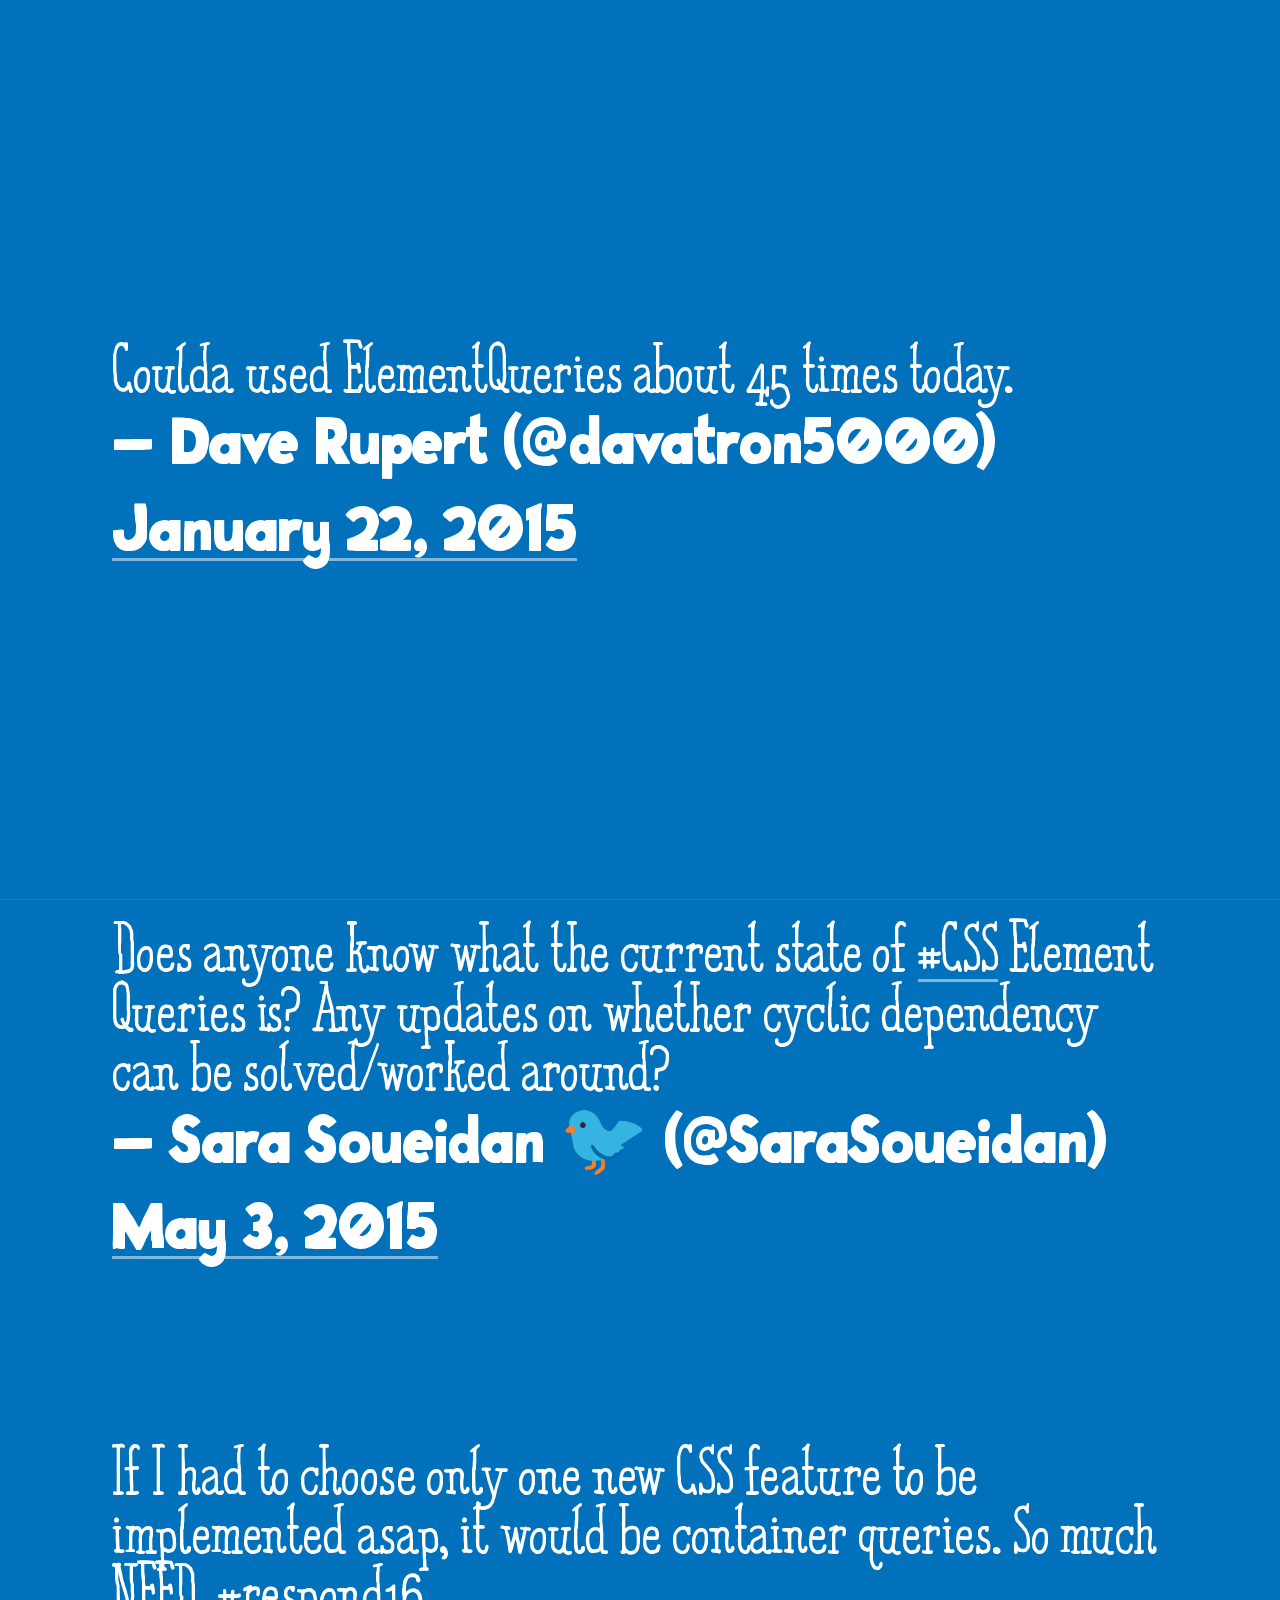
<file: slides.html>
<!doctype html>
<html lang="en">
<meta charset="utf-8" />
<meta name="viewport" content="width=device-width, initial-scale=1">
<link rel="stylesheet" href="fonts.css" />
<link rel="stylesheet" href="style.css" />
<script defer src="slideshow.js"></script>
<script defer src="named-element-breakpoints.js"></script>
<link rel="stylesheet" href="prism.css" />
<script defer src="prism.js"></script>
<script defer src="https://platform.twitter.com/widgets.js" charset="utf-8"></script>
<title>Slides</title>
</head>
<body>

<section id="1" class="title">
	<h1>
		<span>Contain</span>
		<span class="twox" style="display: block; border-top: 1px solid white;">Your Excitement</span>
	</h1>
	<hr style="width: 10em; margin: 0;" />
	<p class="twox center" style="color: var(--light-fg);">
		Eric Portis ★ SmashingConf NYC ★ 2017-06-13
	</p>
</section>

<section class="title" id="2">
	<h1>Who am I?</h1>
	<img src="images/_headshot2.jpg" alt="Headshot" id="headshot"
		style="
			border-radius: 100%;
			border: 0.175em solid var( --light-bg );
			box-shadow: var( --box-shadow );
			margin-top: -0.5em;
			margin-left: 5em;
			width: 4em;
			rotate: 5deg;
		"
	/>
	<div class="layer" id="eric-arrow" style="padding-top: 5em; padding-right: 1em;">
		<img src="images/arrow.svg" alt="arrow" style="height: 2em; padding-left: 0.25em;" />
		<p
			class="thin"
			style="
				text-transform: uppercase;
				rotate: -5deg;
				font-size: 1.25em;
				margin-top: -0.05em;
			"
		>
			Eric!
		</p>
	</div>
	<aside class="notes">


The notes go here.

Do carriage returns work?

I wonder.

	</aside>
	<script>
		var section = document.currentScript.parentNode;
		
		section.init = ( ( section ) => {
			section.elementsToReveal = [
				section.querySelector( '#headshot' ),
				section.querySelector( '#eric-arrow' )
			]
			for ( element of section.elementsToReveal ) {
				element.classList.add( 'hidden' );
			}
		} );
		
		section.events = [
			{
				do: ( section ) => {
					for ( element of section.elementsToReveal ) {
						element.classList.remove( 'hidden' );
					}
				},
				undo: ( section ) => {
					for ( element of section.elementsToReveal ) {
						element.classList.add( 'hidden' );
					}
				}
			}
		];
	</script>
</section>

<section class="whatido" style="align-content: stretch;">
<style>
.whatido ul {
	list-style: none;
	display: flex;
	flex-direction: column;
	justify-content: space-around;
	height: 100%;
	padding-bottom: 10vh;
	padding-top: 10vh;
}
.whatido .what {
	font-family: SooperSerifThinCondensed2x;
	text-transform: uppercase;
	font-size: 1.5em;
	display: block;
}
.whatido .where {
	color: var(--light-fg);
	font-size: 0.75em;
	display: block;
}
</style>
<ul>
<li><span class="what">Developer Advocate</span> <span class="where">@ Cloudinary</span></li>
<li><span class="what">Hanger-on</span> <span class="where">@ Responsive Issues Community Group</li>
<li><span class="what">Lapsed printmaker-photographer</span> <span class="where">@ Remote Island in Puget Sound</li>
</ul>
<aside class="notes">
Developer Evangelist at Cloudinary, which is an image back-end for web and mobile developers. We help you manage image upload, storage, manipulation, and delivery. If you work with images, especially responsive images, like the ones I’ll be talking about tonight — Cloudinary can help you do that work better.

Before I worked at cloudinary, I managed the web store of a tiny fine art print shop in Denver Colorado… and got *really* upset with the way images worked within responsive layouts… yadda yadda yadda, I was spending hours in WHATWG mailing lists and writing a weekly newsletter for the responsie images community group, which spec’d and implemented the features I’m going to be talkign about today

I still like art, and I live on an island now where I kind of wander around and take weird infared photographs of kelp and things…
the island is called orcas island ; if any of you are ever out in the san juans ; it’s beautiful and you should all come visit

but enough about me
</aside>
</section>

<section id="2" class="title">
	<h1>Element queries!</h1>
	<div class="layer">
		<p class="sticker" style="
			position: relative;
			left: -3.33rem;
			top: -0.125em;
			margin-top: -2px;
			font-size: 1.33em;
		">
			Container?
		</p>
	</div>
	<aside class="notes">
Let’s talk about element queries!

[click]

Or container queries, or whatever.
I suppose a brief note on terminology is in order
	</aside>
	<script>
		var section = document.currentScript.parentNode;

		section.init = ( ( section ) => {
			section.stickerLayer = section.querySelector( '.layer' );
			section.stickerLayer.classList.add('hidden');
		} );
		
		section.events = [
			{
				do: ( section ) => {
					section.stickerLayer.classList.remove('hidden');
				},
				undo: ( section ) => {
					section.stickerLayer.classList.add('hidden');
				}
			}
		];
	</script>
</section>

<section class="center">
<p style="font-size: 1.5em;">“Element?” “Container?”</p>
<h1 style="margin-top: 0.25em;">Same-same.</h1>
<aside class="notes">
We’ll get into the distinction between “element” and “container” queries a bit later, but for the first part of this talk, I and some folks that I’ll be quoting will use the terms more or less interchangably.
</aside>
</section>


<section class="center">
<p>Whatever you call them, they’re</p>
<h1 style="margin-top: 0.25em;">media queries for elements</h1>
<aside class="notes">
And I’ll be using the terms to refer to an idea. In a nutshell: we should be able to adapt element’s styles based on their own state. Not just the state of the entire viewport.
</aside>
</section>


<section id="2">
	<h1>Media queries are a whole-viewport-solution...</h1>
	<p>...designed to solve whole-document problems.</p>
	<aside class="notes">
It’s worth taking a moment to think about about where Media Queries came from.

How many of are old enough to have written a print-specific stylesheet?
	</aside>
</section>


<section id="3" class="code">

<div style="height: 4rem;">
	<pre class="before"><code class="language-html">
	&lt;link rel="stylesheet" type="text/css" 
		media="print" href="serif.css"&gt;
	&lt;link rel="stylesheet" type="text/css" 
		media="screen" href="sans-serif.css"&gt;
	</code></pre>

	<pre class="after"><code class="language-css">
	@media print {
		* { font-family: serif }
	}
	@media screen {
		* { font-family: sans-serif }
	}
	</code></pre>

	<pre class="afterafter"><code class="language-css">
	@media screen and (min-width: 400px) {
		...
	}
	</code></pre>
</div>

<footer><p>Example from <a href="https://www.w3.org/TR/2001/WD-css3-mediaqueries-20010404/">the original Media Queries specification</a>, published in 2001.</p></footer>

<aside class="notes">
Well the original media queries spec, piblished sixteen years ago, opens with the following example. This is something that I’m just barely old enough to remember. But ten or twenty years ago, it was not unheard of for webmasters to provide one style sheet for screens, and a completely different stylesheet for print, containing page styles tailored for 8.5x11, high-resolution, black-and-white, laser-printed pieces of good-old-fashioned paper.

The media queries spec says, hey, this is a decently common use case -- how about we let you wrap these two sets of styles up into the same stylesheet, like this [click]. Media queries let you wrap your media-specific styles in a little @media block -- no separate stylesheet required.

As luck would have it, the spec authors also decided that, as long as they were letting you query media *types*, why not also let you query specific media *features*, say, width? [click]

And just like that, the media queries we all know and love -- along with so much of what we now call "responsive design" -- was born.
</aside>

	<script>
		var section = document.currentScript.parentNode;

		section.init = ( ( section ) => {
			section.before = section.querySelector( '.before' );
			section.after = section.querySelector( '.after' );
			section.afterafter = section.querySelector( '.afterafter' );
			section.after.style.display = 'none';
			section.afterafter.style.display = 'none';
		} );
		
		section.events = [
			{
				do: ( section ) => {
					section.after.style.display = 'block';
					section.before.style.display = 'none';
				},
				undo: ( section ) => {
					section.after.style.display = 'none';
					section.before.style.display = 'block';
				}
			},
			{
				do: ( section ) => {
					section.after.style.display = 'none';
					section.afterafter.style.display = 'block';
				},
				undo: ( section ) => {
					section.after.style.display = 'block';
					section.afterafter.style.display = 'none';
				}
			}
		];
	</script>

</section>

<section class="center">

<!--TODO-->
<img alt="scaling page with big word that changes from small to big" />
<!--change to-->
<img alt="scaling page full of individual components that all have their own small/big changes at different points" />
<h1><del>Responsive pages</del><ins>Modular components</ins></h1>

<aside class="notes">
And, when we we’re designing web pages, and we want to adapt those pages in response to facts about the whole viewport, they’re a great solution.

But increasingly, we’re not really designing monolithic *pages*. We’re designing modular *components*. And what we want, is the ability to set breakpoints directly on those components.

Whether you’re working with Web Components, React components, <a href="http://atomicdesign.bradfrost.com/chapter-2/">Brad’s Atomic Design elements</a>, <a href="https://smacss.com/book/type-module">SMACSS modules</a> or Object-OrientedCSS objects or BEM blocks, <a href="http://styleguides.io/">style-guides and pattern libraries</a>, or even just <a href="https://adactio.com/journal/4523">the high-level notion that we should be designing from our content, out, rather than the page’s frame, in</a> – media queries are a kludge and, in the words of Ian Storm Taylor, <a href="https://ianstormtaylor.com/media-queries-are-a-hack/">a hack</a>.

</aside>
</section>


<section id="eq-example" class="code">
<div class="example-container">
	<div class="resizable example-viewport" id="example_1495648141">
		<style>
			#example_1495648141 .container {
				display: grid;
				grid-template-columns: repeat(auto-fit, minmax(1px, 1fr));
				grid-gap: var(--margin);
				margin: var(--margin);
			}
			#example_1495648141 .block {
				--named-breakpoints: 2.25em make-it-pink;
				height: calc( var(--height) - var(--margin) * 2 );
				background-color: lightblue;

			}
			#example_1495648141 .block.make-it-pink {
				background-color: deeppink;
			}

		</style>
		<div class="container">
			<div class="block"></div>
			<div class="block"></div>
			<div class="block"></div>
			<div class="block"></div>
			<div class="block"></div>
		</div>
	</div>
</div>
<pre style="margin-bottom: -1.25em;"><code class="language-css">
.block {
	background-color: lightblue; 
}
</code></pre>
<pre class="mediaquery" style="height: 8em;"><code class="language-css">
@media (min-width: 797px) {
	.block {
		background-color: deeppink;
	}
}
</code></pre>
<pre class="elementquery" style="height: 8em;"><code class="language-css">
.block:min-width(100px) {
	background-color: deeppink;
}
</code></pre>
	<script>
	var section = document.currentScript.parentNode;

	section.init = ( ( section ) => {
		section.mediaquery = section.querySelector( '.mediaquery' );
		section.elementquery = section.querySelector( '.elementquery' );
		section.mediaquery.classList.add( 'hidden' );
		section.elementquery.classList.add( 'none' );
		section.container = section.querySelector( '.container' );
		section.lastDiv = section.container.querySelector('.block:last-child');
	} );
	
	section.events = [
		{ // show the media query
			do: ( section ) => {
				section.mediaquery.classList.remove( 'hidden' );
			},
			undo: ( section ) => {
				section.mediaquery.classList.add( 'hidden' );
			}
		},
		{ // increase the margin
			do: ( section ) => {
				section.container.style.margin = 'var(--margin) calc( var(--margin) / 4 )';
				section.container.style.gridGap = 'calc( var(--margin) / 4 )';
			},
			undo: ( section ) => {
				section.container.style.margin = 'var(--margin)';	
				section.container.style.gridGap = 'var(--margin)';
			}
		},
		{
			do: ( section ) => {
				section.container.removeChild(section.lastDiv);
			},
			undo: ( section ) => {
				section.container.appendChild(section.lastDiv);
			}
		},
		{
			do: ( section ) => {
				section.mediaquery.innerHTML = 
				 section.mediaquery.innerHTML.replace('797px', '582px');
			},
			undo: ( section ) => {
				section.mediaquery.innerHTML = 
				 section.mediaquery.innerHTML.replace('582px', '797px');
			}
		},
		{
			do: ( section ) => {
				section.mediaquery.classList.add('none');
				section.elementquery.classList.remove('none');
			},
			undo: ( section ) => {
				section.mediaquery.classList.remove('none');
				section.elementquery.classList.add('none');
			}
		}		
	];
	</script>
	<aside class="notes">
An example’s in order. Let’s say I've got a line of five little light-blue flexible components, like this.

And let’s say that when these boxes get to be 100px wide, I want to change them in some way – lets say I want to make them pink.

So, I'll write a media query. I'll figure out how wide the entire viewport is, just as each element hits 100px-wide. And use that whole viewport width as my min-width, like this [click]

Now what I’ve done here, that’s kludgy and bad, is bake a bunch of external state into what should just be a statement about the boxes. Remember, all I care about is the width the boxes. If they’re at least 100px wide, make them pink. But now I'm in a situation where, if many things *around* the boxes change -- let's say I tweak my margins [click], or change the number of boxes [click] -- The media query no longer does what I want, and I’ll have to change it. [click] That's bad!

What I really want to be able to say, here, is say exactly what I mean. When these specific *elements* are at least 100px wide, turn them pink. Like this [click].

That's an element query.
	</aside>
</section>

<!--
<section>
<h1 class="center">Pretty neat!</h1>
<p>Now show me something useful?</p>
</section>


<section id="5">
<h1>Other use cases</h1>
<ul>
	<li>interactive content</li>
	<li>modular components!</li>
	<li>any kind of content-out (rather than viewport-in) design</li>
</ul>
<aside class="notes">
Interactive content
Best example, this slide deck right here?
toolbars that fly out, resize in response to user input

Modular components
React... Atomic design, pattern libraries
legos

Content-out design
Even if you’re designing static pages full of one-off design work, even if you don't care about modular reusable components at all
Any time you're design from the content, out, rather than from page dimension and a given set of breakpoints, in -- you want element queries.
- point back to weather widgets
- mobile first, stretch it till it breaks, set a break point
- dont want to have to re-write those breakpoints later, because some other part of the page changed
</aside>
</section>
-->


<section id="tweets" class="title">
<h1>People have been asking</h1>
<p>for element queries</p>
<aside class="notes">
And hoo boy, have people been asking for them.
</aside>
</section>

<section class="center">
<figure>
<img src="images/ResponsiveContainersScrenshot.png" alt="A screenshot of http://blog.andyhume.net/responsive-containers/"  style="max-height: 65vh;" />
<figcaption>
<p><cite><a href="http://blog.andyhume.net/responsive-containers/">Responsive Containers</a></cite> by Andy Hume</p>
</figcaption>
</figure>
<aside class="notes">
Here’s the first mention I that could find of the general concept – an clear, concise, and six-year-old blog post from Andy Hume, complete with a working, javascript-based implementation and demo of the idea. Andy called them “Selector Queries”. 
</aside>
</section>

<section>
<blockquote class="twitter-tweet" data-lang="en"><p lang="en" dir="ltr">We need native CSS media queries at the element/component/widget level, not just the viewport. Make it so, internetz.</p>&mdash; Nicolas (@necolas) <a href="https://twitter.com/necolas/status/299573744307941376">February 7, 2013</a></blockquote>
<aside class="notes">
Turns out, they were a good idea...
</aside>
</section>

<section>
<blockquote class="twitter-tweet" data-lang="en"><p lang="en" dir="ltr">Great read about the #1 missing tool for responsive design: Element queries  <a href="http://t.co/EARts4HWWr">http://t.co/EARts4HWWr</a> (viewport queries are still valuable)</p>&mdash; Brad Frost 🇺🇸 (@brad_frost) <a href="https://twitter.com/brad_frost/status/319929504422322176">April 4, 2013</a></blockquote>
<aside class="notes">
...it wasn’t too long before some of the smartest minds in the industry were calling element-level queries “the number one missing tool for responsive design.”
</aside>
</section>


<section>
<blockquote class="twitter-tweet" data-lang="en"><p lang="en" dir="ltr">Ahh, Spring—when a young man’s fancy turns to thoughts of element queries, what that syntax might look like, and how one might prototype it.</p>&mdash; Mat Marquis (@wilto) <a href="https://twitter.com/wilto/status/466673241130430464">May 14, 2014</a></blockquote>
<aside class="notes">
By 2014, serious efforts were underway to turn what had been just an exciting idea into an empowering reality.

But. There were problems. More on those later.

For now, I just want to take you on a journey of increasingly sad and desparate tweets.
</aside>
</section>


<section>
<blockquote class="twitter-tweet" data-lang="en"><p lang="en" dir="ltr">Monthly tweet about how _super_ helpful natively supported element queries would be.</p>&mdash; Tim Kadlec (@tkadlec) <a href="https://twitter.com/tkadlec/status/493849870554259457">July 28, 2014</a></blockquote>
<blockquote class="twitter-tweet" data-lang="en"><p lang="en" dir="ltr">Why element queries?<br><br>Less CSS to write, more modular &amp; maintainable CSS/HTML, smarter responsive images, web components, etc.</p>&mdash; Tim Kadlec (@tkadlec) <a href="https://twitter.com/tkadlec/status/493852410700247041">July 28, 2014</a></blockquote>
<aside class="notes">
It starts innocently enough, with earnest pleas and sound arguments.
</aside>
</section>

<section>
<blockquote class="twitter-tweet" data-lang="en"><p lang="en" dir="ltr">Coulda used ElementQueries about 45 times today.</p>&mdash; Dave Rupert (@davatron5000) <a href="https://twitter.com/davatron5000/status/558402932509401088">January 22, 2015</a></blockquote>
<aside class="notes">
But by 2015, impatience started to set in.
</aside>
</section>

<section>
<blockquote class="twitter-tweet" data-lang="en"><p lang="en" dir="ltr">Does anyone know what the current state of <a href="https://twitter.com/hashtag/CSS?src=hash">#CSS</a> Element Queries is? Any updates on whether cyclic dependency can be solved/worked around?</p>&mdash; Sara Soueidan 🐦 (@SaraSoueidan) <a href="https://twitter.com/SaraSoueidan/status/594947884090429440">May 3, 2015</a></blockquote>

<blockquote class="twitter-tweet" data-lang="en"><p lang="en" dir="ltr">If I had to choose only one new CSS feature to be implemented asap, it would be container queries. So much NEED. <a href="https://twitter.com/hashtag/respond16?src=hash">#respond16</a></p>&mdash; Sara Soueidan 🐦 (@SaraSoueidan) <a href="https://twitter.com/SaraSoueidan/status/718308762033987584">April 8, 2016</a></blockquote>

<aside class="notes">
Front end developers began do wonder... is anyone listening?
</aside>
</section>

<section>
<!--<blockquote class="twitter-tweet" data-lang="en"><p lang="en" dir="ltr">Serious question: where are element queries at? Any updates since the last “they cause a loop so we have to figure out how to do this” one?</p>&mdash; Sara Soueidan 🐦 (@SaraSoueidan) <a href="https://twitter.com/SaraSoueidan/status/807982469714706434">December 11, 2016</a></blockquote>-->

<blockquote class="twitter-tweet" data-lang="en"><p lang="en" dir="ltr">All I want in 2017 on the Web is Container Queries. Seriously.</p>&mdash; Sara Soueidan 🐦 (@SaraSoueidan) <a href="https://twitter.com/SaraSoueidan/status/812333338744721408">December 23, 2016</a></blockquote>
<aside class="notes">
How many times do we have to say it?
</aside>
</section>

<section>
<blockquote class="twitter-tweet" data-lang="en"><p lang="en" dir="ltr">hypothesis<br><br>If element queries were real, over 50% of the media queries we write would be element queries.</p>&mdash; Chris Coyier (@chriscoyier) <a href="https://twitter.com/chriscoyier/status/668796363900100613">November 23, 2015</a></blockquote>
<aside class="notes">
Doesn’t anybody understand what a big deal element queries would be?
</aside>
</section>


<section>
<blockquote class="twitter-tweet" data-lang="en"><p lang="en" dir="ltr">I wonder when and if we’ll ever get Container Queries in CSS. It’s only possibly the most useful RWD technique. The wait is depressing.</p>&mdash; Sara Soueidan 🐦 (@SaraSoueidan) <a href="https://twitter.com/SaraSoueidan/status/744117584941875200">June 18, 2016</a></blockquote>
<aside class="notes">
Evidently, they don't. Diffrent developers have responded to this differently. Sadness is a common reaction.
</aside>
</section>

<!--
<section>
<blockquote class="twitter-tweet" data-lang="en"><p lang="en" dir="ltr">That time of day when you run into a CSS layout that’s going to be a total hack job to build without element/container queries.</p>&mdash; Scott Jehl (@scottjehl) <a href="https://twitter.com/scottjehl/status/723575660065726465">April 22, 2016</a></blockquote>
<aside class="notes">
A certain fatalism began to creep into the conversation.
</aside>
</section>
-->

<section>
<blockquote class="twitter-tweet" data-lang="en"><p lang="en" dir="ltr">are container queries here yet<br><br>dot tumblr dot corn</p>&mdash; Ethan Marcotte (@beep) <a href="https://twitter.com/beep/status/723156713373732865">April 21, 2016</a></blockquote>
<aside class="notes">
Others have resorted to dry humor.
</aside>
</section>

<section>
<blockquote class="twitter-tweet" data-lang="en"><p lang="en" dir="ltr">FUTURE BROWSER v154.2 release notes<br>* JS engine optimizations—technically now a time machine<br>* nothing on container queries yet—stop asking</p>&mdash; Zach Leatherman (@zachleat) <a href="https://twitter.com/zachleat/status/748241672757084160">June 29, 2016</a></blockquote>
<blockquote class="twitter-tweet" data-lang="en"><p lang="en" dir="ltr">The fact that we’ll probably get stable, cross browser WebVR before container queries is a good example of what’s wrong with our industry.</p>&mdash; Zach Leatherman (@zachleat) <a href="https://twitter.com/zachleat/status/790926735156011008">October 25, 2016</a></blockquote>
<aside class="notes">
Bitterness (you know, sometimes the saddest tweets are the truest tweets...)
</aside>
</section>


<section>
<div  style="zoom: 0.75;">
<blockquote class="twitter-tweet" data-lang="en"><p lang="en" dir="ltr">Well, I tried. <a href="https://t.co/mCfx2Tor0O">pic.twitter.com/mCfx2Tor0O</a></p>&mdash; Zach Leatherman (@zachleat) <a href="https://twitter.com/zachleat/status/743219273275826176">June 15, 2016</a></blockquote>
</div>
<aside class="notes">
And desperate cries for help
</aside>
</section>


<section>
<blockquote class="twitter-tweet" data-lang="en"><p lang="und" dir="ltr">I want my <br>element <br>element<br>element<br>I want my element<br>element<br>element<br>element<br>Chilis element queries, Chilis element queries<br>barbecue sauce</p>&mdash; Brad Frost 🇺🇸 (@brad_frost) <a href="https://twitter.com/brad_frost/status/765926034604695552">August 17, 2016</a></blockquote>
<aside class="notes">
Some, sadly, have been driven to madness.
</aside>
</section>

<section>
<blockquote class="twitter-tweet" data-lang="en"><p lang="en" dir="ltr">Be our witness? <a href="https://twitter.com/chriscoyier">@chriscoyier</a> and I just bet $20 that element queries would get implemented. I said no, he said yes. :)</p>&mdash; Nicole Sullivan (@stubbornella) <a href="https://twitter.com/stubbornella/status/611925043950538753">June 19, 2015</a></blockquote></script>
<aside class="notes">
My favorite response might be Nicole Sullivan's. Nicole thought, well, if I can't have element queries, at least I can have $20!
</aside>
</section>

<section>
<blockquote class="twitter-tweet" data-lang="en"><p lang="en" dir="ltr"><a href="https://twitter.com/grigs">@grigs</a> DO CONTAINER QUERIES NEXT <a href="https://t.co/fVT8NXGnqQ">pic.twitter.com/fVT8NXGnqQ</a></p>&mdash; Ethan Marcotte (@beep) <a href="https://twitter.com/beep/status/862791570826960896">May 11, 2017</a></blockquote>
<aside class="notes">
For those who, in 2017, still nurture hope, the message is loud and clear
</aside>
</section>

<section id="notyet" class="title">
<h1>What’s the hold up?</h1>
<aside class="notes">
</aside>
</section>

<section>
<p>Please excuse a wildly simplified explanation of</p>
<h1>How Browsers Work</h1>
<aside class="notes">
</aside>
</section>

<section id="how-browsers-work">
	<object type="image/svg+xml" data="images/how-browsers-work.svg" style="grid-column: 1 / 4; width: 100vw; height: 100vh;" onload="
		let s = this.parentElement;
		s.svg = this.getSVGDocument();
		s.html = s.svg.getElementById('HTML'),
		s.css = s.svg.getElementById('CSS'),
		[
			s.dom = s.svg.getElementById('DOM'),
			s.cssom = s.svg.getElementById('CSSOM'),
			s.renderTree = s.svg.getElementById('Render-Tree'),
			s.boxTree = s.svg.getElementById('Box-Tree'),
			s.pixelsOnScreen = s.svg.getElementById('Pixels-on-screen'),
			// s.loadAndParse = s.svg.getElementById('Load-and-Parse'),
			s.loadAndParseTopArrow = s.svg.getElementById('Load-and-Parse-top-arrow'),
			s.loadAndParseBottomArrow = s.svg.getElementById('Load-and-Parse-bottom-arrow'),
			s.loadAndParseText = s.svg.getElementById('Load-and-Parse-text'),
			s.runSelectors = s.svg.getElementById('Run-Selectors'),
			s.layout = s.svg.getElementById('Layout'),
			s.paint = s.svg.getElementById('Paint'),
			s.elementQueries = s.svg.getElementById('ELEMENT-QUERIES')
		].forEach( ( element ) => {
			element.classList.add('none');
		} );
	">
	 A big ol' diagram
	</object>
	<aside class="notes">
	</aside>
	<script>
		var section = document.currentScript.parentNode;
		
// 		section.init = ( ( section ) => {
// 			section.object = section.querySelector('object');
// 			section.svg.addEventListener( 'load', () => {
// 				section.svg = section.querySelector('object').getSVGDocument();
// 			} );
// 			// section.html = section.svg.getElementById('HTML');
// 			// section.html.setAttribute('visibility', 'hidden');
// 		} );
		
		section.events = [
			{
				do: ( section ) => {
					section.loadAndParseText.classList.remove('none');
				},
				undo: ( section ) => {
					section.loadAndParseText.classList.add('none');
				}
			},
			{
				do: ( section ) => {
					section.loadAndParseTopArrow.classList.remove('none');
				},
				undo: ( section ) => {
					section.loadAndParseTopArrow.classList.add('none');
				}
			},
			{
				do: ( section ) => {
					section.dom.classList.remove('none');
				},
				undo: ( section ) => {
					section.dom.classList.add('none');
				}
			},
			{
				do: ( section ) => {
					section.loadAndParseBottomArrow.classList.remove('none');
				},
				undo: ( section ) => {
					section.loadAndParseBottomArrow.classList.add('none');
				}
			},
			{
				do: ( section ) => {
					section.cssom.classList.remove('none');
				},
				undo: ( section ) => {
					section.cssom.classList.add('none');
				}
			},
			{
				do: ( section ) => {
					section.runSelectors.classList.remove('none');
				},
				undo: ( section ) => {
					section.runSelectors.classList.add('none');
				}
			},
			{
				do: ( section ) => {
					section.renderTree.classList.remove('none');
				},
				undo: ( section ) => {
					section.renderTree.classList.add('none');
				}
			},
			{
				do: ( section ) => {
					section.layout.classList.remove('none');
				},
				undo: ( section ) => {
					section.layout.classList.add('none');
				}
			},
			{
				do: ( section ) => {
					section.boxTree.classList.remove('none');
				},
				undo: ( section ) => {
					section.boxTree.classList.add('none');
				}
			},
			{
				do: ( section ) => {
					section.paint.classList.remove('none');
				},
				undo: ( section ) => {
					section.paint.classList.add('none');
				}
			},
			{
				do: ( section ) => {
					section.pixelsOnScreen.classList.remove('none');
				},
				undo: ( section ) => {
					section.pixelsOnScreen.classList.add('none');
				}
			},
			{
				do: ( section ) => {
					section.elementQueries.classList.remove('none');
				},
				undo: ( section ) => {
					section.elementQueries.classList.add('none');
				}
			}
		];
	</script>
</section>



<section>
	<p class="bigemoji center">🔁</p>
	<p>Problem #1:</p>
	<h1>Circularity</h1>
</section>

<section class="code" id="circular-example">

<div class="example-container">
	<div class="resizable example-viewport" id="example_1496355733">
		<style>
			#example_1496355733 .block {
				margin: var(--margin);
				--named-breakpoints: 10em make-it-pink;
				height: calc( var(--height) - var(--margin) * 2 );
				width: calc( 100% - var(--margin) * 2 );
				background-color: lightblue;
			}
			#example_1496355733 .block.make-it-pink {
				width: 5em;
			}

		</style>
		<div class="block"></div>
	</div>
</div>
<pre><code class="language-css">
.block:min-width(10em) {
	width: 5em;
}
</pre></code>
</section>

<section class="code" id="one-way-adaptation-example">

<div class="example-container">
	<div class="resizable example-viewport" id="example_1496382980">
		<style>
			#example_1496382980 .container {
				margin: 0 calc(var(--margin) / 2);
				display: flex;
			}
			#example_1496382980 .block {
				margin: var(--margin) calc(var(--margin) / 2);
				--named-breakpoints: 3em make-it-pink;
				height: calc( var(--height) - var(--margin) * 2 );
				width: calc( 100% - var(--margin) * 2 );
				background-color: lightblue;
			}
			#example_1496382980 .block.make-it-pink {
				border: 0.25em solid deeppink;
			}

		</style>
		<div class="container">
			<div class="block"></div>
			<div class="block"></div>
			<div class="block"></div>
		</div>
	</div>
</div>
<pre><code class="language-css">
.container {
	display: flex;
}

.block:min-width(3em) {
	border: 0.25em solid deeppink;
}
</pre></code>
</section>



<section class="code" id="one-way-adaptation-example">

<div class="example-container">
	<div class="resizable example-viewport" id="example_1496381020"
	     style="width: 7.87em;">
		<style>
			#example_1496381020 .container {
				margin: 0 calc(var(--margin) / 2);
				display: flex;
			}
			#example_1496381020 .block {
				margin: var(--margin) calc(var(--margin) / 2);
				--named-breakpoints: 3.25em make-it-pink;
				height: calc( var(--height) - var(--margin) * 2 );
				width: calc( 100% - var(--margin) * 2 );
				background-color: lightblue;
				padding: 0.125em;
				font-family: 'SooperSerifThinCondensed';
				font-size: 0.75em;
			}
			#example_1496381020 .block.make-it-pink {
				letter-spacing: 0.1em;
			}

		</style>
		<div class="container">
			<div class="block">Super</div>
			<div class="block">califragilistic</div>
			<div class="block">expiali</div>
			<div class="block">docious</div>
		</div>
	</div>
</div>
<pre><code class="language-css">
.container {
	display: flex;
}

.block:min-width(3.25em) {
	letter-spacing: 0.1em;
}
</pre></code>
</section>

<section class="center">
	<h1>Element Queries</h1>
	<div class="layer">
		<p class="sticker" style="
			position: relative;
			left: -2.5rem;
			top: -0.125em;
			margin-top: -2px;
			background-color: var(--dark-bg);
		">
			Container!
		</p>
	</div>
	<script>
		var section = document.currentScript.parentNode;
		
		section.init = ( ( section ) => {
			section.stickerLayer = section.querySelector( '.layer' );
			section.stickerLayer.classList.add('hidden');
		} );
		
		section.events = [
			{
				do: ( section ) => {
					section.stickerLayer.classList.remove('hidden');
				},
				undo: ( section ) => {
					section.stickerLayer.classList.add('hidden');
				}
			}
		];
	</script>
</section>


<section class="code" id="circular-container-example">

<div class="example-container">
	<div class="resizable example-viewport" id="example_1496356616">
		<style>
			#example_1496356616 .wrapper {
				--named-breakpoints: 10em make-it-pink;
				margin: var(--margin);
				border: 0.0625em solid deeppink;
			}
			#example_1496356616 .block {
				height: calc( var(--height) - var(--margin) * 2 - 0.125em );
				background-color: lightblue;
			}
			#example_1496356616 .wrapper.make-it-pink > .block {
				width: 5em !important;
			}

		</style>
		<div class="wrapper">
			<div class="block"></div>
		</div>
	</div>
</div>
<pre><code class="language-css">
.wrapper {
	border: 0.0625em solid deeppink;
}

.block:container(width > 10em) {
	width: 5em;
}
</code></pre>

<div class="poo layer">
<img style="width:7.5em;" src="images/pile-of-poo.png" alt />
</div>

<script>
	var section = document.currentScript.parentNode;

	section.init = ( ( section ) => {
		section.codeEl = section.querySelector("code.language-css");
		section.wrapper = section.querySelector(".wrapper");
		section.block = section.querySelector(".block");
		section.poo = section.querySelector(".poo");
		section.poo.classList.add('hidden');
		section.codeElContents = [
			section.codeEl.textContent,
			".wrapper {\n\
	border: 0.0625em solid deeppink;\n\
	float: left;\n\
}\n\
\n\
.block:container(width > 10em) {\n\
	width: 5em;\n\
}",
			".wrapper {\n\
	border: 0.0625em solid deeppink;\n\
	float: left;\n\
}\n\
\n\
.block {\n\
	width: 11em;\n\
}\n\
\n\
.block:container(width > 10em) {\n\
	width: 5em;\n\
}"
		];
	} );
	
	section.events = [
		{
			do: ( section ) => {
				section.codeEl.innerHTML = Prism.highlight(section.codeElContents[ 1 ], Prism.languages.css);
				section.wrapper.style.float = 'left';
				
			},
			undo: ( section ) => {
				section.codeEl.innerHTML = Prism.highlight(section.codeElContents[ 0 ], Prism.languages.css);
				section.wrapper.style.float = 'none';
			}
		},
		{
			do: ( section ) => {
				section.codeEl.innerHTML = Prism.highlight(section.codeElContents[ 2 ], Prism.languages.css);
				section.block.style.width = "11em";
			},
			undo: ( section ) => {
				section.codeEl.innerHTML = Prism.highlight(section.codeElContents[ 1 ], Prism.languages.css);
				section.block.style.width = "100%";
			}
		},
		{
			do: ( section ) => {
				section.poo.classList.remove( 'hidden' );
			},
			undo: ( section ) => {
				section.poo.classList.add( 'hidden' );
			}
		}
	];
</script>

</section>

<section>
<h1>Two solutions...</h1>
</section>

<section>
<h1><span style="font-family: SooperSerifThinCondensed2x;">(closest)</span> Container <span style="font-family: SooperSerifThinCondensed2x;">(whose width is not influenced by its children)</span> Queries</h1>
</section>

<section>
<img src="images/cq-prolyfill.png" alt="screenshot of Martin Auswoger’s blog post about container query solutions" style="height: 60vh; margin: -0.5em auto 0.5em auto;" />
<p>Conceived of + implemented by Martin Auswoger</p>
<footer>
<p><a href="https://github.com/ausi/cq-prolyfill">https://github.com/ausi/cq-prolyfill</a> + <a href="https://au.si/css-container-element-queries">https://au.si/css-container-element-queries</a></p></footer>
</section>

<section>
<img src="images/css-containment.png" style="height: 60vh;" alt="screenshot of the CSS Containment Module Level 1 draft" />
<h1><code class="language-css" style="font-size: 1rem; box-shadow: var(--box-shadow);">contain: strict;</code></h1>
<footer><p><a href="https://drafts.csswg.org/css-contain/">https://drafts.csswg.org/css-contain/</a></p></footer>
</section>

<section>
	<p class="bigemoji center">🏚</p>
	<p>Problem #2:</p>
	<h1>Breaks layout engine architecture</h1>
	<aside class="notes">
	Remember our diagram from earlier? For twenty years, browsers have been following that path from left, to right, in a single pass.
	
	Even if we can solve the problem of infinite loops -- a giant backwards arrow and, finite trips around the loop are still problematic. Especially when browsers assume and have always assumed that we can figure out which styles apply to what elements BEFORE we know how large those elements are.
	</aside>
</section>



<section>

<div style="zoom: 0.8;" />
<blockquote class="twitter-tweet" data-conversation="none" data-lang="en"><p lang="en" dir="ltr">Currently selectors are run and styles computed independently, and before, layout. They&#39;re separate layers.</p>&mdash; fantasai (@fantasai) <a href="https://twitter.com/fantasai/status/818560290224619520">January 9, 2017</a></blockquote>

<blockquote class="twitter-tweet" data-conversation="none" data-lang="en"><p lang="en" dir="ltr">Layout engine architecture is currently designed around this split.</p>&mdash; fantasai (@fantasai) <a href="https://twitter.com/fantasai/status/818561591427801088">January 9, 2017</a></blockquote>

<blockquote class="twitter-tweet" data-conversation="none" data-lang="en"><p lang="en" dir="ltr">Changing that would require major high level architectural work in all engines.</p>&mdash; fantasai (@fantasai) <a href="https://twitter.com/fantasai/status/818561896961802240">January 9, 2017</a></blockquote>

<blockquote class="twitter-tweet" data-conversation="none" data-lang="en"><p lang="en" dir="ltr">Which isn&#39;t impossible, but certainly isn&#39;t going to be easy.</p>&mdash; fantasai (@fantasai) <a href="https://twitter.com/fantasai/status/818562265574084608">January 9, 2017</a></blockquote>
</div>

<aside class="notes">
Nicely summarized by Erika ETODO, aka fantasai, of CSS Working Group fame, in response to a question asked by none other than Sarah, about what it would take for Container queries to become a thing.


</aside>
</section>

<section>
<blockquote class="mailing-list">
<pre>
<span class="meta">On Thu, 21 Mar 2013 at 3:08 PM, <a href="https://lists.w3.org/Archives/Public/www-style/2013Mar/0403.html">Elliott Sprehn wrote</a>:</span>

<span class="meta">&gt;</span> This doesn't seem very easy to implement because <em>it breaks the sequential</em>
<span class="meta">&gt;</span> <em>processing model</em>:
<span class="meta">&gt;</span> 
<span class="meta">&gt;</span> 1. resolve style on elements such that you have a flattened set of
<span class="meta">&gt;</span> properties.
<span class="meta">&gt;</span> 2. layout the elements if things are different then the last time we did
<span class="meta">&gt;</span> step 1.

<span class="meta">&gt;</span> <em>This would be a big undertaking in Webkit so I don't think it falls</em>
<span class="meta">&gt;</span> <em>anywhere in the near future.</em>


<span class="meta">On Thu, Mar 21, 2013 at 6:34 PM, <a href="https://lists.w3.org/Archives/Public/www-style/2013Mar/0421.html">Elliott Sprehn wrote</a>:</span>

<span class="meta">&gt;</span> I think there's a high implementation cost for this kind of thing

<span class="meta">&gt;</span> <em>It certainly could be done given enough time and someone very</em>
<span class="meta">&gt;</span> <em>motivated...</em>
</pre>
</blockquote>

<aside class="notes">
And here’s Elliott Sprehn, WebKit implementor, saying the same thing on the www-style mailing list.

Container queries would be an unusually large amount of work, for implementors.

As we’ve seen, they’re’s also been an extraordinary amount of demand for them, from authors.

So we’ve got an unstoppable force, which is authors working with components in responsive designs, yearning for container queries — meeting an immovable object, which is 20 years of tightly-optimized code in browsers, whose fundamental architectural assumptions, container queries would break.

What happens when those things collide?
</aside>
</section>

<section>
	<blockquote>
	<img src="images/priority-of-constituencies.png" alt="Section 3.2 of the HTML design principles, which reads, “In case of conflict, consider users over authors over implementors over specifiers over theoretical purity.”" />
	<footer>—<cite><a href="https://www.w3.org/TR/html-design-principles/#priority-of-constituencies">HTML Design Principles</a></cite></footer>
	</blockquote>
	<aside class="notes">
	Luckily, we have this passage the HTML design principles to guide us through it. The priority of constituencies, which states that...
	
	This is a beautiful statement, which, at multiple levels, implores the powerful few to understand and serve the relative many, who must live with the products and consequences of their work.

	Also, it means, we win, right!? Authors over implementors! That means if we 
	want container queries, but implementors think they’re really hard or whatever – too bad! quit your bitchin’ and start re-architectin’!
	
	But. In this hierarchy. There is one constituency whose concerns can, and should, matter more than ours. [click] Users. Which brings us to the last, biggest, and best reason that Container Queries aren’t a thing yet.
	</aside>
	<script>
	var section = document.currentScript.parentNode;

	section.init = ( ( section ) => { 
		section.screenshot = section.querySelector('img');
		section.srcs = [
			section.screenshot.src,
			'images/authors-over-implementors.png',
			'images/users-over-authors.png'
		];
	} );
	
	section.events = [
		{
			do: ( section ) => {
				section.screenshot.src = section.srcs[1];
			},
			undo: ( section ) => {
				section.screenshot.src = section.srcs[0];
			}
		},
		{
			do: ( section ) => {
				section.screenshot.src = section.srcs[2];
			},
			undo: ( section ) => {
				section.screenshot.src = section.srcs[1];
			}
		}
	];
	</script>
</section>


<section>
	<p class="bigemoji center">🐌</p>
	<p>Problem #3:</p>
	<h1>Fundamentally slow</h1>
	<aside class="notes">

	</aside>
</section>

<section>
	<p class="bigemoji center">🐇</p>
	<p>...and it needs to be FAST</p>
	<aside class="notes">
First load paint isn't actually all that important, relative to everything coming over the network.

But after that, during resizes, animations, or user interactions – paint happens at the refresh rate of the display -- usually 60 times per second.
	</aside>
</section>

<section>
<h1 style="text-align: center; "><span style="font-size: 10rem; display: block; margin-bottom: -1.75rem;">16</span> milliseconds</h1>
<aside class="notes">
So that’s 16 milliseconds of time that the browser (and whatever javascript you may be running) have, to figure out  get a page ready for display. Especially on low-powered mobile devices, every one of those milliseconds is precious. 
	</aside>
</section>

<section class="center">
	<img src="images/smashingconf.png" alt="A screenshot of smashingconf.com with the dev tools open" style="height: 11em;" />
	<p style="margin-top: -1em;">5ms best / 35ms worst</p>
	<aside class="notes">
Let me give you a high-level sense of what that number means... My computer is not a low-powered mobile device, it’s a 15" macbook pro.

And when I load a fairly simple, well-architected, responsive page that uses media queries, like, say SmashingConf.com, and measure the perf of the site while I resize the window a bunch, I can drill down with the dev tools and see that, most of these frames are happening right on schedule at 60FPS. And most of that time is idle, too – the browser is spending about 4-5 ms re-figuring layout and re-painting in response to the changing window size, but it has 10ms to spare.

We do actually drop a couple of frames every once and a while -- it looks here like I hit a major breakpoint right at the end of a 16ms beat here, and the browser had to spend a chunk of time calculating and painting the new, significantly different layout, and we ended up missing a couple of frames... bad luck, but still, visually, the experience of resizing this page is nearly seamless.

So that gives you a little bit of a sense, maybe of the baseline we're working with - of what that 16ms budget actually feels like, in practice.
	</aside>
</section>

<section>
	<object type="image/svg+xml" data="images/how-browsers-work.svg" style="grid-column: 1 / 4; width: 100vw; height: 100vh;" onload="
	// change “element” to “container”
	let svg = this.getSVGDocument();
	let elQ = svg.getElementById('element-queries-text');
	let coQ = svg.getElementById('container-queries-text');
	elQ.classList.add( 'none' );
	coQ.classList.remove( 'none' );
	">
	 A big ol' diagram
	</object>
<aside class="notes">
So let's talk about container queries, and how they fit in.

Here’s our pipeline again, with the big loop

Even if we've figured out how to prevent infinite loops, and even if we re-architect browsers to be able to walk backwards, to do *a* loop – container queries, fundamentally, require taking one or more trips around the loop. Basing styles on styles and layout on layout is literally the whole point.

Every trip around the loop takes time. And if we start using container queries as liberally as we use media queries, today – container-querying all the things and especially nesting container queried components within container-queried components – we might be taking dozens or even hundreds of trips around the loop, each frame.

That's bad for users.

Let's look at an example.
</aside>
</section>

<section>
<img src="images/eqcss.png" alt="EQCSS homepage screenshot" />
<aside class="notes">
But first, briefly - I’ve already mentioned one polyfill – Martin Auswoger’s cq-prolyfill – here’s another: Tommy Hodgin’s EQCSS. Tommy has done more work than anyone, anywhere, advocating for Container Queries. He’s built this pollyfill, stuffed it with features, and is amassing a frankly staggering library of demos. So I asked him for his worst-performing demo.
</aside>
</section>

<section class="center">
<img src="images/pricing-chart.png" alt="A screenshot of the pricing comparison which performed so badly" />
<p>30ms best / 100ms worst</p>
<aside class="notes">
He kindly sent me this pricing comparison chart. And when I resize this, well, it's not pretty. The worst frames here are taking an order of magnitude more time than browsers like them to -- 150ms -- we’re missing ten frames in a row, here. Often. If you drill down and look what’s taking all of that time, Chrome Dev Tools shows you all of these little purple layout boxes with bright red corners, signifying forced reflows that the plugin needed to do as part of its container-querying-work. A lot of those represent small trips around this plugin’s implementation of the element-query loop for some subtree of the page.
</aside>
</section>


<section class="center">
<img src="images/shopify.png"  alt="Two screenshots of the Shopify admin page, showing how it responsively adapts" />
<p>Shopify <a href="http://www.creativebloq.com/features/how-to-make-responsive-web-apps-with-container-queries">implemented</a> container queries!</p>
<aside class="notes">
And indeed - bad performance is what killed what was, to my knowledge, the first big deal in-production implementation of container queries, on Shopify's admin pages. [Jonathan Snook, who I think is in the audience today, led the implementation], which they’ve since moved away from.
</aside>
</section>

<section>
<blockquote class="twitter-tweet" data-conversation="none"  data-lang="en"><p lang="en" dir="ltr"><a href="https://twitter.com/_lemonmade">@_lemonmade</a> <a href="https://twitter.com/snookca">@snookca</a> Any insight into why Shopify moved away from JS-based container queries in the admin? FoUC, or?</p>&mdash; Eric Portis (@etportis) <a href="https://twitter.com/etportis/status/870280168413085696">June 1, 2017</a></blockquote>

<blockquote class="twitter-tweet" data-conversation="none" data-lang="en"><p lang="en" dir="ltr">We had problems with forced reflows and layout thrashing, especially on page load. It was probably partially our implementation of them tho.</p>&mdash; Dominic McPhee (@dfmcphee) <a href="https://twitter.com/dfmcphee/status/870458614842105856">June 2, 2017</a></blockquote>

<blockquote class="twitter-tweet" data-conversation="none" data-lang="en"><p lang="en" dir="ltr">But were they ever a joy to use. I miss them.</p>&mdash; Scott Vinkle (@svinkle) <a href="https://twitter.com/svinkle/status/870462425199497216">June 2, 2017</a></blockquote>

<aside class="notes">
I asked why and got this pair of responses, which sums up the promise and peril of container queries nicely.

They were too slow. But boy do we miss them.
</aside>
</section>

<section class="title">
<p>Paths forward</p>
<aside class="notes">
So, where does that leave us?

I'm happy to report that some very, very smart people have some very good ideas and are actively working on pieces of the puzzle.
</aside>
</section>

<section>
<h1>Containment</h1>
<p>to the rescue?</p>
<aside class="notes">
The first puzzle piece, we've already mentioned, actually. CSS Containment, in addition to getting us out of the infinite container query loop problem, may actually help offset some of the speed penalties inherent to container queries, too. When we prevent children from being able to influence the size or style of their parents, turns out, we can usefuly paralellize and optimize a bunch of layout work. So perhaps, a solution that brought a lot of both container queries but also layout containment to the web, wouldn't be so bad for layout performance after all.

I haven’t done a lot of testing here myself, but Paul Lewis published an example when the contain property landed in Chrome, wherein the layout time for a page dropped from 50-something ms down to 0.05ms, all because of this one weird CSS property.

https://developers.google.com/web/updates/2016/06/css-containment

Seems promising?
</aside>
</section>

<section>
<h1>Asynchronicity</h1>
<p>Knock. there? Async container queries Who’s knock!</p>
<aside class="notes">
The second idea: make sure that, even if our container querying is slow, we minimize the damage that we’re doing to users’ experiences by doing the work asynchronously.

Browsers respond to Media Queries synchronously. Which is to say, immediately after a media query toggles between true and false, the browser’s entire world stops for as long as it needs to so that it can respond to the change.

If we can't make container queries as performant as media queries, perhaps we can make them a little less world-stopping. We can let the browser re-schedule container query work, or even move it to another thread, so that we can continue to keep the rest of the user’s experience from feeling "stalled" or "stuck".

I’m happy to report that there’s a working implementation of this idea too, behind a flag in Chrome: 
</aside>
</section>

<section>
<h1>ResizeObserver</h1>
<aside class="notes">
ResizeObserver.

The more I learn about ResizeObserver, the more I love it. It’s a purpose-built Container Query toolkit.

First and foremost, it lets you attach resize event listeners directly to elements. The current batch of prolyfills have to listen to a whole bunch of possibly-related events –– like window resizes and DOM changes -- and then check to see if any element resizing actually happened.

ResizeObserver also provides access to a stripped-down set of very-cheap-to-query element geometry that the browser is already maintaining. Current prolyfills all have to make extensive use of element.getComputedStyles, which forces a reflow to insure that the queried styles are up-to-date. ResizeObserver gives you access to fresh element geometry far more cheaply.

Next up is what we started with: asynchronusness. The callbacks that you register with ResizeObserver are treated as what browsers call "microtasks." Which means that the browser doesn’t drop everything and run them on the main thread as soon as a resize happens. Instead, they're batched up and run at a precise, later time: just after the next layout and just before the next paint. This is really important, actually. It ensures that you're not doing any work too early -- you're not going to be surprised by any additional layout changes that you weren't expecting -- or too late -- the browser will wait and paint when you're done. Most importantly, batched-up asynchronous callbacks don’t interrupt or forestall any other super-important intra-frame work - like, say, responding to user input.

Oh! And! ResizeObserver also features a smart way to deal with infinite loops. Because we're in Javascript land, it *can't* keep you from creating infinite layout→response→layout→response→layout→response loops. But it does use a thoughtful strategy – based on nesting-levels - to make sure that it breaks out of those loops in sensible ways in order to paint once a frame.

You've already seen examples of that. This slide deck, the one right in front of you now, is running a simple, ResizeObserver-based container-query implementation that I slapped together for the purposes of this talk. All of the looping examples that I've shown you flicker between states exactly once per frame, without freezing, stuttering, throwing a call stack exception, or preventing me from scrolling or otherwise interacting with the page, because they were built with ResizeObserver.

In short, ResizeObserver -- especially when combined with explicit style containment -- might give us everything that we need to implement smart, as-performant-as-possible container queries -- in JavaScript.

But, of course, we want to use them in CSS.

Which brings me to the last big idea that the smartest spec and browser folks in the world have about how to solve Container Queries. It's where we come in.
</aside>
</section>

<section>
<h1>Houdini</h1>
<aside class="notes">
How many of you have heard of Houdini?
</aside>
</section>



<section>
<h1>Prolyfills</h1>
<p>cq-prollyfill, eqcss</p>
</section>

<section>
<h1>Syntax!</h1>
<ul>
	<li>hacks...
	<li>Pseudo-selector
	<li>@ rules?
	<li>generalized conditionals for css
</ul>
</section>

<section>
<h1>write EQs, deploy MQs</h1>
<p>translate as a build step</p>
</section>

<section>
<h1>What can you do?</h1>
<p>If you know some C and have been looking to get your hands dirty</p>
<aside class="notes">
Authors who are actually going to use the thing
Spec editors who can specify it
Browser vendors who are willing + able to implement it
	- Yoav took the RICG over the line with responsive images, took a deep dive into performance, networking, and resource loading
	- Layout engine is another dragon. The web needs another knight in shining armor.

</aside>
</section>



</body>
</html>
</file>
<file: fonts.css>
/* Sooper fonts */
/* I made these! */

/* Generated by Font Squirrel (http://www.fontsquirrel.com) on August 4, 2012 */

@font-face {
	font-family: 'SooperSansThick';
	src: url('fonts/sooper/soopersans-thick-webfont.eot');
	src: url('fonts/sooper/soopersans-thick-webfont.eot?#iefix') format('embedded-opentype'),
	     url('fonts/sooper/soopersans-thick-webfont.woff') format('woff'),
	     url('fonts/sooper/soopersans-thick-webfont.ttf') format('truetype');
	font-weight: bold;
	font-style: normal;
}

@font-face {
	font-family: 'SooperSerifThinCondensed';
	src: url('fonts/sooper/sooperserif-thincondensed-webfont.eot');
	src: url('fonts/sooper/sooperserif-thincondensed-webfont.eot?#iefix') format('embedded-opentype'),
	     url('fonts/sooper/sooperserif-thincondensed-webfont.woff') format('woff'),
	     url('fonts/sooper/sooperserif-thincondensed-webfont.ttf') format('truetype');
	font-weight: normal;
	font-style: normal;
}

@font-face {
	font-family: 'SooperSerifThinCondensed2x';
	src: url('fonts/sooper/sooperserif-thincondensed2x-webfont.eot');
	src: url('fonts/sooper/sooperserif-thincondensed2x-webfont.eot?#iefix') format('embedded-opentype'),
	     url('fonts/sooper/sooperserif-thincondensed2x-webfont.woff') format('woff'),
	     url('fonts/sooper/sooperserif-thincondensed2x-webfont.ttf') format('truetype');
	font-weight: normal;
	font-style: normal;
}
</file>
<file: style.css>
* { box-sizing: border-box; }
html, body { margin: 0; padding: 0; }

:root {
	font-family: menlo, monospace;
	font-size: 8vmin;
	line-height: 1.2;
	tab-size: 2;
	--dark-bg: #0E2F5A;
	--light-bg: #0071BA;
	--black: #231F20;
	--dark-fg: #DB8226;
	--light-fg: #F2D865;
	--white: white;
	--box-shadow: -0.05rem 0.05rem 0.25rem 0 rgba(0, 0, 0, 0.5);
	--highlight-color: rgb(255, 239, 176);
}

h1, h2, h3, h4, h5, h6 {
	line-height: 0.8625;
	margin: 0;
}

h1 code {
	font-size: 1rem;
	box-shadow: var(--box-shadow);
}

p, ul, ol, dl {
	line-height: 0.8265;
	font-family: 'SooperSerifThinCondensed';
	margin: 0.375em 0 0 0;
}
li {
	margin-bottom: 0.125em;
}

a {
	text-decoration: none;
	color: inherit;
	position: relative;
}

a:before { /* custom underline */
	position: absolute;
	content: '';
	left: 0;
	top: 0.85em;
	width: 100%;
	border-bottom: 0.05em solid rgba(255,255,255, 0.5);
}
	a:hover:before  { border-bottom-color: rgba(255,255,255, 1); }
	a:active        { color: var(--light-fg); }
	a:active:before { border-bottom-color: var(--light-fg); }

.center {
	text-align: center;
}

section {
	width: 100vw;
	height: 100vh;
	overflow: hidden;
	background-color: var( --light-bg );
	color: var( --white );
	font-family: 'SooperSansThick';
	border-bottom: 1px solid rgba(100%, 100%, 100%, 0.1);
	position: relative;
}

section, .layer {
	/* "Gridded Headings" technique from Eric Meyer
	    http://meyerweb.com/eric/thoughts/2017/05/19/gridded-headings/ */
	display: grid;
	grid-template-columns:
		minmax(1em, 1fr)
		minmax(min-content, max-content)
		minmax(1em, 1fr);
	align-items: center;
	align-content: center;
}

section > *, .layer > * {
	grid-column: 2 / 2;
}

.layer {
	position: absolute;
	top: 0;
	left: 0;
	width: 100%;
	height: 100%;
}

section.title {
	background-color: var( --dark-bg );
	text-align: center;
}

section.code {
	background-color: var( --black );
}

section.title h1 {
	font-size: 15vmin;
	text-transform: uppercase;
	text-shadow: -0.025em 0.025em var( --dark-fg );
	color: var( --light-fg );
}

.hidden {
	visibility: hidden;
}

.none {
	display: none !important;
}

.bigemoji {
	font-size: 1.75em;
	margin-bottom: 0.25em;
	text-shadow: 0 0.025em 0.125em rgba(0,0,0,0.75);
}

img, object {
	max-width: 100%;
	max-height: 100vh;
	object-fit: contain;
	margin: auto;
}

cite { font-style: normal; }
cite::before { content: "“"; }
cite::after { content: "”"; }

.resizable {
	resize: horizontal;
	overflow: scroll;
	border-radius: 1vmin;
	box-shadow: var( --box-shadow );
	/* argh https://bugs.chromium.org/p/chromium/issues/detail?id=94583 */
	width: 1em;
	height: 1em;
}

.example-container {
	/* just need this to get the resizeable examples to always start at the left, no centering-shrinking */
	width: calc( 100vw - 2em );
}
.example-viewport {
	--height: 3rem;
	--margin: 0.25rem;
	height: var(--height);
	width: var(--height);
	max-width: 100%; /* dosent do anything argh */
	background-color: white;
}

pre, code {
	background-color: var(--black) !important;
}

pre {
	font-size: 0.35rem;
	padding: 0em 1em 1em 1em;
	border-radius: 1vmin;
}

footer {
	font-size: 0.75em;
}

.notes { 
	display: none;
}

.sticker {
	text-transform: uppercase;
	padding: 0.25em;
	padding-bottom: 0.05em;
	transform: rotate(-7deg);
	background-color: var(--light-bg);
	box-shadow: var(--box-shadow);
	font-family: SooperSansThick;
	border-radius: 0.1em;
}

.twox { /*TODO am I actually using this anywhere? */
	font-family: 'SooperSerifThinCondensed2x';
	text-transform: uppercase;
}

twitterwidget {
	box-shadow: var(--box-shadow);
}
twitterwidget::shadow .Tweet-brand {
	display: none;
}

.mailing-list {
	margin: 0;
	font-family: Courier, monospace;
	font-size: calc( 0.2rem + 0.25vw );
	border-radius: 0.25rem;
	background-color: white;
	color: var(--black);
	box-shadow: var(--box-shadow);
	padding: 1em;
}

.mailing-list pre {
	background-color: inherit !important;
	color: inherit !important;
	font-size: inherit !important;
	font-family: inherit !important;
}

.mailing-list em {
	font-weight: bold;
	font-style: normal;
	background-color: var(--highlight-color);
}

.mailing-list a {
	text-shadow: none;
	text-decoration: underline;
	color: var(--dark-bg);
}
.mailing-list a:before, .mailing-list a:hover:before {
	border-bottom: none;
}

.mailing-list .meta {
	color: #aaa;
}

.diacritic {
	margin-left: -0.8ch;
	margin-right: -0.05ch;
	position: relative;
	top: -0.35em;
	font-size: 0.9em;
}

.prolyfill-list {
	list-style: none;
	padding: 0;
	margin: 0;
	column-count: 2;
	max-height: 100vh;
}
.prolyfill-list li {
	margin: 0.25em;
}
.prolyfill-list .project,
.thick {
	font-family: 'SooperSansThick'
}
.prolyfill-list .by {
	display: block;
	text-transform: uppercase;
	font-size: 0.75rem;
	margin-top: 0.25em;
}
</file>
